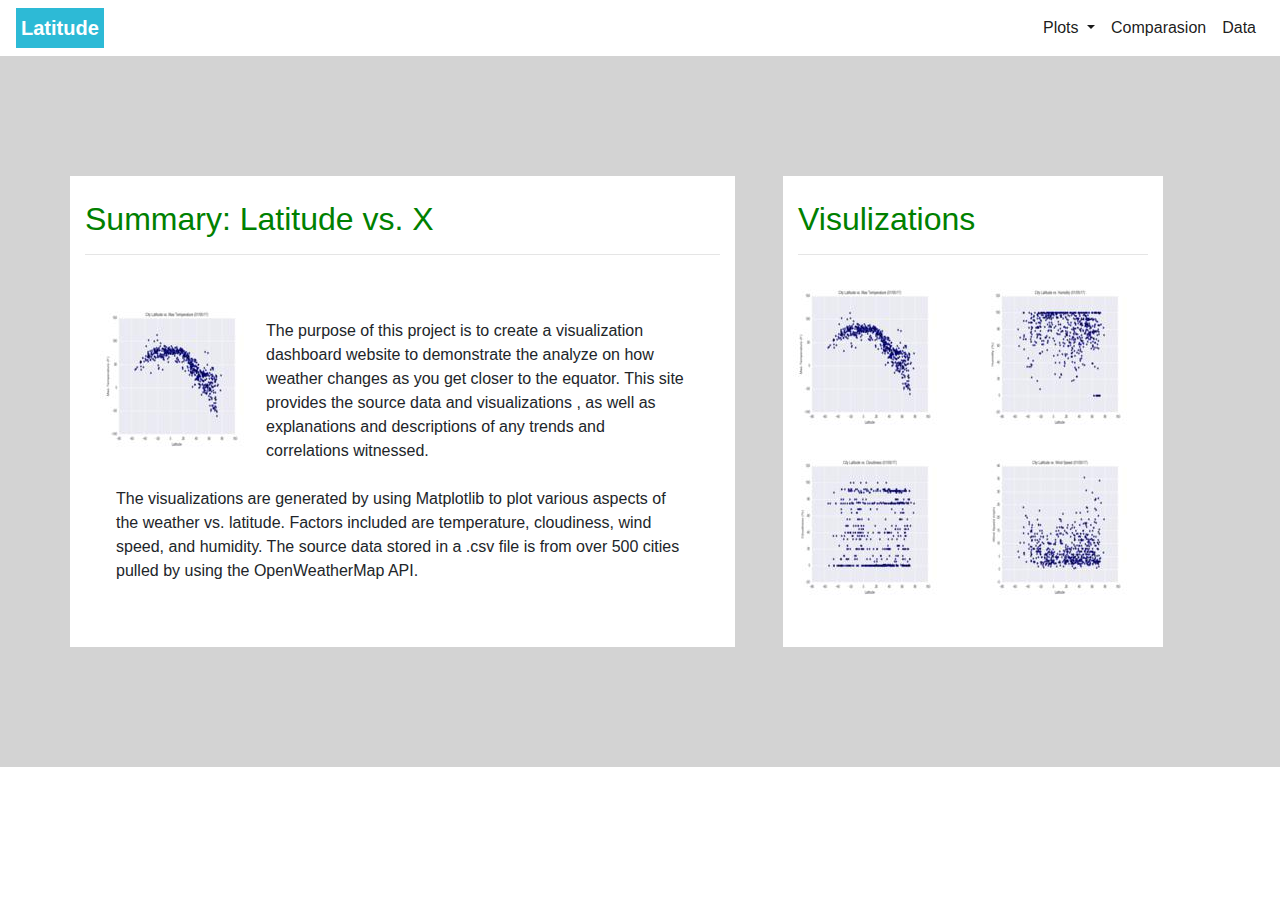
<file: index.html>
<!DOCTYPE html>
<html lang="en">

<head>
  <meta charset="UTF-8">
  <meta name="viewport" content="width=device-width, initial-scale=1.0">
  <meta http-equiv="X-UA-Compatible" content="ie=edge">
  <title>Document</title> 
  <!-- The page title would normally appear in the browser's title bar, but this is a nested browsing context so it prevents that from happening. -->

  <link rel="stylesheet" type="text/css" href="Resources/style.css">
  <link rel="stylesheet" href="https://maxcdn.bootstrapcdn.com/bootstrap/4.0.0/css/bootstrap.min.css"
    integrity="sha384-Gn5384xqQ1aoWXA+058RXPxPg6fy4IWvTNh0E263XmFcJlSAwiGgFAW/dAiS6JXm" crossorigin="anonymous">
  <script src="https://code.jquery.com/jquery-3.2.1.slim.min.js"
    integrity="sha384-KJ3o2DKtIkvYIK3UENzmM7KCkRr/rE9/Qpg6aAZGJwFDMVNA/GpGFF93hXpG5KkN"
    crossorigin="anonymous"></script>
  <script src="https://cdnjs.cloudflare.com/ajax/libs/popper.js/1.12.9/umd/popper.min.js"
    integrity="sha384-ApNbgh9B+Y1QKtv3Rn7W3mgPxhU9K/ScQsAP7hUibX39j7fakFPskvXusvfa0b4Q"
    crossorigin="anonymous"></script>
  <script src="https://maxcdn.bootstrapcdn.com/bootstrap/4.0.0/js/bootstrap.min.js"
    integrity="sha384-JZR6Spejh4U02d8jOt6vLEHfe/JQGiRRSQQxSfFWpi1MquVdAyjUar5+76PVCmYl"
    crossorigin="anonymous"></script>

</head>

<body>
  <!-- part1:navbar {Bootstrap} -->
  <nav class="navbar navbar-expand-lg navbar-light">
    <a class="navbar-brand font-weight-bold" href="index.html">Latitude</a>
    <button class="navbar-toggler" type="button" data-toggle="collapse" data-target="#navbarSupportedContent"
      aria-controls="navbarSupportedContent" aria-expanded="false" aria-label="Toggle navigation">
      <span class="navbar-toggler-icon"></span>
    </button>

    <div class="collapse navbar-collapse " id="navbarSupportedContent">
      <ul class="navbar-nav ml-auto ">
        <li class="nav-item dropdown active">
          <a class="nav-link dropdown-toggle" href="#" id="navbarDropdown" role="button" data-toggle="dropdown"
            aria-haspopup="true" aria-expanded="false">
            Plots
          </a>
          <div class="dropdown-menu" aria-labelledby="navbarDropdown">
            <a class="dropdown-item" href="Visualizaion1.html">Max Temperature</a>
            <a class="dropdown-item" href="Visualizaion2.html">Humidity</a>
            <a class="dropdown-item" href="Visualizaion3.html">Cloudiness</a>
            <a class="dropdown-item" href="Visualizaion4.html">Wind Speed</a>
          </div>
        </li>
        <li class="nav-item">
          <a class="nav-link active" href="Comparision.html">Comparasion</a>
        </li>
        <li class="nav-item">
          <a class="nav-link active" href="Data.html">Data</a>
        </li>
      </ul>
    </div>
  </nav>

  <!-- part2: mainpart -->
  <div id="wrapper" style="background-color:lightgray">
    <br><br><br><br><br>
    <div class="container">
      <div class="row">
        <div class="col-md-7 mr-0 ml-0" style="background-color:white!important; ">
          <div class="row">
            <div class="col-md-12">
              <br>
              <h2 style="color:green"> Summary: Latitude vs. X </h2>
              <hr>
              <!-- wrap text around an image -->
              <div class="container">
                <article class="row single-post mt-5 no-gutters">
                  <div class="col-md-12">
                    <div class="image-wrapper float-left pr-3">
                      <img src="Resources/assets/images/Fig1.jpg" alt="">
                    </div>
                    <div class="single-post-content-wrapper p-3">
                      The purpose of this project is to create a visualization dashboard website to demonstrate the analyze on how weather changes as you get closer to the equator. 
                      This site provides the source data and visualizations , as well as explanations and descriptions of any trends and correlations witnessed.
                      <br><br>
                      The visualizations are generated by using Matplotlib to plot various aspects of the weather vs. latitude. Factors included are temperature, cloudiness, wind speed, and humidity. 
                      The source data stored in a .csv file is from over 500 cities pulled by using the OpenWeatherMap API.
                      
                    </div>
                    <br><br>
                  </div>
                </article>
              </div>
              <!-- wrap text around an image -->
            </div>
          </div>


        </div>
        <div class="col-md-4 ml-5 mr-0" style="background-color:white!important; ">
          <br>
          <h2 style="color:green"> Visulizations </h2>
          <hr>
          <div class="row">
            <div class="col-md-6" style="padding:10px;">
              <a href="Visualizaion1.html"><img src="Resources/assets/images/Fig1.jpg" style="width:150px; height:150px"
                  title="Max. Temperature" alt="Max. Temperature"></a>
            </div>
            <div class="col-md-6" style="padding:10px;">
              <a href="Visualizaion2.html"><img src="Resources/assets/images/Fig2.jpg" style="width:150px; height:150px"
                  title="Humidity" alt="Humidity"></a>
            </div>
          </div>
          <div class="row">
            <div class="col-md-6" style="padding:10px;">
              <a href="Visualizaion3.html"><img src="Resources/assets/images/Fig3.jpg" style="width:150px; height:150px"
                  title="Cloudiness" alt="Cloudiness"></a>
            </div>
            <div class="col-md-6" style="padding:10px;">
              <a href="Visualizaion4.html"><img src="Resources/assets/images/Fig4.jpg" style="width:150px; height:150px"
                  title="Wind Speed" alt="Wind Speed"></a>
            </div>
          </div>
        </div>
      </div>
    </div>
    <br><br><br><br><br>
  </div>
  <!-- part3: footer {Bootstrap} -->
  

</body>

</html>
</file>
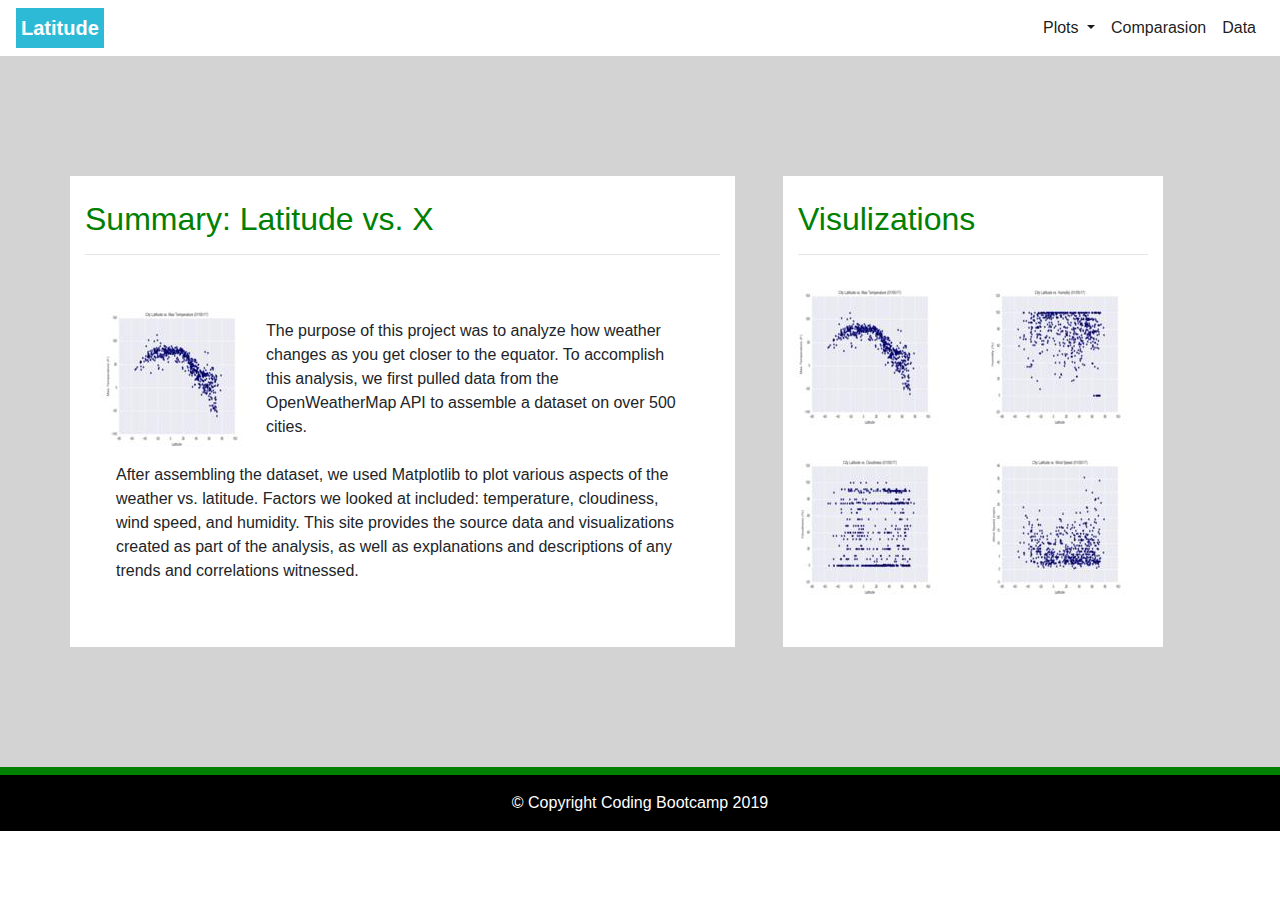
<file: Index.html>
<!DOCTYPE html>
<html lang="en">

<head>
  <meta charset="UTF-8">
  <meta name="viewport" content="width=device-width, initial-scale=1.0">
  <meta http-equiv="X-UA-Compatible" content="ie=edge">
  <title>Document</title>

  <link rel="stylesheet" type="text/css" href="style.css">
  <link rel="stylesheet" href="https://maxcdn.bootstrapcdn.com/bootstrap/4.0.0/css/bootstrap.min.css"
    integrity="sha384-Gn5384xqQ1aoWXA+058RXPxPg6fy4IWvTNh0E263XmFcJlSAwiGgFAW/dAiS6JXm" crossorigin="anonymous">
  <script src="https://code.jquery.com/jquery-3.2.1.slim.min.js"
    integrity="sha384-KJ3o2DKtIkvYIK3UENzmM7KCkRr/rE9/Qpg6aAZGJwFDMVNA/GpGFF93hXpG5KkN"
    crossorigin="anonymous"></script>
  <script src="https://cdnjs.cloudflare.com/ajax/libs/popper.js/1.12.9/umd/popper.min.js"
    integrity="sha384-ApNbgh9B+Y1QKtv3Rn7W3mgPxhU9K/ScQsAP7hUibX39j7fakFPskvXusvfa0b4Q"
    crossorigin="anonymous"></script>
  <script src="https://maxcdn.bootstrapcdn.com/bootstrap/4.0.0/js/bootstrap.min.js"
    integrity="sha384-JZR6Spejh4U02d8jOt6vLEHfe/JQGiRRSQQxSfFWpi1MquVdAyjUar5+76PVCmYl"
    crossorigin="anonymous"></script>

</head>

<body>
  <!-- part1:navbar {Bootstrap} -->
  <nav class="navbar navbar-expand-lg navbar-light">
    <a class="navbar-brand font-weight-bold" href="index.html">Latitude</a>
    <button class="navbar-toggler" type="button" data-toggle="collapse" data-target="#navbarSupportedContent"
      aria-controls="navbarSupportedContent" aria-expanded="false" aria-label="Toggle navigation">
      <span class="navbar-toggler-icon"></span>
    </button>

    <div class="collapse navbar-collapse " id="navbarSupportedContent">
      <ul class="navbar-nav ml-auto ">
        <li class="nav-item dropdown active">
          <a class="nav-link dropdown-toggle" href="#" id="navbarDropdown" role="button" data-toggle="dropdown"
            aria-haspopup="true" aria-expanded="false">
            Plots
          </a>
          <div class="dropdown-menu" aria-labelledby="navbarDropdown">
            <a class="dropdown-item" href="Visualizaion1.html">Max Temperature</a>
            <a class="dropdown-item" href="Visualizaion2.html">Humidity</a>
            <a class="dropdown-item" href="Visualizaion3.html">Cloudiness</a>
            <a class="dropdown-item" href="Visualizaion4.html">Wind Speed</a>
          </div>
        </li>
        <li class="nav-item">
          <a class="nav-link active" href="#">Comparasion</a>
        </li>
        <li class="nav-item">
          <a class="nav-link active" href="#">Data</a>
        </li>
      </ul>
    </div>
  </nav>

  <!-- part2: mainpart -->
  <div id="wrapper" style="background-color:lightgray">
    <br><br><br><br><br>
    <div class="container">
      <div class="row">
        <div class="col-md-7 mr-0 ml-0" style="background-color:white!important; ">
          <div class="row">
            <div class="col-md-12">
              <br>
              <h2 style="color:green"> Summary: Latitude vs. X </h2>
              <hr>
              <!-- wrap text around an image -->
              <div class="container">
                <article class="row single-post mt-5 no-gutters">
                  <div class="col-md-12">
                    <div class="image-wrapper float-left pr-3">
                      <img src="Resources/assets/images/Fig1.jpg" alt="">
                    </div>
                    <div class="single-post-content-wrapper p-3">
                      The purpose of this project was to analyze how weather changes as you get closer to the equator.
                      To accomplish this analysis, we first pulled data from the OpenWeatherMap API to assemble a
                      dataset
                      on over 500 cities.
                      <br><br>
                      After assembling the dataset, we used Matplotlib to plot various aspects of the weather vs.
                      latitude. Factors we looked at included: temperature, cloudiness, wind speed, and humidity. This
                      site
                      provides the source data and visualizations created as part of the analysis, as well as
                      explanations and
                      descriptions of any trends and correlations witnessed.
                    </div>
                    <br><br>
                  </div>
                </article>
              </div>
              <!-- wrap text around an image -->
            </div>
          </div>


        </div>
        <div class="col-md-4 ml-5 mr-0" style="background-color:white!important; ">
          <br>
          <h2 style="color:green"> Visulizations </h2>
          <hr>
          <div class="row">
            <div class="col-md-6" style="padding:10px;">
              <a href="Visualizaion1.html"><img src="Resources/assets/images/Fig1.jpg" style="width:150px; height:150px"
                  title="Max. Temperature" alt="Max. Temperature"></a>
            </div>
            <div class="col-md-6" style="padding:10px;">
              <a href="Visualizaion2.html"><img src="Resources/assets/images/Fig2.jpg" style="width:150px; height:150px"
                  title="Humidity" alt="Humidity"></a>
            </div>
          </div>
          <div class="row">
            <div class="col-md-6" style="padding:10px;">
              <a href="Visualizaion3.html"><img src="Resources/assets/images/Fig3.jpg" style="width:150px; height:150px"
                  title="Cloudiness" alt="Cloudiness"></a>
            </div>
            <div class="col-md-6" style="padding:10px;">
              <a href="Visualizaion4.html"><img src="Resources/assets/images/Fig4.jpg" style="width:150px; height:150px"
                  title="Wind Speed" alt="Wind Speed"></a>
            </div>
          </div>
        </div>
      </div>
    </div>
    <br><br><br><br><br>
  </div>
  <!-- part3: footer {Bootstrap} -->
  <footer class="page-footer font-small teal ">
    <div class="container-fluid text-center text-md-left" style="height:0.5em; background-color:green">
    </div>
    <div class="footer-copyright text-center py-3" style="color:white; background-color:black">© Copyright Coding
      Bootcamp 2019
    </div>
  </footer>


</body>

</html>
</file>
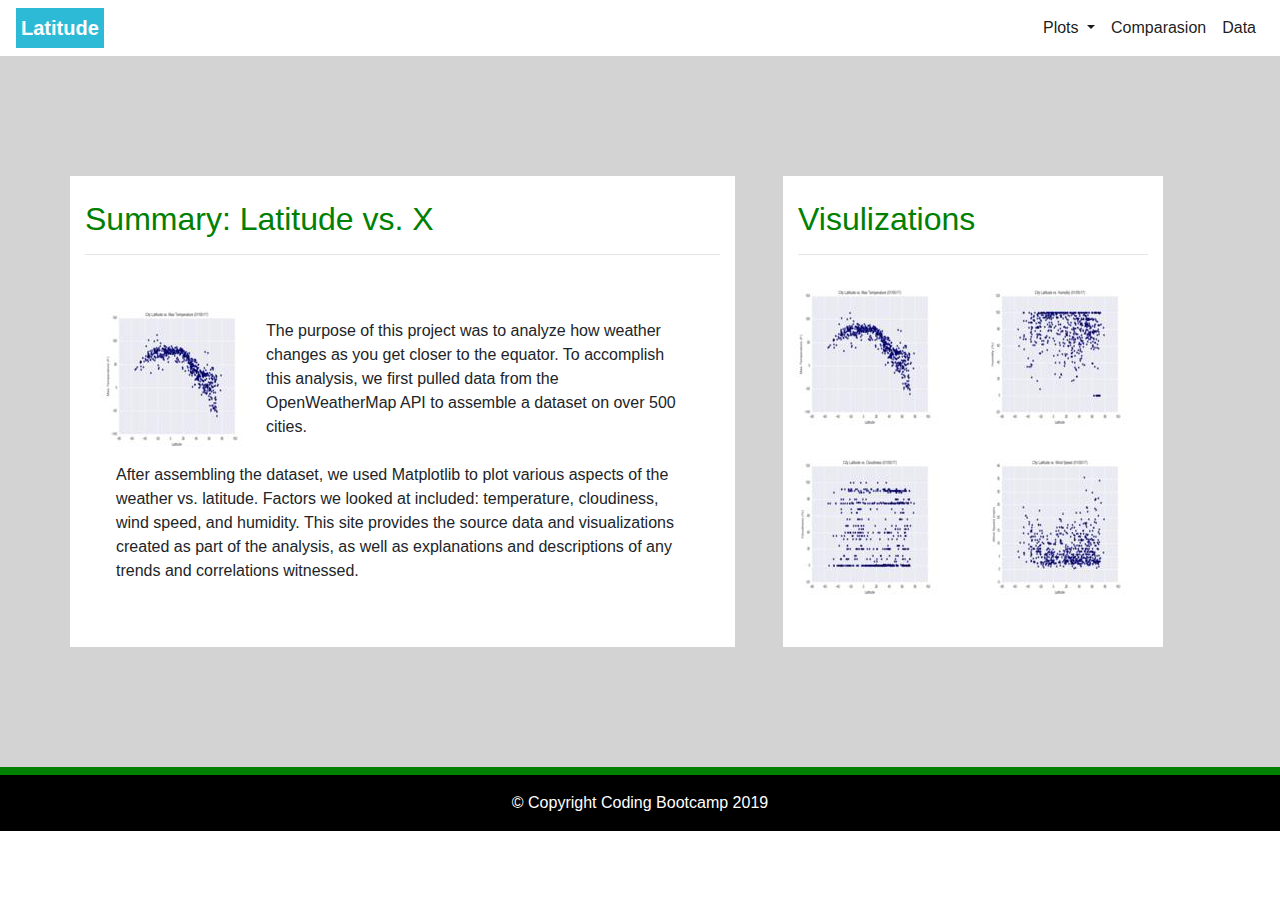
<file: BasePage.html>
<!DOCTYPE html>
<html lang="en">

<head>
  <meta charset="UTF-8">
  <meta name="viewport" content="width=device-width, initial-scale=1.0">
  <meta http-equiv="X-UA-Compatible" content="ie=edge">
  <title>Document</title>

  <link rel="stylesheet" type="text/css" href="style.css">
  <link rel="stylesheet" href="https://maxcdn.bootstrapcdn.com/bootstrap/4.0.0/css/bootstrap.min.css"
    integrity="sha384-Gn5384xqQ1aoWXA+058RXPxPg6fy4IWvTNh0E263XmFcJlSAwiGgFAW/dAiS6JXm" crossorigin="anonymous">
  <script src="https://code.jquery.com/jquery-3.2.1.slim.min.js"
    integrity="sha384-KJ3o2DKtIkvYIK3UENzmM7KCkRr/rE9/Qpg6aAZGJwFDMVNA/GpGFF93hXpG5KkN"
    crossorigin="anonymous"></script>
  <script src="https://cdnjs.cloudflare.com/ajax/libs/popper.js/1.12.9/umd/popper.min.js"
    integrity="sha384-ApNbgh9B+Y1QKtv3Rn7W3mgPxhU9K/ScQsAP7hUibX39j7fakFPskvXusvfa0b4Q"
    crossorigin="anonymous"></script>
  <script src="https://maxcdn.bootstrapcdn.com/bootstrap/4.0.0/js/bootstrap.min.js"
    integrity="sha384-JZR6Spejh4U02d8jOt6vLEHfe/JQGiRRSQQxSfFWpi1MquVdAyjUar5+76PVCmYl"
    crossorigin="anonymous"></script>

</head>

<body>
  <!-- part1:navbar {Bootstrap} -->
  <nav class="navbar navbar-expand-lg navbar-light">
    <a class="navbar-brand font-weight-bold" href="index.html">Latitude</a>
    <button class="navbar-toggler" type="button" data-toggle="collapse" data-target="#navbarSupportedContent"
      aria-controls="navbarSupportedContent" aria-expanded="false" aria-label="Toggle navigation">
      <span class="navbar-toggler-icon"></span>
    </button>

    <div class="collapse navbar-collapse " id="navbarSupportedContent">
      <ul class="navbar-nav ml-auto ">
        <li class="nav-item dropdown active">
          <a class="nav-link dropdown-toggle" href="#" id="navbarDropdown" role="button" data-toggle="dropdown"
            aria-haspopup="true" aria-expanded="false">
            Plots
          </a>
          <div class="dropdown-menu" aria-labelledby="navbarDropdown">
            <a class="dropdown-item" href="#">Max Temperature</a>
            <a class="dropdown-item" href="#">Humidity</a>
            <a class="dropdown-item" href="#">Cloudiness</a>
            <a class="dropdown-item" href="#">Wind Speed</a>
          </div>
        </li>
        <li class="nav-item">
          <a class="nav-link active" href="#">Comparasion</a>
        </li>
        <li class="nav-item">
          <a class="nav-link active" href="#">Data</a>
        </li>
      </ul>
    </div>
  </nav>

  <!-- part2: mainpart -->
  <div id="wrapper" style="background-color:lightgray">
    <br><br><br><br><br>
    <div class="container">
      <div class="row">
        <div class="col-md-7 mr-0 ml-0" style="background-color:white!important; ">
          <div class="row">
            <div class="col-md-12">
              <br>
              <h2 style="color:green"> Summary: Latitude vs. X </h2>
              <hr>
              <!-- wrap text around an image -->
              <div class="container">
                <article class="row single-post mt-5 no-gutters">
                  <div class="col-md-12">
                    <div class="image-wrapper float-left pr-3">
                      <img src="Resources/assets/images/Fig1.jpg" alt="">
                    </div>
                    <div class="single-post-content-wrapper p-3">
                      The purpose of this project was to analyze how weather changes as you get closer to the equator.
                      To accomplish this analysis, we first pulled data from the OpenWeatherMap API to assemble a
                      dataset
                      on over 500 cities.
                      <br><br>
                      After assembling the dataset, we used Matplotlib to plot various aspects of the weather vs.
                      latitude. Factors we looked at included: temperature, cloudiness, wind speed, and humidity. This
                      site
                      provides the source data and visualizations created as part of the analysis, as well as
                      explanations and
                      descriptions of any trends and correlations witnessed.
                    </div>
                    <br><br>
                  </div>
                </article>
              </div>
              <!-- wrap text around an image -->
            </div>
          </div>


        </div>
        <div class="col-md-4 ml-5 mr-0" style="background-color:white!important; ">
          <br>
          <h2 style="color:green"> Visulizations </h2>
          <hr>
          <div class="row">
            <div class="col-md-6" style="padding:10px;">
              <img src="Resources/assets/images/Fig1.jpg" />
            </div>
            <div class="col-md-6" style="padding:10px;">
              <img src="Resources/assets/images/Fig2.jpg" />
            </div>
          </div>
          <div class="row">
            <div class="col-md-6" style="padding:10px;">
              <img src="Resources/assets/images/Fig3.jpg" />
            </div>
            <div class="col-md-6" style="padding:10px;">
              <img src="Resources/assets/images/Fig4.jpg" />
            </div>
          </div>
        </div>
      </div>
    </div>
    <br><br><br><br><br>
  </div>
  <!-- part3: footer {Bootstrap} -->
  <footer class="page-footer font-small teal ">
    <div class="container-fluid text-center text-md-left" style="height:0.5em; background-color:green">
    </div>
    <div class="footer-copyright text-center py-3" style="color:white; background-color:black">© Copyright Coding
      Bootcamp 2019
    </div>
  </footer>


</body>

</html>
</file>
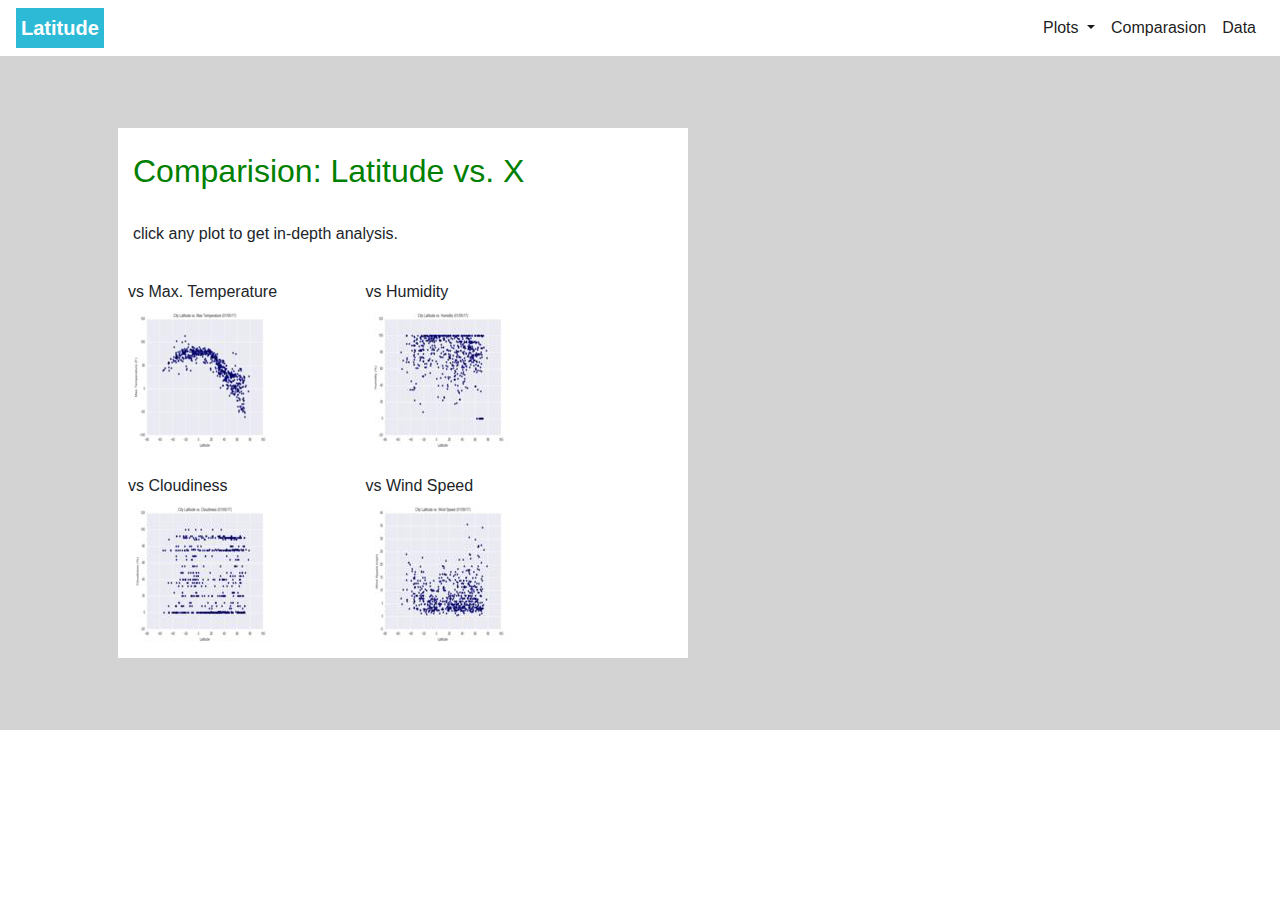
<file: Comparision.html>
<!DOCTYPE html>
<html lang="en">

<head>
  <meta charset="UTF-8">
  <meta name="viewport" content="width=device-width, initial-scale=1.0">
  <meta http-equiv="X-UA-Compatible" content="ie=edge">
  <title>Document</title>

  <link rel="stylesheet" type="text/css" href="Resources/style.css">
  <link rel="stylesheet" href="https://maxcdn.bootstrapcdn.com/bootstrap/4.0.0/css/bootstrap.min.css"
    integrity="sha384-Gn5384xqQ1aoWXA+058RXPxPg6fy4IWvTNh0E263XmFcJlSAwiGgFAW/dAiS6JXm" crossorigin="anonymous">
  <script src="https://code.jquery.com/jquery-3.2.1.slim.min.js"
    integrity="sha384-KJ3o2DKtIkvYIK3UENzmM7KCkRr/rE9/Qpg6aAZGJwFDMVNA/GpGFF93hXpG5KkN"
    crossorigin="anonymous"></script>
  <script src="https://cdnjs.cloudflare.com/ajax/libs/popper.js/1.12.9/umd/popper.min.js"
    integrity="sha384-ApNbgh9B+Y1QKtv3Rn7W3mgPxhU9K/ScQsAP7hUibX39j7fakFPskvXusvfa0b4Q"
    crossorigin="anonymous"></script>
  <script src="https://maxcdn.bootstrapcdn.com/bootstrap/4.0.0/js/bootstrap.min.js"
    integrity="sha384-JZR6Spejh4U02d8jOt6vLEHfe/JQGiRRSQQxSfFWpi1MquVdAyjUar5+76PVCmYl"
    crossorigin="anonymous"></script>

</head>

<body>
  <!-- part1:navbar {Bootstrap} -->
  <nav class="navbar navbar-expand-lg navbar-light">
    <a class="navbar-brand font-weight-bold" href="index.html">Latitude</a>
    <button class="navbar-toggler" type="button" data-toggle="collapse" data-target="#navbarSupportedContent"
      aria-controls="navbarSupportedContent" aria-expanded="false" aria-label="Toggle navigation">
      <span class="navbar-toggler-icon"></span>
    </button>

    <div class="collapse navbar-collapse " id="navbarSupportedContent">
      <ul class="navbar-nav ml-auto ">
        <li class="nav-item dropdown active">
          <a class="nav-link dropdown-toggle" href="#" id="navbarDropdown" role="button" data-toggle="dropdown"
            aria-haspopup="true" aria-expanded="false">
            Plots
          </a>
          <div class="dropdown-menu" aria-labelledby="navbarDropdown">
            <a class="dropdown-item" href="Visualizaion1.html">Max Temperature</a>
            <a class="dropdown-item" href="Visualizaion2.html">Humidity</a>
            <a class="dropdown-item" href="Visualizaion3.html">Cloudiness</a>
            <a class="dropdown-item" href="Visualizaion4.html">Wind Speed</a>
          </div>
        </li>
        <li class="nav-item">
          <a class="nav-link active" href="Comparision.html">Comparasion</a>
        </li>
        <li class="nav-item">
          <a class="nav-link active" href="Data.html">Data</a>
        </li>
      </ul>
    </div>
  </nav>

  <!-- part2: mainpart -->
  <div id="wrapper" style="background-color:lightgray">
    <br><br><br>
    <div class="container">
      <div class="row">
        <div class="col-md-6 ml-5 mr-0" style="background-color:white!important; ">
          <br>
          <h2 style="color:green"> Comparision: Latitude vs. X </h2>
          <br>
          <h9> click any plot to get in-depth analysis.</h9>
          <br><br>
          <div class="row">
            <div class="col-md-5" style="padding:10px;">
              <h8>vs Max. Temperature</h8>
              <a href="Visualizaion1.html"><img src="Resources/assets/images/Fig1.jpg" style="width:150px; height:150px"
                  title="Max. Temperature" alt="Max. Temperature"></a>
            </div>
            <div class="col-md-5" style="padding:10px;">
              <h8>vs Humidity</h8>
              <a href="Visualizaion2.html"><img src="Resources/assets/images/Fig2.jpg" style="width:150px; height:150px"
                  title="Humidity" alt="Humidity"></a>
            </div>
          </div>
          <div class="row">
            <div class="col-md-5" style="padding:10px;">
              <h8>vs Cloudiness</h8>
              <a href="Visualizaion3.html"><img src="Resources/assets/images/Fig3.jpg" style="width:150px; height:150px"
                  title="Cloudiness" alt="Cloudiness"></a>
            </div>
            <div class="col-md-5" style="padding:10px;">
              <h8>vs Wind Speed</h8>
              <a href="Visualizaion4.html"><img src="Resources/assets/images/Fig4.jpg" style="width:150px; height:150px"
                  title="Wind Speed" alt="Wind Speed"></a>
            </div>
          </div>
        </div>
      </div>
    </div>
    <br><br><br>
  </div>
  <!-- part3: footer {Bootstrap} -->



</body>

</html>
</file>
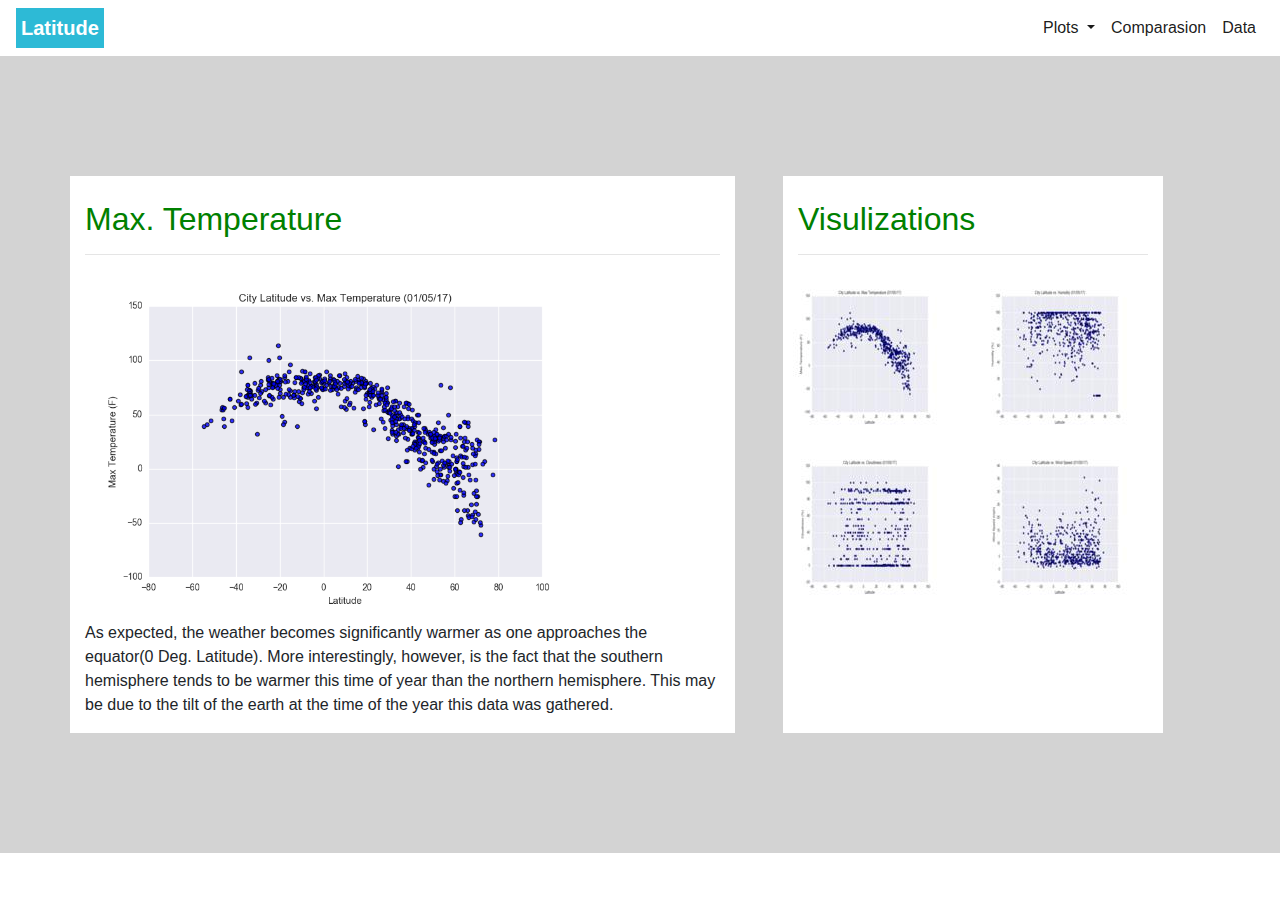
<file: Visualizaion1.html>
<!DOCTYPE html>
<html lang="en">

<head>
  <meta charset="UTF-8">
  <meta name="viewport" content="width=device-width, initial-scale=1.0">
  <meta http-equiv="X-UA-Compatible" content="ie=edge">
  <title>Document</title>

  <link rel="stylesheet" type="text/css" href="Resources/style.css">
  <link rel="stylesheet" href="https://maxcdn.bootstrapcdn.com/bootstrap/4.0.0/css/bootstrap.min.css"
    integrity="sha384-Gn5384xqQ1aoWXA+058RXPxPg6fy4IWvTNh0E263XmFcJlSAwiGgFAW/dAiS6JXm" crossorigin="anonymous">
  <script src="https://code.jquery.com/jquery-3.2.1.slim.min.js"
    integrity="sha384-KJ3o2DKtIkvYIK3UENzmM7KCkRr/rE9/Qpg6aAZGJwFDMVNA/GpGFF93hXpG5KkN"
    crossorigin="anonymous"></script>
  <script src="https://cdnjs.cloudflare.com/ajax/libs/popper.js/1.12.9/umd/popper.min.js"
    integrity="sha384-ApNbgh9B+Y1QKtv3Rn7W3mgPxhU9K/ScQsAP7hUibX39j7fakFPskvXusvfa0b4Q"
    crossorigin="anonymous"></script>
  <script src="https://maxcdn.bootstrapcdn.com/bootstrap/4.0.0/js/bootstrap.min.js"
    integrity="sha384-JZR6Spejh4U02d8jOt6vLEHfe/JQGiRRSQQxSfFWpi1MquVdAyjUar5+76PVCmYl"
    crossorigin="anonymous"></script>

</head>

<body>
  <!-- part1:navbar {Bootstrap} -->
  <nav class="navbar navbar-expand-lg navbar-light">
    <a class="navbar-brand font-weight-bold" href="index.html">Latitude</a>
    <button class="navbar-toggler" type="button" data-toggle="collapse" data-target="#navbarSupportedContent"
      aria-controls="navbarSupportedContent" aria-expanded="false" aria-label="Toggle navigation">
      <span class="navbar-toggler-icon"></span>
    </button>

    <div class="collapse navbar-collapse " id="navbarSupportedContent">
      <ul class="navbar-nav ml-auto ">
        <li class="nav-item dropdown active">
          <a class="nav-link dropdown-toggle" href="#" id="navbarDropdown" role="button" data-toggle="dropdown"
            aria-haspopup="true" aria-expanded="false">
            Plots
          </a>
          <div class="dropdown-menu" aria-labelledby="navbarDropdown">
            <a class="dropdown-item" href="Visualizaion1.html">Max Temperature</a>
            <a class="dropdown-item" href="Visualizaion2.html">Humidity</a>
            <a class="dropdown-item" href="Visualizaion3.html">Cloudiness</a>
            <a class="dropdown-item" href="Visualizaion4.html">Wind Speed</a>
          </div>
        </li>
        <li class="nav-item">
          <a class="nav-link active" href="Comparision.html">Comparasion</a>
        </li>
        <li class="nav-item">
          <a class="nav-link active" href="Data.html">Data</a>
        </li>
      </ul>
    </div>
  </nav>

  <!-- part2: mainpart -->
  <div id="wrapper" style="background-color:lightgray">
    <br><br><br><br><br>
    <div class="container">
      <div class="row">
        <div class="col-md-7 mr-0 ml-0" style="background-color:white!important; ">
          <div class="row">
            <div class="col-md-12">
              <br>
              <h2 style="color:green"> Max. Temperature </h2>
              <hr>
              <img src="Resources/assets/images/Fig1.png" style="width: 80%" alt="">
              <p>
                As expected, the weather becomes significantly warmer as one approaches the equator(0 Deg. Latitude).
                More interestingly, however, is the fact that the southern hemisphere tends to be warmer this time of
                year than the northern hemisphere. This may be due to the tilt of the earth at the time of the year this
                data was gathered. </p>


            </div>
          </div>


        </div>
        <div class="col-md-4 ml-5 mr-0" style="background-color:white!important; ">
          <br>
          <h2 style="color:green"> Visulizations </h2>
          <hr>
          <div class="row">
            <div class="col-md-6" style="padding:10px;">
              <a href="Visualizaion1.html"><img src="Resources/assets/images/Fig1.jpg" style="width:150px; height:150px"
                  title="Max. Temperature" alt="Max. Temperature"></a>
            </div>
            <div class="col-md-6" style="padding:10px;">
              <a href="Visualizaion2.html"><img src="Resources/assets/images/Fig2.jpg" style="width:150px; height:150px"
                  title="Humidity" alt="Humidity"></a>
            </div>
          </div>
          <div class="row">
            <div class="col-md-6" style="padding:10px;">
              <a href="Visualizaion3.html"><img src="Resources/assets/images/Fig3.jpg" style="width:150px; height:150px"
                  title="Cloudiness" alt="Cloudiness"></a>
            </div>
            <div class="col-md-6" style="padding:10px;">
              <a href="Visualizaion4.html"><img src="Resources/assets/images/Fig4.jpg" style="width:150px; height:150px"
                  title="Wind Speed" alt="Wind Speed"></a>
            </div>
          </div>
        </div>
      </div>
    </div>
    <br><br><br><br><br>
  </div>
  <!-- part3: footer {Bootstrap} -->



</body>

</html>
</file>
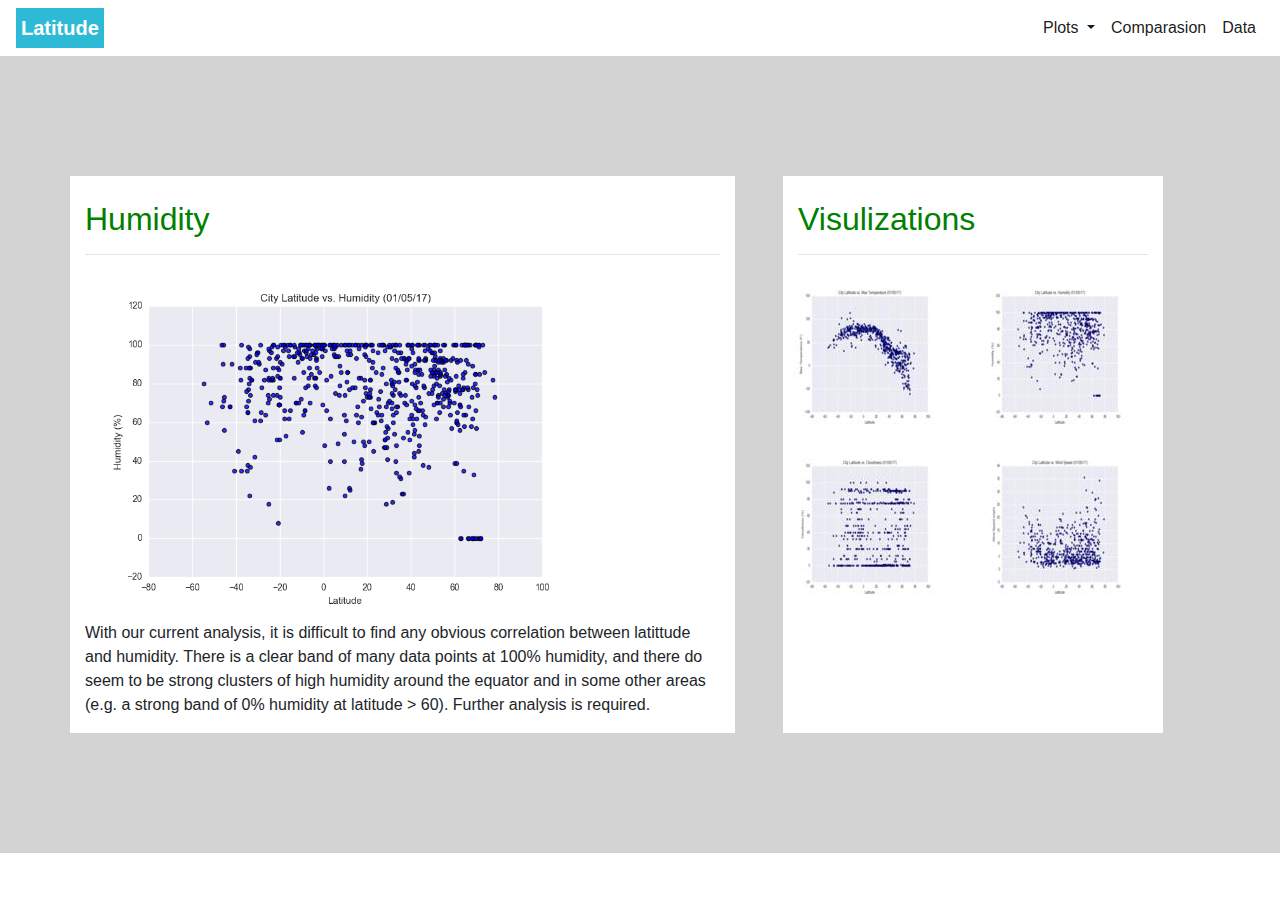
<file: Visualizaion2.html>
<!DOCTYPE html>
<html lang="en">

<head>
  <meta charset="UTF-8">
  <meta name="viewport" content="width=device-width, initial-scale=1.0">
  <meta http-equiv="X-UA-Compatible" content="ie=edge">
  <title>Document</title>

  <link rel="stylesheet" type="text/css" href="Resources/style.css">
  <link rel="stylesheet" href="https://maxcdn.bootstrapcdn.com/bootstrap/4.0.0/css/bootstrap.min.css"
    integrity="sha384-Gn5384xqQ1aoWXA+058RXPxPg6fy4IWvTNh0E263XmFcJlSAwiGgFAW/dAiS6JXm" crossorigin="anonymous">
  <script src="https://code.jquery.com/jquery-3.2.1.slim.min.js"
    integrity="sha384-KJ3o2DKtIkvYIK3UENzmM7KCkRr/rE9/Qpg6aAZGJwFDMVNA/GpGFF93hXpG5KkN"
    crossorigin="anonymous"></script>
  <script src="https://cdnjs.cloudflare.com/ajax/libs/popper.js/1.12.9/umd/popper.min.js"
    integrity="sha384-ApNbgh9B+Y1QKtv3Rn7W3mgPxhU9K/ScQsAP7hUibX39j7fakFPskvXusvfa0b4Q"
    crossorigin="anonymous"></script>
  <script src="https://maxcdn.bootstrapcdn.com/bootstrap/4.0.0/js/bootstrap.min.js"
    integrity="sha384-JZR6Spejh4U02d8jOt6vLEHfe/JQGiRRSQQxSfFWpi1MquVdAyjUar5+76PVCmYl"
    crossorigin="anonymous"></script>

</head>

<body>
  <!-- part1:navbar {Bootstrap} -->
  <nav class="navbar navbar-expand-lg navbar-light">
    <a class="navbar-brand font-weight-bold" href="index.html">Latitude</a>
    <button class="navbar-toggler" type="button" data-toggle="collapse" data-target="#navbarSupportedContent"
      aria-controls="navbarSupportedContent" aria-expanded="false" aria-label="Toggle navigation">
      <span class="navbar-toggler-icon"></span>
    </button>

    <div class="collapse navbar-collapse " id="navbarSupportedContent">
      <ul class="navbar-nav ml-auto ">
        <li class="nav-item dropdown active">
          <a class="nav-link dropdown-toggle" href="#" id="navbarDropdown" role="button" data-toggle="dropdown"
            aria-haspopup="true" aria-expanded="false">
            Plots
          </a>
          <div class="dropdown-menu" aria-labelledby="navbarDropdown">
            <a class="dropdown-item" href="Visualizaion1.html">Max Temperature</a>
            <a class="dropdown-item" href="Visualizaion2.html">Humidity</a>
            <a class="dropdown-item" href="Visualizaion3.html">Cloudiness</a>
            <a class="dropdown-item" href="Visualizaion4.html">Wind Speed</a>
          </div>
        </li>
        <li class="nav-item">
          <a class="nav-link active" href="Comparision.html">Comparasion</a>
        </li>
        <li class="nav-item">
          <a class="nav-link active" href="Data.html">Data</a>
        </li>
      </ul>
    </div>
  </nav>

  <!-- part2: mainpart -->
  <div id="wrapper" style="background-color:lightgray">
    <br><br><br><br><br>
    <div class="container">
      <div class="row">
        <div class="col-md-7 mr-0 ml-0" style="background-color:white!important; ">
          <div class="row">
            <div class="col-md-12">
              <br>
              <h2 style="color:green"> Humidity </h2>
              <hr>
              <img src="Resources/assets/images/Fig2.png" style="width: 80%" alt="">
              <p>With our current analysis, it is difficult to find any obvious correlation between latittude and humidity. There is a clear band of many data points at 100% humidity, and there do seem to be strong clusters of high humidity around the equator and in some other areas (e.g. a strong band of 0% humidity at latitude > 60). Further analysis is required.</p>



            </div>
          </div>


        </div>
        <div class="col-md-4 ml-5 mr-0" style="background-color:white!important; ">
          <br>
          <h2 style="color:green"> Visulizations </h2>
          <hr>
          <div class="row">
            <div class="col-md-6" style="padding:10px;">
              <a href="Visualizaion1.html"><img src="Resources/assets/images/Fig1.jpg" style="width:150px; height:150px"
                  title="Max. Temperature" alt="Max. Temperature"></a>
            </div>
            <div class="col-md-6" style="padding:10px;">
              <a href="Visualizaion2.html"><img src="Resources/assets/images/Fig2.jpg" style="width:150px; height:150px"
                  title="Humidity" alt="Humidity"></a>
            </div>
          </div>
          <div class="row">
            <div class="col-md-6" style="padding:10px;">
              <a href="Visualizaion3.html"><img src="Resources/assets/images/Fig3.jpg" style="width:150px; height:150px"
                  title="Cloudiness" alt="Cloudiness"></a>
            </div>
            <div class="col-md-6" style="padding:10px;">
              <a href="Visualizaion4.html"><img src="Resources/assets/images/Fig4.jpg" style="width:150px; height:150px"
                  title="Wind Speed" alt="Wind Speed"></a>
            </div>
          </div>
        </div>
      </div>
    </div>
    <br><br><br><br><br>
  </div>
  <!-- part3: footer {Bootstrap} -->



</body>

</html>
</file>
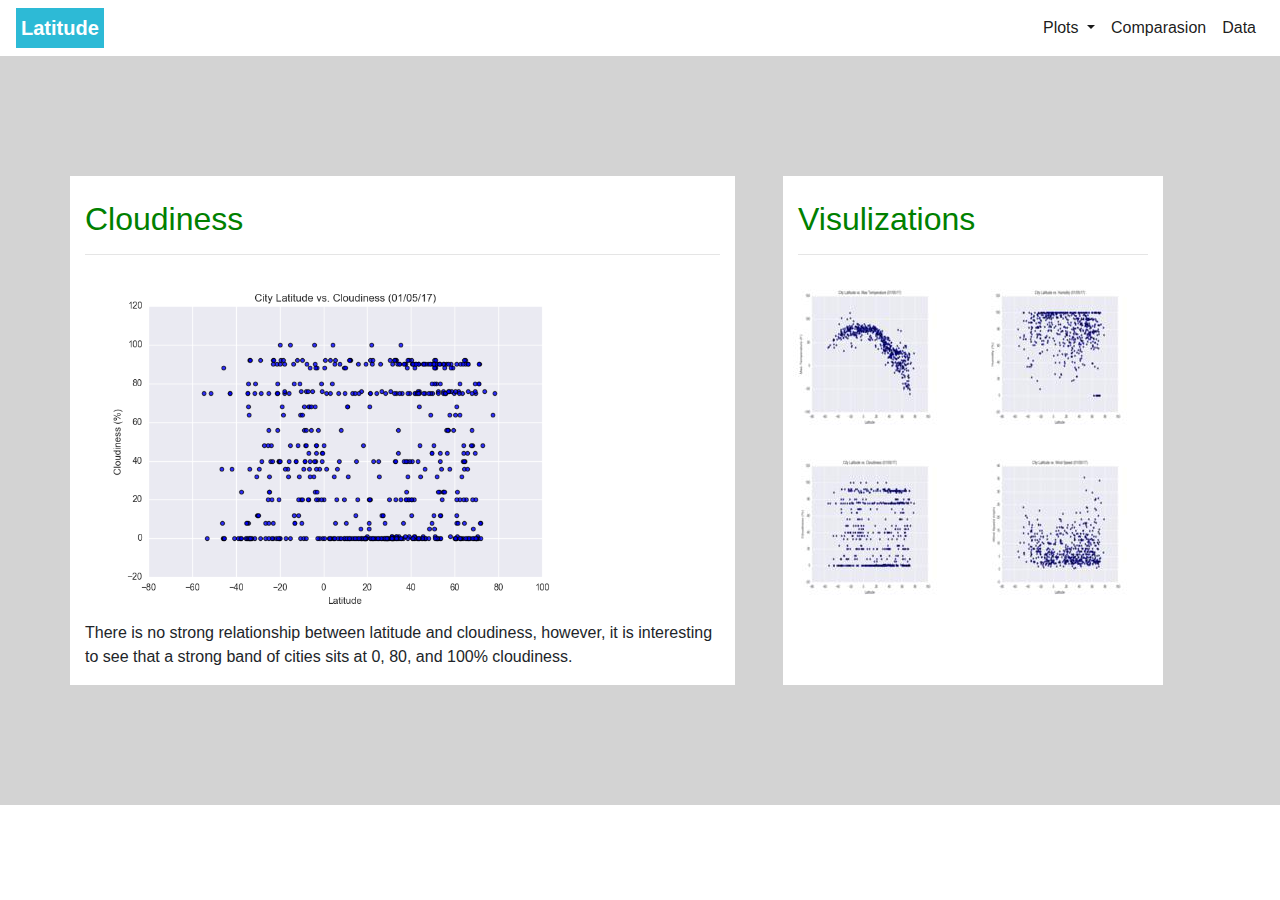
<file: Visualizaion3.html>
<!DOCTYPE html>
<html lang="en">

<head>
  <meta charset="UTF-8">
  <meta name="viewport" content="width=device-width, initial-scale=1.0">
  <meta http-equiv="X-UA-Compatible" content="ie=edge">
  <title>Document</title>

  <link rel="stylesheet" type="text/css" href="Resources/style.css">
  <link rel="stylesheet" href="https://maxcdn.bootstrapcdn.com/bootstrap/4.0.0/css/bootstrap.min.css"
    integrity="sha384-Gn5384xqQ1aoWXA+058RXPxPg6fy4IWvTNh0E263XmFcJlSAwiGgFAW/dAiS6JXm" crossorigin="anonymous">
  <script src="https://code.jquery.com/jquery-3.2.1.slim.min.js"
    integrity="sha384-KJ3o2DKtIkvYIK3UENzmM7KCkRr/rE9/Qpg6aAZGJwFDMVNA/GpGFF93hXpG5KkN"
    crossorigin="anonymous"></script>
  <script src="https://cdnjs.cloudflare.com/ajax/libs/popper.js/1.12.9/umd/popper.min.js"
    integrity="sha384-ApNbgh9B+Y1QKtv3Rn7W3mgPxhU9K/ScQsAP7hUibX39j7fakFPskvXusvfa0b4Q"
    crossorigin="anonymous"></script>
  <script src="https://maxcdn.bootstrapcdn.com/bootstrap/4.0.0/js/bootstrap.min.js"
    integrity="sha384-JZR6Spejh4U02d8jOt6vLEHfe/JQGiRRSQQxSfFWpi1MquVdAyjUar5+76PVCmYl"
    crossorigin="anonymous"></script>

</head>

<body>
  <!-- part1:navbar {Bootstrap} -->
  <nav class="navbar navbar-expand-lg navbar-light">
    <a class="navbar-brand font-weight-bold" href="index.html">Latitude</a>
    <button class="navbar-toggler" type="button" data-toggle="collapse" data-target="#navbarSupportedContent"
      aria-controls="navbarSupportedContent" aria-expanded="false" aria-label="Toggle navigation">
      <span class="navbar-toggler-icon"></span>
    </button>

    <div class="collapse navbar-collapse " id="navbarSupportedContent">
      <ul class="navbar-nav ml-auto ">
        <li class="nav-item dropdown active">
          <a class="nav-link dropdown-toggle" href="#" id="navbarDropdown" role="button" data-toggle="dropdown"
            aria-haspopup="true" aria-expanded="false">
            Plots
          </a>
          <div class="dropdown-menu" aria-labelledby="navbarDropdown">
            <a class="dropdown-item" href="Visualizaion1.html">Max Temperature</a>
            <a class="dropdown-item" href="Visualizaion2.html">Humidity</a>
            <a class="dropdown-item" href="Visualizaion3.html">Cloudiness</a>
            <a class="dropdown-item" href="Visualizaion4.html">Wind Speed</a>
          </div>
        </li>
        <li class="nav-item">
          <a class="nav-link active" href="Comparision.html">Comparasion</a>
        </li>
        <li class="nav-item">
          <a class="nav-link active" href="Data.html">Data</a>
        </li>
      </ul>
    </div>
  </nav>

  <!-- part2: mainpart -->
  <div id="wrapper" style="background-color:lightgray">
    <br><br><br><br><br>
    <div class="container">
      <div class="row">
        <div class="col-md-7 mr-0 ml-0" style="background-color:white!important; ">
          <div class="row">
            <div class="col-md-12">
              <br>
              <h2 style="color:green"> Cloudiness </h2>
              <hr>
              <img src="Resources/assets/images/Fig3.png" style="width: 80%" alt="">
              <p>There is no strong relationship between latitude and cloudiness, however, it is interesting to see that a strong band of cities sits at 0, 80, and 100% cloudiness.</p>


            </div>
          </div>


        </div>
        <div class="col-md-4 ml-5 mr-0" style="background-color:white!important; ">
          <br>
          <h2 style="color:green"> Visulizations </h2>
          <hr>
          <div class="row">
            <div class="col-md-6" style="padding:10px;">
              <a href="Visualizaion1.html"><img src="Resources/assets/images/Fig1.jpg" style="width:150px; height:150px"
                  title="Max. Temperature" alt="Max. Temperature"></a>
            </div>
            <div class="col-md-6" style="padding:10px;">
              <a href="Visualizaion2.html"><img src="Resources/assets/images/Fig2.jpg" style="width:150px; height:150px"
                  title="Humidity" alt="Humidity"></a>
            </div>
          </div>
          <div class="row">
            <div class="col-md-6" style="padding:10px;">
              <a href="Visualizaion3.html"><img src="Resources/assets/images/Fig3.jpg" style="width:150px; height:150px"
                  title="Cloudiness" alt="Cloudiness"></a>
            </div>
            <div class="col-md-6" style="padding:10px;">
              <a href="Visualizaion4.html"><img src="Resources/assets/images/Fig4.jpg" style="width:150px; height:150px"
                  title="Wind Speed" alt="Wind Speed"></a>
            </div>
          </div>
        </div>
      </div>
    </div>
    <br><br><br><br><br>
  </div>
  <!-- part3: footer {Bootstrap} -->



</body>

</html>
</file>
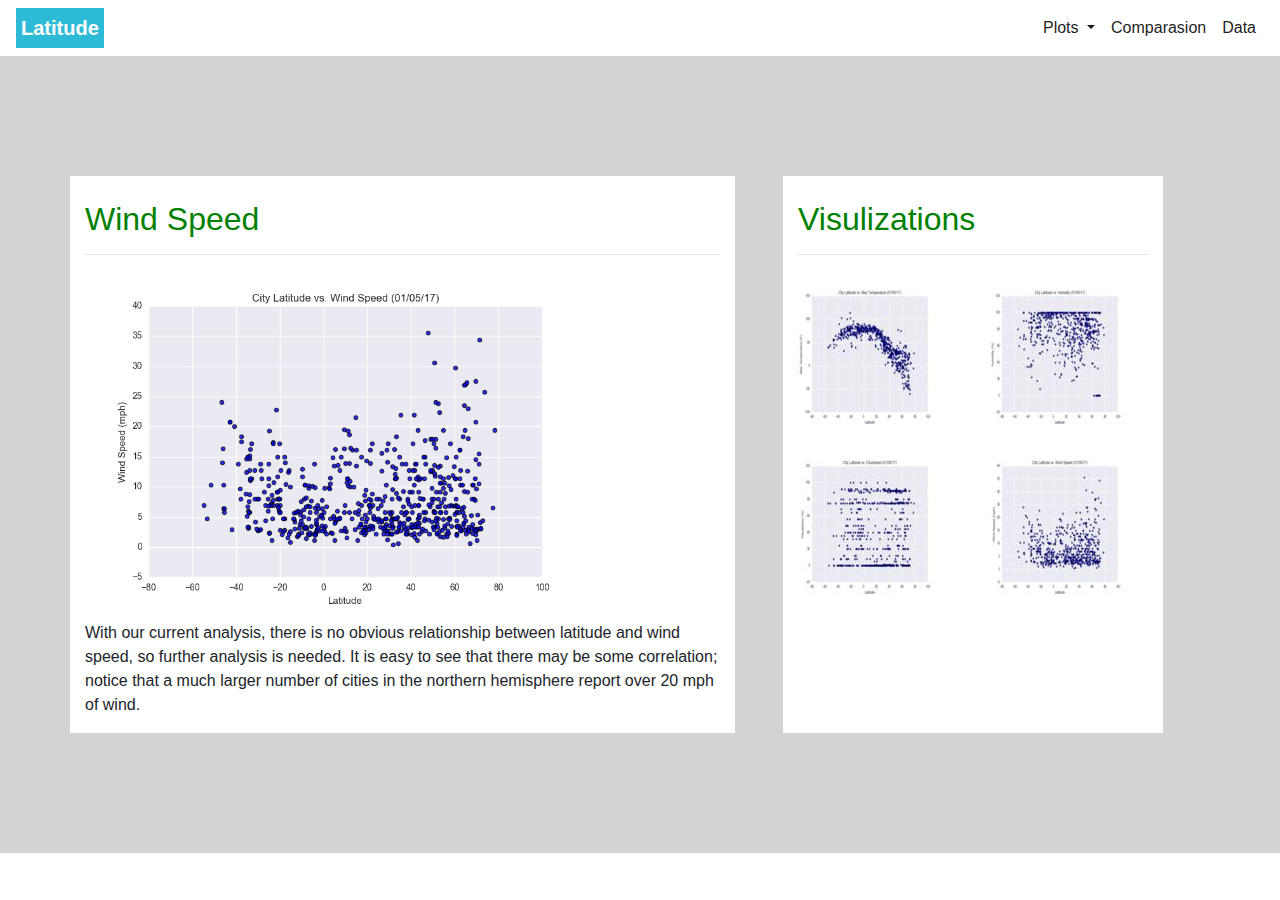
<file: Visualizaion4.html>
<!DOCTYPE html>
<html lang="en">

<head>
  <meta charset="UTF-8">
  <meta name="viewport" content="width=device-width, initial-scale=1.0">
  <meta http-equiv="X-UA-Compatible" content="ie=edge">
  <title>Document</title>

  <link rel="stylesheet" type="text/css" href="Resources/style.css">
  <link rel="stylesheet" href="https://maxcdn.bootstrapcdn.com/bootstrap/4.0.0/css/bootstrap.min.css"
    integrity="sha384-Gn5384xqQ1aoWXA+058RXPxPg6fy4IWvTNh0E263XmFcJlSAwiGgFAW/dAiS6JXm" crossorigin="anonymous">
  <script src="https://code.jquery.com/jquery-3.2.1.slim.min.js"
    integrity="sha384-KJ3o2DKtIkvYIK3UENzmM7KCkRr/rE9/Qpg6aAZGJwFDMVNA/GpGFF93hXpG5KkN"
    crossorigin="anonymous"></script>
  <script src="https://cdnjs.cloudflare.com/ajax/libs/popper.js/1.12.9/umd/popper.min.js"
    integrity="sha384-ApNbgh9B+Y1QKtv3Rn7W3mgPxhU9K/ScQsAP7hUibX39j7fakFPskvXusvfa0b4Q"
    crossorigin="anonymous"></script>
  <script src="https://maxcdn.bootstrapcdn.com/bootstrap/4.0.0/js/bootstrap.min.js"
    integrity="sha384-JZR6Spejh4U02d8jOt6vLEHfe/JQGiRRSQQxSfFWpi1MquVdAyjUar5+76PVCmYl"
    crossorigin="anonymous"></script>

</head>

<body>
  <!-- part1:navbar {Bootstrap} -->
  <nav class="navbar navbar-expand-lg navbar-light">
    <a class="navbar-brand font-weight-bold" href="index.html">Latitude</a>
    <button class="navbar-toggler" type="button" data-toggle="collapse" data-target="#navbarSupportedContent"
      aria-controls="navbarSupportedContent" aria-expanded="false" aria-label="Toggle navigation">
      <span class="navbar-toggler-icon"></span>
    </button>

    <div class="collapse navbar-collapse " id="navbarSupportedContent">
      <ul class="navbar-nav ml-auto ">
        <li class="nav-item dropdown active">
          <a class="nav-link dropdown-toggle" href="#" id="navbarDropdown" role="button" data-toggle="dropdown"
            aria-haspopup="true" aria-expanded="false">
            Plots
          </a>
          <div class="dropdown-menu" aria-labelledby="navbarDropdown">
            <a class="dropdown-item" href="Visualizaion1.html">Max Temperature</a>
            <a class="dropdown-item" href="Visualizaion2.html">Humidity</a>
            <a class="dropdown-item" href="Visualizaion3.html">Cloudiness</a>
            <a class="dropdown-item" href="Visualizaion4.html">Wind Speed</a>
          </div>
        </li>
        <li class="nav-item">
          <a class="nav-link active" href="Comparision.html">Comparasion</a>
        </li>
        <li class="nav-item">
          <a class="nav-link active" href="Data.html">Data</a>
        </li>
      </ul>
    </div>
  </nav>

  <!-- part2: mainpart -->
  <div id="wrapper" style="background-color:lightgray">
    <br><br><br><br><br>
    <div class="container">
      <div class="row">
        <div class="col-md-7 mr-0 ml-0" style="background-color:white!important; ">
          <div class="row">
            <div class="col-md-12">
              <br>
              <h2 style="color:green"> Wind Speed </h2>
              <hr>
              <img src="Resources/assets/images/Fig4.png" style="width: 80%" alt="">
              <p>With our current analysis, there is no obvious relationship between latitude and wind speed, so further analysis is needed. It is easy to see that there may be some correlation; notice that a much larger number of cities in the northern hemisphere report over 20 mph of wind.</p>


            </div>
          </div>


        </div>
        <div class="col-md-4 ml-5 mr-0" style="background-color:white!important; ">
          <br>
          <h2 style="color:green"> Visulizations </h2>
          <hr>
          <div class="row">
            <div class="col-md-6" style="padding:10px;">
              <a href="Visualizaion1.html"><img src="Resources/assets/images/Fig1.jpg" style="width:150px; height:150px"
                  title="Max. Temperature" alt="Max. Temperature"></a>
            </div>
            <div class="col-md-6" style="padding:10px;">
              <a href="Visualizaion2.html"><img src="Resources/assets/images/Fig2.jpg" style="width:150px; height:150px"
                  title="Humidity" alt="Humidity"></a>
            </div>
          </div>
          <div class="row">
            <div class="col-md-6" style="padding:10px;">
              <a href="Visualizaion3.html"><img src="Resources/assets/images/Fig3.jpg" style="width:150px; height:150px"
                  title="Cloudiness" alt="Cloudiness"></a>
            </div>
            <div class="col-md-6" style="padding:10px;">
              <a href="Visualizaion4.html"><img src="Resources/assets/images/Fig4.jpg" style="width:150px; height:150px"
                  title="Wind Speed" alt="Wind Speed"></a>
            </div>
          </div>
        </div>
      </div>
    </div>
    <br><br><br><br><br>
  </div>
  <!-- part3: footer {Bootstrap} -->



</body>

</html>
</file>
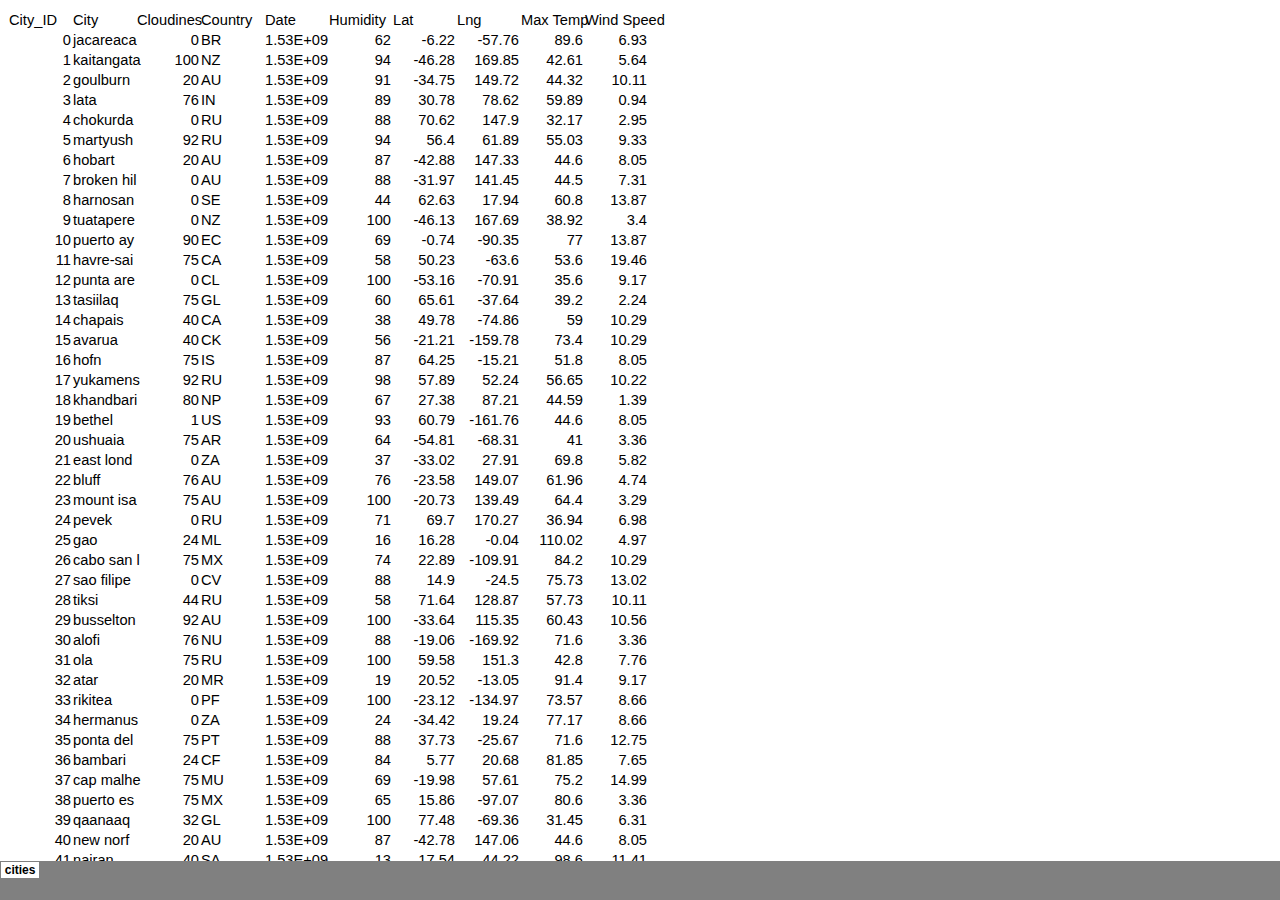
<file: Resources/CSVSaveASHTML/cities.htm>
<html xmlns:v="urn:schemas-microsoft-com:vml"
xmlns:o="urn:schemas-microsoft-com:office:office"
xmlns:x="urn:schemas-microsoft-com:office:excel"
xmlns="http://www.w3.org/TR/REC-html40">

<head>
<meta name="Excel Workbook Frameset">
<meta http-equiv=Content-Type content="text/html; charset=windows-1252">
<meta name=ProgId content=Excel.Sheet>
<meta name=Generator content="Microsoft Excel 15">
<link rel=File-List href="cities_files/filelist.xml">
<![if !supportTabStrip]>
<link id="shLink" href="cities_files/sheet001.htm">

<link id="shLink">

<script language="JavaScript">
<!--
 var c_lTabs=1;

 var c_rgszSh=new Array(c_lTabs);
 c_rgszSh[0] = "cities";



 var c_rgszClr=new Array(8);
 c_rgszClr[0]="window";
 c_rgszClr[1]="buttonface";
 c_rgszClr[2]="windowframe";
 c_rgszClr[3]="windowtext";
 c_rgszClr[4]="threedlightshadow";
 c_rgszClr[5]="threedhighlight";
 c_rgszClr[6]="threeddarkshadow";
 c_rgszClr[7]="threedshadow";

 var g_iShCur;
 var g_rglTabX=new Array(c_lTabs);

function fnGetIEVer()
{
 var ua=window.navigator.userAgent
 var msie=ua.indexOf("MSIE")
 if (msie>0 && window.navigator.platform=="Win32")
  return parseInt(ua.substring(msie+5,ua.indexOf(".", msie)));
 else
  return 0;
}

function fnBuildFrameset()
{
 var szHTML="<frameset rows=\"*,18\" border=0 width=0 frameborder=no framespacing=0>"+
  "<frame src=\""+document.all.item("shLink")[0].href+"\" name=\"frSheet\" noresize>"+
  "<frameset cols=\"54,*\" border=0 width=0 frameborder=no framespacing=0>"+
  "<frame src=\"\" name=\"frScroll\" marginwidth=0 marginheight=0 scrolling=no>"+
  "<frame src=\"\" name=\"frTabs\" marginwidth=0 marginheight=0 scrolling=no>"+
  "</frameset></frameset><plaintext>";

 with (document) {
  open("text/html","replace");
  write(szHTML);
  close();
 }

 fnBuildTabStrip();
}

function fnBuildTabStrip()
{
 var szHTML=
  "<html><head><style>.clScroll {font:8pt Courier New;color:"+c_rgszClr[6]+";cursor:default;line-height:10pt;}"+
  ".clScroll2 {font:10pt Arial;color:"+c_rgszClr[6]+";cursor:default;line-height:11pt;}</style></head>"+
  "<body onclick=\"event.returnValue=false;\" ondragstart=\"event.returnValue=false;\" onselectstart=\"event.returnValue=false;\" bgcolor="+c_rgszClr[4]+" topmargin=0 leftmargin=0><table cellpadding=0 cellspacing=0 width=100%>"+
  "<tr><td colspan=6 height=1 bgcolor="+c_rgszClr[2]+"></td></tr>"+
  "<tr><td style=\"font:1pt\">&nbsp;<td>"+
  "<td valign=top id=tdScroll class=\"clScroll\" onclick=\"parent.fnFastScrollTabs(0);\" onmouseover=\"parent.fnMouseOverScroll(0);\" onmouseout=\"parent.fnMouseOutScroll(0);\"><a>&#171;</a></td>"+
  "<td valign=top id=tdScroll class=\"clScroll2\" onclick=\"parent.fnScrollTabs(0);\" ondblclick=\"parent.fnScrollTabs(0);\" onmouseover=\"parent.fnMouseOverScroll(1);\" onmouseout=\"parent.fnMouseOutScroll(1);\"><a>&lt</a></td>"+
  "<td valign=top id=tdScroll class=\"clScroll2\" onclick=\"parent.fnScrollTabs(1);\" ondblclick=\"parent.fnScrollTabs(1);\" onmouseover=\"parent.fnMouseOverScroll(2);\" onmouseout=\"parent.fnMouseOutScroll(2);\"><a>&gt</a></td>"+
  "<td valign=top id=tdScroll class=\"clScroll\" onclick=\"parent.fnFastScrollTabs(1);\" onmouseover=\"parent.fnMouseOverScroll(3);\" onmouseout=\"parent.fnMouseOutScroll(3);\"><a>&#187;</a></td>"+
  "<td style=\"font:1pt\">&nbsp;<td></tr></table></body></html>";

 with (frames['frScroll'].document) {
  open("text/html","replace");
  write(szHTML);
  close();
 }

 szHTML =
  "<html><head>"+
  "<style>A:link,A:visited,A:active {text-decoration:none;"+"color:"+c_rgszClr[3]+";}"+
  ".clTab {cursor:hand;background:"+c_rgszClr[1]+";font:9pt Arial;padding-left:3px;padding-right:3px;text-align:center;}"+
  ".clBorder {background:"+c_rgszClr[2]+";font:1pt;}"+
  "</style></head><body onload=\"parent.fnInit();\" onselectstart=\"event.returnValue=false;\" ondragstart=\"event.returnValue=false;\" bgcolor="+c_rgszClr[4]+
  " topmargin=0 leftmargin=0><table id=tbTabs cellpadding=0 cellspacing=0>";

 var iCellCount=(c_lTabs+1)*2;

 var i;
 for (i=0;i<iCellCount;i+=2)
  szHTML+="<col width=1><col>";

 var iRow;
 for (iRow=0;iRow<6;iRow++) {

  szHTML+="<tr>";

  if (iRow==5)
   szHTML+="<td colspan="+iCellCount+"></td>";
  else {
   if (iRow==0) {
    for(i=0;i<iCellCount;i++)
     szHTML+="<td height=1 class=\"clBorder\"></td>";
   } else if (iRow==1) {
    for(i=0;i<c_lTabs;i++) {
     szHTML+="<td height=1 nowrap class=\"clBorder\">&nbsp;</td>";
     szHTML+=
      "<td id=tdTab height=1 nowrap class=\"clTab\" onmouseover=\"parent.fnMouseOverTab("+i+");\" onmouseout=\"parent.fnMouseOutTab("+i+");\">"+
      "<a href=\""+document.all.item("shLink")[i].href+"\" target=\"frSheet\" id=aTab>&nbsp;"+c_rgszSh[i]+"&nbsp;</a></td>";
    }
    szHTML+="<td id=tdTab height=1 nowrap class=\"clBorder\"><a id=aTab>&nbsp;</a></td><td width=100%></td>";
   } else if (iRow==2) {
    for (i=0;i<c_lTabs;i++)
     szHTML+="<td height=1></td><td height=1 class=\"clBorder\"></td>";
    szHTML+="<td height=1></td><td height=1></td>";
   } else if (iRow==3) {
    for (i=0;i<iCellCount;i++)
     szHTML+="<td height=1></td>";
   } else if (iRow==4) {
    for (i=0;i<c_lTabs;i++)
     szHTML+="<td height=1 width=1></td><td height=1></td>";
    szHTML+="<td height=1 width=1></td><td></td>";
   }
  }
  szHTML+="</tr>";
 }

 szHTML+="</table></body></html>";
 with (frames['frTabs'].document) {
  open("text/html","replace");
  charset=document.charset;
  write(szHTML);
  close();
 }
}

function fnInit()
{
 g_rglTabX[0]=0;
 var i;
 for (i=1;i<=c_lTabs;i++)
  with (frames['frTabs'].document.all.tbTabs.rows[1].cells[fnTabToCol(i-1)])
   g_rglTabX[i]=offsetLeft+offsetWidth-6;
}

function fnTabToCol(iTab)
{
 return 2*iTab+1;
}

function fnNextTab(fDir)
{
 var iNextTab=-1;
 var i;

 with (frames['frTabs'].document.body) {
  if (fDir==0) {
   if (scrollLeft>0) {
    for (i=0;i<c_lTabs&&g_rglTabX[i]<scrollLeft;i++);
    if (i<c_lTabs)
     iNextTab=i-1;
   }
  } else {
   if (g_rglTabX[c_lTabs]+6>offsetWidth+scrollLeft) {
    for (i=0;i<c_lTabs&&g_rglTabX[i]<=scrollLeft;i++);
    if (i<c_lTabs)
     iNextTab=i;
   }
  }
 }
 return iNextTab;
}

function fnScrollTabs(fDir)
{
 var iNextTab=fnNextTab(fDir);

 if (iNextTab>=0) {
  frames['frTabs'].scroll(g_rglTabX[iNextTab],0);
  return true;
 } else
  return false;
}

function fnFastScrollTabs(fDir)
{
 if (c_lTabs>16)
  frames['frTabs'].scroll(g_rglTabX[fDir?c_lTabs-1:0],0);
 else
  if (fnScrollTabs(fDir)>0) window.setTimeout("fnFastScrollTabs("+fDir+");",5);
}

function fnSetTabProps(iTab,fActive)
{
 var iCol=fnTabToCol(iTab);
 var i;

 if (iTab>=0) {
  with (frames['frTabs'].document.all) {
   with (tbTabs) {
    for (i=0;i<=4;i++) {
     with (rows[i]) {
      if (i==0)
       cells[iCol].style.background=c_rgszClr[fActive?0:2];
      else if (i>0 && i<4) {
       if (fActive) {
        cells[iCol-1].style.background=c_rgszClr[2];
        cells[iCol].style.background=c_rgszClr[0];
        cells[iCol+1].style.background=c_rgszClr[2];
       } else {
        if (i==1) {
         cells[iCol-1].style.background=c_rgszClr[2];
         cells[iCol].style.background=c_rgszClr[1];
         cells[iCol+1].style.background=c_rgszClr[2];
        } else {
         cells[iCol-1].style.background=c_rgszClr[4];
         cells[iCol].style.background=c_rgszClr[(i==2)?2:4];
         cells[iCol+1].style.background=c_rgszClr[4];
        }
       }
      } else
       cells[iCol].style.background=c_rgszClr[fActive?2:4];
     }
    }
   }
   with (aTab[iTab].style) {
    cursor=(fActive?"default":"hand");
    color=c_rgszClr[3];
   }
  }
 }
}

function fnMouseOverScroll(iCtl)
{
 frames['frScroll'].document.all.tdScroll[iCtl].style.color=c_rgszClr[7];
}

function fnMouseOutScroll(iCtl)
{
 frames['frScroll'].document.all.tdScroll[iCtl].style.color=c_rgszClr[6];
}

function fnMouseOverTab(iTab)
{
 if (iTab!=g_iShCur) {
  var iCol=fnTabToCol(iTab);
  with (frames['frTabs'].document.all) {
   tdTab[iTab].style.background=c_rgszClr[5];
  }
 }
}

function fnMouseOutTab(iTab)
{
 if (iTab>=0) {
  var elFrom=frames['frTabs'].event.srcElement;
  var elTo=frames['frTabs'].event.toElement;

  if ((!elTo) ||
   (elFrom.tagName==elTo.tagName) ||
   (elTo.tagName=="A" && elTo.parentElement!=elFrom) ||
   (elFrom.tagName=="A" && elFrom.parentElement!=elTo)) {

   if (iTab!=g_iShCur) {
    with (frames['frTabs'].document.all) {
     tdTab[iTab].style.background=c_rgszClr[1];
    }
   }
  }
 }
}

function fnSetActiveSheet(iSh)
{
 if (iSh!=g_iShCur) {
  fnSetTabProps(g_iShCur,false);
  fnSetTabProps(iSh,true);
  g_iShCur=iSh;
 }
}

 window.g_iIEVer=fnGetIEVer();
 if (window.g_iIEVer>=4)
  fnBuildFrameset();
//-->
</script>
<![endif]><!--[if gte mso 9]><xml>
 <x:ExcelWorkbook>
  <x:ExcelWorksheets>
   <x:ExcelWorksheet>
    <x:Name>cities</x:Name>
    <x:WorksheetSource HRef="cities_files/sheet001.htm"/>
   </x:ExcelWorksheet>
  </x:ExcelWorksheets>
  <x:Stylesheet HRef="cities_files/stylesheet.css"/>
  <x:WindowHeight>12225</x:WindowHeight>
  <x:WindowWidth>28800</x:WindowWidth>
  <x:WindowTopX>32767</x:WindowTopX>
  <x:WindowTopY>32767</x:WindowTopY>
  <x:ProtectStructure>False</x:ProtectStructure>
  <x:ProtectWindows>False</x:ProtectWindows>
 </x:ExcelWorkbook>
</xml><![endif]-->
</head>

<frameset rows="*,39" border=0 width=0 frameborder=no framespacing=0>
 <frame src="cities_files/sheet001.htm" name="frSheet">
 <frame src="cities_files/tabstrip.htm" name="frTabs" marginwidth=0 marginheight=0>
 <noframes>
  <body>
   <p>This page uses frames, but your browser doesn't support them.</p>
  </body>
 </noframes>
</frameset>
</html>
</file>
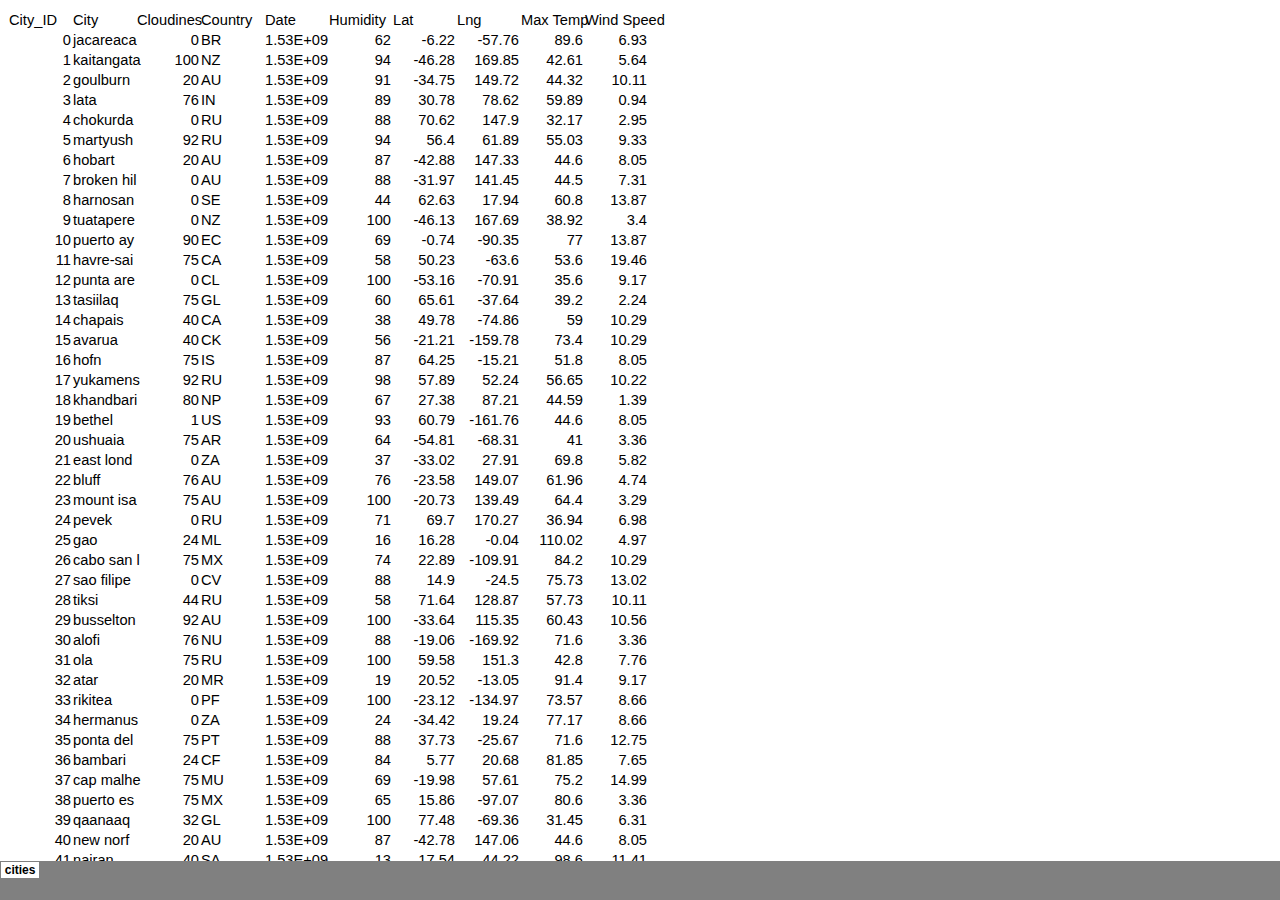
<file: Resources/CSVSaveASHTML/cities_files/sheet001.htm>
<html xmlns:v="urn:schemas-microsoft-com:vml"
xmlns:o="urn:schemas-microsoft-com:office:office"
xmlns:x="urn:schemas-microsoft-com:office:excel"
xmlns="http://www.w3.org/TR/REC-html40">

<head>
<meta http-equiv=Content-Type content="text/html; charset=windows-1252">
<meta name=ProgId content=Excel.Sheet>
<meta name=Generator content="Microsoft Excel 15">
<link id=Main-File rel=Main-File href="../cities.htm">
<link rel=File-List href=filelist.xml>
<link rel=Stylesheet href=stylesheet.css>
<style>
<!--table
	{mso-displayed-decimal-separator:"\.";
	mso-displayed-thousand-separator:"\,";}
@page
	{margin:.75in .7in .75in .7in;
	mso-header-margin:.3in;
	mso-footer-margin:.3in;}
-->
</style>
<![if !supportTabStrip]><script language="JavaScript">
<!--
function fnUpdateTabs()
 {
  if (parent.window.g_iIEVer>=4) {
   if (parent.document.readyState=="complete"
    && parent.frames['frTabs'].document.readyState=="complete")
   parent.fnSetActiveSheet(0);
  else
   window.setTimeout("fnUpdateTabs();",150);
 }
}

if (window.name!="frSheet")
 window.location.replace("../cities.htm");
else
 fnUpdateTabs();
//-->
</script>
<![endif]>
</head>

<body link="#0563C1" vlink="#954F72">

<table border=0 cellpadding=0 cellspacing=0 width=704 style='border-collapse:
 collapse;table-layout:fixed;width:528pt'>
 <col width=64 span=11 style='width:48pt'>
 <tr height=20 style='height:15.0pt'>
  <td height=20 width=64 style='height:15.0pt;width:48pt'>City_ID</td>
  <td width=64 style='width:48pt'>City</td>
  <td width=64 style='width:48pt'>Cloudines<span style='display:none'>s</span></td>
  <td width=64 style='width:48pt'>Country</td>
  <td width=64 style='width:48pt'>Date</td>
  <td width=64 style='width:48pt'>Humidity</td>
  <td width=64 style='width:48pt'>Lat</td>
  <td width=64 style='width:48pt'>Lng</td>
  <td width=64 style='width:48pt'>Max Temp</td>
  <td colspan=2 width=128 style='mso-ignore:colspan;width:96pt'>Wind Speed</td>
 </tr>
 <tr height=20 style='height:15.0pt'>
  <td height=20 align=right style='height:15.0pt'>0</td>
  <td>jacareaca<span style='display:none'>nga</span></td>
  <td align=right>0</td>
  <td>BR</td>
  <td align=right>1.53E+09</td>
  <td align=right>62</td>
  <td align=right>-6.22</td>
  <td align=right>-57.76</td>
  <td align=right>89.6</td>
  <td align=right>6.93</td>
  <td></td>
 </tr>
 <tr height=20 style='height:15.0pt'>
  <td height=20 align=right style='height:15.0pt'>1</td>
  <td>kaitangata</td>
  <td align=right>100</td>
  <td>NZ</td>
  <td align=right>1.53E+09</td>
  <td align=right>94</td>
  <td align=right>-46.28</td>
  <td align=right>169.85</td>
  <td align=right>42.61</td>
  <td align=right>5.64</td>
  <td></td>
 </tr>
 <tr height=20 style='height:15.0pt'>
  <td height=20 align=right style='height:15.0pt'>2</td>
  <td>goulburn</td>
  <td align=right>20</td>
  <td>AU</td>
  <td align=right>1.53E+09</td>
  <td align=right>91</td>
  <td align=right>-34.75</td>
  <td align=right>149.72</td>
  <td align=right>44.32</td>
  <td align=right>10.11</td>
  <td></td>
 </tr>
 <tr height=20 style='height:15.0pt'>
  <td height=20 align=right style='height:15.0pt'>3</td>
  <td>lata</td>
  <td align=right>76</td>
  <td>IN</td>
  <td align=right>1.53E+09</td>
  <td align=right>89</td>
  <td align=right>30.78</td>
  <td align=right>78.62</td>
  <td align=right>59.89</td>
  <td align=right>0.94</td>
  <td></td>
 </tr>
 <tr height=20 style='height:15.0pt'>
  <td height=20 align=right style='height:15.0pt'>4</td>
  <td>chokurda<span style='display:none'>kh</span></td>
  <td align=right>0</td>
  <td>RU</td>
  <td align=right>1.53E+09</td>
  <td align=right>88</td>
  <td align=right>70.62</td>
  <td align=right>147.9</td>
  <td align=right>32.17</td>
  <td align=right>2.95</td>
  <td></td>
 </tr>
 <tr height=20 style='height:15.0pt'>
  <td height=20 align=right style='height:15.0pt'>5</td>
  <td>martyush</td>
  <td align=right>92</td>
  <td>RU</td>
  <td align=right>1.53E+09</td>
  <td align=right>94</td>
  <td align=right>56.4</td>
  <td align=right>61.89</td>
  <td align=right>55.03</td>
  <td align=right>9.33</td>
  <td></td>
 </tr>
 <tr height=20 style='height:15.0pt'>
  <td height=20 align=right style='height:15.0pt'>6</td>
  <td>hobart</td>
  <td align=right>20</td>
  <td>AU</td>
  <td align=right>1.53E+09</td>
  <td align=right>87</td>
  <td align=right>-42.88</td>
  <td align=right>147.33</td>
  <td align=right>44.6</td>
  <td align=right>8.05</td>
  <td></td>
 </tr>
 <tr height=20 style='height:15.0pt'>
  <td height=20 align=right style='height:15.0pt'>7</td>
  <td>broken hil<span style='display:none'>l</span></td>
  <td align=right>0</td>
  <td>AU</td>
  <td align=right>1.53E+09</td>
  <td align=right>88</td>
  <td align=right>-31.97</td>
  <td align=right>141.45</td>
  <td align=right>44.5</td>
  <td align=right>7.31</td>
  <td></td>
 </tr>
 <tr height=20 style='height:15.0pt'>
  <td height=20 align=right style='height:15.0pt'>8</td>
  <td>harnosan<span style='display:none'>d</span></td>
  <td align=right>0</td>
  <td>SE</td>
  <td align=right>1.53E+09</td>
  <td align=right>44</td>
  <td align=right>62.63</td>
  <td align=right>17.94</td>
  <td align=right>60.8</td>
  <td align=right>13.87</td>
  <td></td>
 </tr>
 <tr height=20 style='height:15.0pt'>
  <td height=20 align=right style='height:15.0pt'>9</td>
  <td>tuatapere</td>
  <td align=right>0</td>
  <td>NZ</td>
  <td align=right>1.53E+09</td>
  <td align=right>100</td>
  <td align=right>-46.13</td>
  <td align=right>167.69</td>
  <td align=right>38.92</td>
  <td align=right>3.4</td>
  <td></td>
 </tr>
 <tr height=20 style='height:15.0pt'>
  <td height=20 align=right style='height:15.0pt'>10</td>
  <td>puerto ay<span style='display:none'>ora</span></td>
  <td align=right>90</td>
  <td>EC</td>
  <td align=right>1.53E+09</td>
  <td align=right>69</td>
  <td align=right>-0.74</td>
  <td align=right>-90.35</td>
  <td align=right>77</td>
  <td align=right>13.87</td>
  <td></td>
 </tr>
 <tr height=20 style='height:15.0pt'>
  <td height=20 align=right style='height:15.0pt'>11</td>
  <td>havre-sai<span style='display:none'>nt-pierre</span></td>
  <td align=right>75</td>
  <td>CA</td>
  <td align=right>1.53E+09</td>
  <td align=right>58</td>
  <td align=right>50.23</td>
  <td align=right>-63.6</td>
  <td align=right>53.6</td>
  <td align=right>19.46</td>
  <td></td>
 </tr>
 <tr height=20 style='height:15.0pt'>
  <td height=20 align=right style='height:15.0pt'>12</td>
  <td>punta are<span style='display:none'>nas</span></td>
  <td align=right>0</td>
  <td>CL</td>
  <td align=right>1.53E+09</td>
  <td align=right>100</td>
  <td align=right>-53.16</td>
  <td align=right>-70.91</td>
  <td align=right>35.6</td>
  <td align=right>9.17</td>
  <td></td>
 </tr>
 <tr height=20 style='height:15.0pt'>
  <td height=20 align=right style='height:15.0pt'>13</td>
  <td>tasiilaq</td>
  <td align=right>75</td>
  <td>GL</td>
  <td align=right>1.53E+09</td>
  <td align=right>60</td>
  <td align=right>65.61</td>
  <td align=right>-37.64</td>
  <td align=right>39.2</td>
  <td align=right>2.24</td>
  <td></td>
 </tr>
 <tr height=20 style='height:15.0pt'>
  <td height=20 align=right style='height:15.0pt'>14</td>
  <td>chapais</td>
  <td align=right>40</td>
  <td>CA</td>
  <td align=right>1.53E+09</td>
  <td align=right>38</td>
  <td align=right>49.78</td>
  <td align=right>-74.86</td>
  <td align=right>59</td>
  <td align=right>10.29</td>
  <td></td>
 </tr>
 <tr height=20 style='height:15.0pt'>
  <td height=20 align=right style='height:15.0pt'>15</td>
  <td>avarua</td>
  <td align=right>40</td>
  <td>CK</td>
  <td align=right>1.53E+09</td>
  <td align=right>56</td>
  <td align=right>-21.21</td>
  <td align=right>-159.78</td>
  <td align=right>73.4</td>
  <td align=right>10.29</td>
  <td></td>
 </tr>
 <tr height=20 style='height:15.0pt'>
  <td height=20 align=right style='height:15.0pt'>16</td>
  <td>hofn</td>
  <td align=right>75</td>
  <td>IS</td>
  <td align=right>1.53E+09</td>
  <td align=right>87</td>
  <td align=right>64.25</td>
  <td align=right>-15.21</td>
  <td align=right>51.8</td>
  <td align=right>8.05</td>
  <td></td>
 </tr>
 <tr height=20 style='height:15.0pt'>
  <td height=20 align=right style='height:15.0pt'>17</td>
  <td>yukamens<span style='display:none'>koye</span></td>
  <td align=right>92</td>
  <td>RU</td>
  <td align=right>1.53E+09</td>
  <td align=right>98</td>
  <td align=right>57.89</td>
  <td align=right>52.24</td>
  <td align=right>56.65</td>
  <td align=right>10.22</td>
  <td></td>
 </tr>
 <tr height=20 style='height:15.0pt'>
  <td height=20 align=right style='height:15.0pt'>18</td>
  <td>khandbari</td>
  <td align=right>80</td>
  <td>NP</td>
  <td align=right>1.53E+09</td>
  <td align=right>67</td>
  <td align=right>27.38</td>
  <td align=right>87.21</td>
  <td align=right>44.59</td>
  <td align=right>1.39</td>
  <td></td>
 </tr>
 <tr height=20 style='height:15.0pt'>
  <td height=20 align=right style='height:15.0pt'>19</td>
  <td>bethel</td>
  <td align=right>1</td>
  <td>US</td>
  <td align=right>1.53E+09</td>
  <td align=right>93</td>
  <td align=right>60.79</td>
  <td align=right>-161.76</td>
  <td align=right>44.6</td>
  <td align=right>8.05</td>
  <td></td>
 </tr>
 <tr height=20 style='height:15.0pt'>
  <td height=20 align=right style='height:15.0pt'>20</td>
  <td>ushuaia</td>
  <td align=right>75</td>
  <td>AR</td>
  <td align=right>1.53E+09</td>
  <td align=right>64</td>
  <td align=right>-54.81</td>
  <td align=right>-68.31</td>
  <td align=right>41</td>
  <td align=right>3.36</td>
  <td></td>
 </tr>
 <tr height=20 style='height:15.0pt'>
  <td height=20 align=right style='height:15.0pt'>21</td>
  <td>east lond<span style='display:none'>on</span></td>
  <td align=right>0</td>
  <td>ZA</td>
  <td align=right>1.53E+09</td>
  <td align=right>37</td>
  <td align=right>-33.02</td>
  <td align=right>27.91</td>
  <td align=right>69.8</td>
  <td align=right>5.82</td>
  <td></td>
 </tr>
 <tr height=20 style='height:15.0pt'>
  <td height=20 align=right style='height:15.0pt'>22</td>
  <td>bluff</td>
  <td align=right>76</td>
  <td>AU</td>
  <td align=right>1.53E+09</td>
  <td align=right>76</td>
  <td align=right>-23.58</td>
  <td align=right>149.07</td>
  <td align=right>61.96</td>
  <td align=right>4.74</td>
  <td></td>
 </tr>
 <tr height=20 style='height:15.0pt'>
  <td height=20 align=right style='height:15.0pt'>23</td>
  <td>mount isa</td>
  <td align=right>75</td>
  <td>AU</td>
  <td align=right>1.53E+09</td>
  <td align=right>100</td>
  <td align=right>-20.73</td>
  <td align=right>139.49</td>
  <td align=right>64.4</td>
  <td align=right>3.29</td>
  <td></td>
 </tr>
 <tr height=20 style='height:15.0pt'>
  <td height=20 align=right style='height:15.0pt'>24</td>
  <td>pevek</td>
  <td align=right>0</td>
  <td>RU</td>
  <td align=right>1.53E+09</td>
  <td align=right>71</td>
  <td align=right>69.7</td>
  <td align=right>170.27</td>
  <td align=right>36.94</td>
  <td align=right>6.98</td>
  <td></td>
 </tr>
 <tr height=20 style='height:15.0pt'>
  <td height=20 align=right style='height:15.0pt'>25</td>
  <td>gao</td>
  <td align=right>24</td>
  <td>ML</td>
  <td align=right>1.53E+09</td>
  <td align=right>16</td>
  <td align=right>16.28</td>
  <td align=right>-0.04</td>
  <td align=right>110.02</td>
  <td align=right>4.97</td>
  <td></td>
 </tr>
 <tr height=20 style='height:15.0pt'>
  <td height=20 align=right style='height:15.0pt'>26</td>
  <td>cabo san l<span style='display:none'>ucas</span></td>
  <td align=right>75</td>
  <td>MX</td>
  <td align=right>1.53E+09</td>
  <td align=right>74</td>
  <td align=right>22.89</td>
  <td align=right>-109.91</td>
  <td align=right>84.2</td>
  <td align=right>10.29</td>
  <td></td>
 </tr>
 <tr height=20 style='height:15.0pt'>
  <td height=20 align=right style='height:15.0pt'>27</td>
  <td>sao filipe</td>
  <td align=right>0</td>
  <td>CV</td>
  <td align=right>1.53E+09</td>
  <td align=right>88</td>
  <td align=right>14.9</td>
  <td align=right>-24.5</td>
  <td align=right>75.73</td>
  <td align=right>13.02</td>
  <td></td>
 </tr>
 <tr height=20 style='height:15.0pt'>
  <td height=20 align=right style='height:15.0pt'>28</td>
  <td>tiksi</td>
  <td align=right>44</td>
  <td>RU</td>
  <td align=right>1.53E+09</td>
  <td align=right>58</td>
  <td align=right>71.64</td>
  <td align=right>128.87</td>
  <td align=right>57.73</td>
  <td align=right>10.11</td>
  <td></td>
 </tr>
 <tr height=20 style='height:15.0pt'>
  <td height=20 align=right style='height:15.0pt'>29</td>
  <td>busselton</td>
  <td align=right>92</td>
  <td>AU</td>
  <td align=right>1.53E+09</td>
  <td align=right>100</td>
  <td align=right>-33.64</td>
  <td align=right>115.35</td>
  <td align=right>60.43</td>
  <td align=right>10.56</td>
  <td></td>
 </tr>
 <tr height=20 style='height:15.0pt'>
  <td height=20 align=right style='height:15.0pt'>30</td>
  <td>alofi</td>
  <td align=right>76</td>
  <td>NU</td>
  <td align=right>1.53E+09</td>
  <td align=right>88</td>
  <td align=right>-19.06</td>
  <td align=right>-169.92</td>
  <td align=right>71.6</td>
  <td align=right>3.36</td>
  <td></td>
 </tr>
 <tr height=20 style='height:15.0pt'>
  <td height=20 align=right style='height:15.0pt'>31</td>
  <td>ola</td>
  <td align=right>75</td>
  <td>RU</td>
  <td align=right>1.53E+09</td>
  <td align=right>100</td>
  <td align=right>59.58</td>
  <td align=right>151.3</td>
  <td align=right>42.8</td>
  <td align=right>7.76</td>
  <td></td>
 </tr>
 <tr height=20 style='height:15.0pt'>
  <td height=20 align=right style='height:15.0pt'>32</td>
  <td>atar</td>
  <td align=right>20</td>
  <td>MR</td>
  <td align=right>1.53E+09</td>
  <td align=right>19</td>
  <td align=right>20.52</td>
  <td align=right>-13.05</td>
  <td align=right>91.4</td>
  <td align=right>9.17</td>
  <td></td>
 </tr>
 <tr height=20 style='height:15.0pt'>
  <td height=20 align=right style='height:15.0pt'>33</td>
  <td>rikitea</td>
  <td align=right>0</td>
  <td>PF</td>
  <td align=right>1.53E+09</td>
  <td align=right>100</td>
  <td align=right>-23.12</td>
  <td align=right>-134.97</td>
  <td align=right>73.57</td>
  <td align=right>8.66</td>
  <td></td>
 </tr>
 <tr height=20 style='height:15.0pt'>
  <td height=20 align=right style='height:15.0pt'>34</td>
  <td>hermanus</td>
  <td align=right>0</td>
  <td>ZA</td>
  <td align=right>1.53E+09</td>
  <td align=right>24</td>
  <td align=right>-34.42</td>
  <td align=right>19.24</td>
  <td align=right>77.17</td>
  <td align=right>8.66</td>
  <td></td>
 </tr>
 <tr height=20 style='height:15.0pt'>
  <td height=20 align=right style='height:15.0pt'>35</td>
  <td>ponta del<span style='display:none'>gada</span></td>
  <td align=right>75</td>
  <td>PT</td>
  <td align=right>1.53E+09</td>
  <td align=right>88</td>
  <td align=right>37.73</td>
  <td align=right>-25.67</td>
  <td align=right>71.6</td>
  <td align=right>12.75</td>
  <td></td>
 </tr>
 <tr height=20 style='height:15.0pt'>
  <td height=20 align=right style='height:15.0pt'>36</td>
  <td>bambari</td>
  <td align=right>24</td>
  <td>CF</td>
  <td align=right>1.53E+09</td>
  <td align=right>84</td>
  <td align=right>5.77</td>
  <td align=right>20.68</td>
  <td align=right>81.85</td>
  <td align=right>7.65</td>
  <td></td>
 </tr>
 <tr height=20 style='height:15.0pt'>
  <td height=20 align=right style='height:15.0pt'>37</td>
  <td>cap malhe<span style='display:none'>ureux</span></td>
  <td align=right>75</td>
  <td>MU</td>
  <td align=right>1.53E+09</td>
  <td align=right>69</td>
  <td align=right>-19.98</td>
  <td align=right>57.61</td>
  <td align=right>75.2</td>
  <td align=right>14.99</td>
  <td></td>
 </tr>
 <tr height=20 style='height:15.0pt'>
  <td height=20 align=right style='height:15.0pt'>38</td>
  <td>puerto es<span style='display:none'>condido</span></td>
  <td align=right>75</td>
  <td>MX</td>
  <td align=right>1.53E+09</td>
  <td align=right>65</td>
  <td align=right>15.86</td>
  <td align=right>-97.07</td>
  <td align=right>80.6</td>
  <td align=right>3.36</td>
  <td></td>
 </tr>
 <tr height=20 style='height:15.0pt'>
  <td height=20 align=right style='height:15.0pt'>39</td>
  <td>qaanaaq</td>
  <td align=right>32</td>
  <td>GL</td>
  <td align=right>1.53E+09</td>
  <td align=right>100</td>
  <td align=right>77.48</td>
  <td align=right>-69.36</td>
  <td align=right>31.45</td>
  <td align=right>6.31</td>
  <td></td>
 </tr>
 <tr height=20 style='height:15.0pt'>
  <td height=20 align=right style='height:15.0pt'>40</td>
  <td>new norf<span style='display:none'>olk</span></td>
  <td align=right>20</td>
  <td>AU</td>
  <td align=right>1.53E+09</td>
  <td align=right>87</td>
  <td align=right>-42.78</td>
  <td align=right>147.06</td>
  <td align=right>44.6</td>
  <td align=right>8.05</td>
  <td></td>
 </tr>
 <tr height=20 style='height:15.0pt'>
  <td height=20 align=right style='height:15.0pt'>41</td>
  <td>najran</td>
  <td align=right>40</td>
  <td>SA</td>
  <td align=right>1.53E+09</td>
  <td align=right>13</td>
  <td align=right>17.54</td>
  <td align=right>44.22</td>
  <td align=right>98.6</td>
  <td align=right>11.41</td>
  <td></td>
 </tr>
 <tr height=20 style='height:15.0pt'>
  <td height=20 align=right style='height:15.0pt'>42</td>
  <td>isla mujer<span style='display:none'>es</span></td>
  <td align=right>90</td>
  <td>MX</td>
  <td align=right>1.53E+09</td>
  <td align=right>100</td>
  <td align=right>21.23</td>
  <td align=right>-86.73</td>
  <td align=right>75.2</td>
  <td align=right>16.11</td>
  <td></td>
 </tr>
 <tr height=20 style='height:15.0pt'>
  <td height=20 align=right style='height:15.0pt'>43</td>
  <td>mar del pl<span style='display:none'>ata</span></td>
  <td align=right>0</td>
  <td>AR</td>
  <td align=right>1.53E+09</td>
  <td align=right>100</td>
  <td align=right>-46.43</td>
  <td align=right>-67.52</td>
  <td align=right>32.53</td>
  <td align=right>7.31</td>
  <td></td>
 </tr>
 <tr height=20 style='height:15.0pt'>
  <td height=20 align=right style='height:15.0pt'>44</td>
  <td>provideni<span style='display:none'>ya</span></td>
  <td align=right>0</td>
  <td>RU</td>
  <td align=right>1.53E+09</td>
  <td align=right>91</td>
  <td align=right>64.42</td>
  <td align=right>-173.23</td>
  <td align=right>40.63</td>
  <td align=right>10.78</td>
  <td></td>
 </tr>
 <tr height=20 style='height:15.0pt'>
  <td height=20 align=right style='height:15.0pt'>45</td>
  <td>jamestow<span style='display:none'>n</span></td>
  <td align=right>12</td>
  <td>AU</td>
  <td align=right>1.53E+09</td>
  <td align=right>88</td>
  <td align=right>-33.21</td>
  <td align=right>138.6</td>
  <td align=right>43.15</td>
  <td align=right>10.89</td>
  <td></td>
 </tr>
 <tr height=20 style='height:15.0pt'>
  <td height=20 align=right style='height:15.0pt'>46</td>
  <td>medicine <span style='display:none'>hat</span></td>
  <td align=right>20</td>
  <td>CA</td>
  <td align=right>1.53E+09</td>
  <td align=right>34</td>
  <td align=right>50.04</td>
  <td align=right>-110.68</td>
  <td align=right>66.2</td>
  <td align=right>14.99</td>
  <td></td>
 </tr>
 <tr height=20 style='height:15.0pt'>
  <td height=20 align=right style='height:15.0pt'>47</td>
  <td>katsuura</td>
  <td align=right>8</td>
  <td>JP</td>
  <td align=right>1.53E+09</td>
  <td align=right>88</td>
  <td align=right>33.93</td>
  <td align=right>134.5</td>
  <td align=right>62.05</td>
  <td align=right>7.54</td>
  <td></td>
 </tr>
 <tr height=20 style='height:15.0pt'>
  <td height=20 align=right style='height:15.0pt'>48</td>
  <td>aklavik</td>
  <td align=right>20</td>
  <td>CA</td>
  <td align=right>1.53E+09</td>
  <td align=right>53</td>
  <td align=right>68.22</td>
  <td align=right>-135.01</td>
  <td align=right>51.8</td>
  <td align=right>11.41</td>
  <td></td>
 </tr>
 <tr height=20 style='height:15.0pt'>
  <td height=20 align=right style='height:15.0pt'>49</td>
  <td>tuktoyakt<span style='display:none'>uk</span></td>
  <td align=right>20</td>
  <td>CA</td>
  <td align=right>1.53E+09</td>
  <td align=right>61</td>
  <td align=right>69.44</td>
  <td align=right>-133.03</td>
  <td align=right>46.4</td>
  <td align=right>6.93</td>
  <td></td>
 </tr>
 <tr height=20 style='height:15.0pt'>
  <td height=20 align=right style='height:15.0pt'>50</td>
  <td>kapaa</td>
  <td align=right>90</td>
  <td>US</td>
  <td align=right>1.53E+09</td>
  <td align=right>88</td>
  <td align=right>22.08</td>
  <td align=right>-159.32</td>
  <td align=right>75.2</td>
  <td align=right>14.99</td>
  <td></td>
 </tr>
 <tr height=20 style='height:15.0pt'>
  <td height=20 align=right style='height:15.0pt'>51</td>
  <td>mildura</td>
  <td align=right>0</td>
  <td>AU</td>
  <td align=right>1.53E+09</td>
  <td align=right>92</td>
  <td align=right>-34.18</td>
  <td align=right>142.16</td>
  <td align=right>45.67</td>
  <td align=right>9.66</td>
  <td></td>
 </tr>
 <tr height=20 style='height:15.0pt'>
  <td height=20 align=right style='height:15.0pt'>52</td>
  <td>souillac</td>
  <td align=right>75</td>
  <td>FR</td>
  <td align=right>1.53E+09</td>
  <td align=right>49</td>
  <td align=right>45.6</td>
  <td align=right>-0.6</td>
  <td align=right>73.4</td>
  <td align=right>10.29</td>
  <td></td>
 </tr>
 <tr height=20 style='height:15.0pt'>
  <td height=20 align=right style='height:15.0pt'>53</td>
  <td>lorengau</td>
  <td align=right>100</td>
  <td>PG</td>
  <td align=right>1.53E+09</td>
  <td align=right>100</td>
  <td align=right>-2.02</td>
  <td align=right>147.27</td>
  <td align=right>80.59</td>
  <td align=right>3.85</td>
  <td></td>
 </tr>
 <tr height=20 style='height:15.0pt'>
  <td height=20 align=right style='height:15.0pt'>54</td>
  <td>praia</td>
  <td align=right>20</td>
  <td>BR</td>
  <td align=right>1.53E+09</td>
  <td align=right>47</td>
  <td align=right>-20.25</td>
  <td align=right>-43.81</td>
  <td align=right>82.4</td>
  <td align=right>3.36</td>
  <td></td>
 </tr>
 <tr height=20 style='height:15.0pt'>
  <td height=20 align=right style='height:15.0pt'>55</td>
  <td>port alfre<span style='display:none'>d</span></td>
  <td align=right>0</td>
  <td>ZA</td>
  <td align=right>1.53E+09</td>
  <td align=right>50</td>
  <td align=right>-33.59</td>
  <td align=right>26.89</td>
  <td align=right>76.54</td>
  <td align=right>7.2</td>
  <td></td>
 </tr>
 <tr height=20 style='height:15.0pt'>
  <td height=20 align=right style='height:15.0pt'>56</td>
  <td>barranca</td>
  <td align=right>0</td>
  <td>PE</td>
  <td align=right>1.53E+09</td>
  <td align=right>98</td>
  <td align=right>-10.75</td>
  <td align=right>-77.76</td>
  <td align=right>61.87</td>
  <td align=right>9.89</td>
  <td></td>
 </tr>
 <tr height=20 style='height:15.0pt'>
  <td height=20 align=right style='height:15.0pt'>57</td>
  <td>nome</td>
  <td align=right>40</td>
  <td>US</td>
  <td align=right>1.53E+09</td>
  <td align=right>70</td>
  <td align=right>30.04</td>
  <td align=right>-94.42</td>
  <td align=right>87.8</td>
  <td align=right>3.36</td>
  <td></td>
 </tr>
 <tr height=20 style='height:15.0pt'>
  <td height=20 align=right style='height:15.0pt'>58</td>
  <td>matay</td>
  <td align=right>0</td>
  <td>EG</td>
  <td align=right>1.53E+09</td>
  <td align=right>23</td>
  <td align=right>28.42</td>
  <td align=right>30.79</td>
  <td align=right>97.69</td>
  <td align=right>6.98</td>
  <td></td>
 </tr>
 <tr height=20 style='height:15.0pt'>
  <td height=20 align=right style='height:15.0pt'>59</td>
  <td>saskylakh</td>
  <td align=right>48</td>
  <td>RU</td>
  <td align=right>1.53E+09</td>
  <td align=right>55</td>
  <td align=right>71.97</td>
  <td align=right>114.09</td>
  <td align=right>59.53</td>
  <td align=right>5.86</td>
  <td></td>
 </tr>
 <tr height=20 style='height:15.0pt'>
  <td height=20 align=right style='height:15.0pt'>60</td>
  <td>itarema</td>
  <td align=right>0</td>
  <td>BR</td>
  <td align=right>1.53E+09</td>
  <td align=right>61</td>
  <td align=right>-2.92</td>
  <td align=right>-39.92</td>
  <td align=right>88.33</td>
  <td align=right>12.57</td>
  <td></td>
 </tr>
 <tr height=20 style='height:15.0pt'>
  <td height=20 align=right style='height:15.0pt'>61</td>
  <td>butaritari</td>
  <td align=right>56</td>
  <td>KI</td>
  <td align=right>1.53E+09</td>
  <td align=right>100</td>
  <td align=right>3.07</td>
  <td align=right>172.79</td>
  <td align=right>81.13</td>
  <td align=right>7.31</td>
  <td></td>
 </tr>
 <tr height=20 style='height:15.0pt'>
  <td height=20 align=right style='height:15.0pt'>62</td>
  <td>peniche</td>
  <td align=right>20</td>
  <td>PT</td>
  <td align=right>1.53E+09</td>
  <td align=right>64</td>
  <td align=right>39.36</td>
  <td align=right>-9.38</td>
  <td align=right>75.2</td>
  <td align=right>12.75</td>
  <td></td>
 </tr>
 <tr height=20 style='height:15.0pt'>
  <td height=20 align=right style='height:15.0pt'>63</td>
  <td>beloha</td>
  <td align=right>0</td>
  <td>MG</td>
  <td align=right>1.53E+09</td>
  <td align=right>57</td>
  <td align=right>-25.17</td>
  <td align=right>45.06</td>
  <td align=right>71.95</td>
  <td align=right>16.37</td>
  <td></td>
 </tr>
 <tr height=20 style='height:15.0pt'>
  <td height=20 align=right style='height:15.0pt'>64</td>
  <td>anadyr</td>
  <td align=right>0</td>
  <td>RU</td>
  <td align=right>1.53E+09</td>
  <td align=right>57</td>
  <td align=right>64.73</td>
  <td align=right>177.51</td>
  <td align=right>48.2</td>
  <td align=right>4.47</td>
  <td></td>
 </tr>
 <tr height=20 style='height:15.0pt'>
  <td height=20 align=right style='height:15.0pt'>65</td>
  <td>luderitz</td>
  <td align=right>12</td>
  <td>NA</td>
  <td align=right>1.53E+09</td>
  <td align=right>64</td>
  <td align=right>-26.65</td>
  <td align=right>15.16</td>
  <td align=right>64.03</td>
  <td align=right>17.38</td>
  <td></td>
 </tr>
 <tr height=20 style='height:15.0pt'>
  <td height=20 align=right style='height:15.0pt'>66</td>
  <td>rochester</td>
  <td align=right>1</td>
  <td>US</td>
  <td align=right>1.53E+09</td>
  <td align=right>37</td>
  <td align=right>44.02</td>
  <td align=right>-92.46</td>
  <td align=right>73.4</td>
  <td align=right>6.93</td>
  <td></td>
 </tr>
 <tr height=20 style='height:15.0pt'>
  <td height=20 align=right style='height:15.0pt'>67</td>
  <td>bosaso</td>
  <td align=right>0</td>
  <td>SO</td>
  <td align=right>1.53E+09</td>
  <td align=right>86</td>
  <td align=right>11.28</td>
  <td align=right>49.18</td>
  <td align=right>89.77</td>
  <td align=right>3.96</td>
  <td></td>
 </tr>
 <tr height=20 style='height:15.0pt'>
  <td height=20 align=right style='height:15.0pt'>68</td>
  <td>faanui</td>
  <td align=right>0</td>
  <td>PF</td>
  <td align=right>1.53E+09</td>
  <td align=right>100</td>
  <td align=right>-16.48</td>
  <td align=right>-151.75</td>
  <td align=right>79.96</td>
  <td align=right>11.79</td>
  <td></td>
 </tr>
 <tr height=20 style='height:15.0pt'>
  <td height=20 align=right style='height:15.0pt'>69</td>
  <td>grindavik</td>
  <td align=right>75</td>
  <td>IS</td>
  <td align=right>1.53E+09</td>
  <td align=right>70</td>
  <td align=right>63.84</td>
  <td align=right>-22.43</td>
  <td align=right>48.2</td>
  <td align=right>5.82</td>
  <td></td>
 </tr>
 <tr height=20 style='height:15.0pt'>
  <td height=20 align=right style='height:15.0pt'>70</td>
  <td>margate</td>
  <td align=right>20</td>
  <td>AU</td>
  <td align=right>1.53E+09</td>
  <td align=right>87</td>
  <td align=right>-43.03</td>
  <td align=right>147.26</td>
  <td align=right>44.6</td>
  <td align=right>8.05</td>
  <td></td>
 </tr>
 <tr height=20 style='height:15.0pt'>
  <td height=20 align=right style='height:15.0pt'>71</td>
  <td>marsh har<span style='display:none'>bour</span></td>
  <td align=right>88</td>
  <td>BS</td>
  <td align=right>1.53E+09</td>
  <td align=right>95</td>
  <td align=right>26.54</td>
  <td align=right>-77.06</td>
  <td align=right>82.39</td>
  <td align=right>10</td>
  <td></td>
 </tr>
 <tr height=20 style='height:15.0pt'>
  <td height=20 align=right style='height:15.0pt'>72</td>
  <td>comodoro<span style='display:none'> rivadavia</span></td>
  <td align=right>40</td>
  <td>AR</td>
  <td align=right>1.53E+09</td>
  <td align=right>60</td>
  <td align=right>-45.87</td>
  <td align=right>-67.48</td>
  <td align=right>42.8</td>
  <td align=right>9.17</td>
  <td></td>
 </tr>
 <tr height=20 style='height:15.0pt'>
  <td height=20 align=right style='height:15.0pt'>73</td>
  <td>upernavik</td>
  <td align=right>92</td>
  <td>GL</td>
  <td align=right>1.53E+09</td>
  <td align=right>100</td>
  <td align=right>72.79</td>
  <td align=right>-56.15</td>
  <td align=right>29.29</td>
  <td align=right>3.74</td>
  <td></td>
 </tr>
 <tr height=20 style='height:15.0pt'>
  <td height=20 align=right style='height:15.0pt'>74</td>
  <td>uige</td>
  <td align=right>0</td>
  <td>AO</td>
  <td align=right>1.53E+09</td>
  <td align=right>29</td>
  <td align=right>-7.61</td>
  <td align=right>15.06</td>
  <td align=right>86.8</td>
  <td align=right>3.18</td>
  <td></td>
 </tr>
 <tr height=20 style='height:15.0pt'>
  <td height=20 align=right style='height:15.0pt'>75</td>
  <td>bredasdor<span style='display:none'>p</span></td>
  <td align=right>0</td>
  <td>ZA</td>
  <td align=right>1.53E+09</td>
  <td align=right>23</td>
  <td align=right>-34.53</td>
  <td align=right>20.04</td>
  <td align=right>82.4</td>
  <td align=right>5.82</td>
  <td></td>
 </tr>
 <tr height=20 style='height:15.0pt'>
  <td height=20 align=right style='height:15.0pt'>76</td>
  <td>bodden t<span style='display:none'>own</span></td>
  <td align=right>40</td>
  <td>KY</td>
  <td align=right>1.53E+09</td>
  <td align=right>78</td>
  <td align=right>19.28</td>
  <td align=right>-81.25</td>
  <td align=right>80.6</td>
  <td align=right>16.11</td>
  <td></td>
 </tr>
 <tr height=20 style='height:15.0pt'>
  <td height=20 align=right style='height:15.0pt'>77</td>
  <td>guerrero <span style='display:none'>negro</span></td>
  <td align=right>44</td>
  <td>MX</td>
  <td align=right>1.53E+09</td>
  <td align=right>88</td>
  <td align=right>27.97</td>
  <td align=right>-114.04</td>
  <td align=right>63.85</td>
  <td align=right>3.74</td>
  <td></td>
 </tr>
 <tr height=20 style='height:15.0pt'>
  <td height=20 align=right style='height:15.0pt'>78</td>
  <td>bilma</td>
  <td align=right>0</td>
  <td>NE</td>
  <td align=right>1.53E+09</td>
  <td align=right>12</td>
  <td align=right>18.69</td>
  <td align=right>12.92</td>
  <td align=right>110.47</td>
  <td align=right>4.63</td>
  <td></td>
 </tr>
 <tr height=20 style='height:15.0pt'>
  <td height=20 align=right style='height:15.0pt'>79</td>
  <td>carnarvon</td>
  <td align=right>0</td>
  <td>ZA</td>
  <td align=right>1.53E+09</td>
  <td align=right>30</td>
  <td align=right>-30.97</td>
  <td align=right>22.13</td>
  <td align=right>60.43</td>
  <td align=right>14.25</td>
  <td></td>
 </tr>
 <tr height=20 style='height:15.0pt'>
  <td height=20 align=right style='height:15.0pt'>80</td>
  <td>ponta do <span style='display:none'>sol</span></td>
  <td align=right>12</td>
  <td>BR</td>
  <td align=right>1.53E+09</td>
  <td align=right>72</td>
  <td align=right>-20.63</td>
  <td align=right>-46</td>
  <td align=right>78.25</td>
  <td align=right>3.96</td>
  <td></td>
 </tr>
 <tr height=20 style='height:15.0pt'>
  <td height=20 align=right style='height:15.0pt'>81</td>
  <td>vila franca<span style='display:none'> do campo</span></td>
  <td align=right>75</td>
  <td>PT</td>
  <td align=right>1.53E+09</td>
  <td align=right>88</td>
  <td align=right>37.72</td>
  <td align=right>-25.43</td>
  <td align=right>71.6</td>
  <td align=right>12.75</td>
  <td></td>
 </tr>
 <tr height=20 style='height:15.0pt'>
  <td height=20 align=right style='height:15.0pt'>82</td>
  <td>puerto de<span style='display:none'>l rosario</span></td>
  <td align=right>20</td>
  <td>ES</td>
  <td align=right>1.53E+09</td>
  <td align=right>60</td>
  <td align=right>28.5</td>
  <td align=right>-13.86</td>
  <td align=right>73.4</td>
  <td align=right>17.22</td>
  <td></td>
 </tr>
 <tr height=20 style='height:15.0pt'>
  <td height=20 align=right style='height:15.0pt'>83</td>
  <td>sitka</td>
  <td align=right>20</td>
  <td>US</td>
  <td align=right>1.53E+09</td>
  <td align=right>92</td>
  <td align=right>37.17</td>
  <td align=right>-99.65</td>
  <td align=right>74.02</td>
  <td align=right>5.97</td>
  <td></td>
 </tr>
 <tr height=20 style='height:15.0pt'>
  <td height=20 align=right style='height:15.0pt'>84</td>
  <td>camacha</td>
  <td align=right>75</td>
  <td>PT</td>
  <td align=right>1.53E+09</td>
  <td align=right>72</td>
  <td align=right>33.08</td>
  <td align=right>-16.33</td>
  <td align=right>68</td>
  <td align=right>16.11</td>
  <td></td>
 </tr>
 <tr height=20 style='height:15.0pt'>
  <td height=20 align=right style='height:15.0pt'>85</td>
  <td>saint-phili<span style='display:none'>ppe</span></td>
  <td align=right>1</td>
  <td>CA</td>
  <td align=right>1.53E+09</td>
  <td align=right>54</td>
  <td align=right>45.36</td>
  <td align=right>-73.48</td>
  <td align=right>78.8</td>
  <td align=right>11.41</td>
  <td></td>
 </tr>
 <tr height=20 style='height:15.0pt'>
  <td height=20 align=right style='height:15.0pt'>86</td>
  <td>port blair</td>
  <td align=right>92</td>
  <td>IN</td>
  <td align=right>1.53E+09</td>
  <td align=right>97</td>
  <td align=right>11.67</td>
  <td align=right>92.75</td>
  <td align=right>84.37</td>
  <td align=right>25.1</td>
  <td></td>
 </tr>
 <tr height=20 style='height:15.0pt'>
  <td height=20 align=right style='height:15.0pt'>87</td>
  <td>albany</td>
  <td align=right>90</td>
  <td>US</td>
  <td align=right>1.53E+09</td>
  <td align=right>68</td>
  <td align=right>42.65</td>
  <td align=right>-73.75</td>
  <td align=right>69.8</td>
  <td align=right>3.36</td>
  <td></td>
 </tr>
 <tr height=20 style='height:15.0pt'>
  <td height=20 align=right style='height:15.0pt'>88</td>
  <td>barrow</td>
  <td align=right>88</td>
  <td>AR</td>
  <td align=right>1.53E+09</td>
  <td align=right>72</td>
  <td align=right>-38.31</td>
  <td align=right>-60.23</td>
  <td align=right>50.26</td>
  <td align=right>8.21</td>
  <td></td>
 </tr>
 <tr height=20 style='height:15.0pt'>
  <td height=20 align=right style='height:15.0pt'>89</td>
  <td>qorveh</td>
  <td align=right>92</td>
  <td>IR</td>
  <td align=right>1.53E+09</td>
  <td align=right>22</td>
  <td align=right>35.17</td>
  <td align=right>47.8</td>
  <td align=right>76.72</td>
  <td align=right>3.18</td>
  <td></td>
 </tr>
 <tr height=20 style='height:15.0pt'>
  <td height=20 align=right style='height:15.0pt'>90</td>
  <td>san jeroni<span style='display:none'>mo</span></td>
  <td align=right>90</td>
  <td>PE</td>
  <td align=right>1.53E+09</td>
  <td align=right>81</td>
  <td align=right>-13.65</td>
  <td align=right>-73.37</td>
  <td align=right>46.4</td>
  <td align=right>2.39</td>
  <td></td>
 </tr>
 <tr height=20 style='height:15.0pt'>
  <td height=20 align=right style='height:15.0pt'>91</td>
  <td>mataura</td>
  <td align=right>24</td>
  <td>NZ</td>
  <td align=right>1.53E+09</td>
  <td align=right>79</td>
  <td align=right>-46.19</td>
  <td align=right>168.86</td>
  <td align=right>25.69</td>
  <td align=right>3.18</td>
  <td></td>
 </tr>
 <tr height=20 style='height:15.0pt'>
  <td height=20 align=right style='height:15.0pt'>92</td>
  <td>buala</td>
  <td align=right>64</td>
  <td>SB</td>
  <td align=right>1.53E+09</td>
  <td align=right>100</td>
  <td align=right>-8.15</td>
  <td align=right>159.59</td>
  <td align=right>78.7</td>
  <td align=right>4.18</td>
  <td></td>
 </tr>
 <tr height=20 style='height:15.0pt'>
  <td height=20 align=right style='height:15.0pt'>93</td>
  <td>eyl</td>
  <td align=right>20</td>
  <td>SO</td>
  <td align=right>1.53E+09</td>
  <td align=right>57</td>
  <td align=right>7.98</td>
  <td align=right>49.82</td>
  <td align=right>86.62</td>
  <td align=right>22.41</td>
  <td></td>
 </tr>
 <tr height=20 style='height:15.0pt'>
  <td height=20 align=right style='height:15.0pt'>94</td>
  <td>abu dhabi</td>
  <td align=right>0</td>
  <td>AE</td>
  <td align=right>1.53E+09</td>
  <td align=right>29</td>
  <td align=right>24.47</td>
  <td align=right>54.37</td>
  <td align=right>98.6</td>
  <td align=right>16.11</td>
  <td></td>
 </tr>
 <tr height=20 style='height:15.0pt'>
  <td height=20 align=right style='height:15.0pt'>95</td>
  <td>tahe</td>
  <td align=right>92</td>
  <td>CN</td>
  <td align=right>1.53E+09</td>
  <td align=right>98</td>
  <td align=right>52.34</td>
  <td align=right>124.71</td>
  <td align=right>51.43</td>
  <td align=right>2.17</td>
  <td></td>
 </tr>
 <tr height=20 style='height:15.0pt'>
  <td height=20 align=right style='height:15.0pt'>96</td>
  <td>chuy</td>
  <td align=right>80</td>
  <td>UY</td>
  <td align=right>1.53E+09</td>
  <td align=right>93</td>
  <td align=right>-33.69</td>
  <td align=right>-53.46</td>
  <td align=right>52.87</td>
  <td align=right>28.9</td>
  <td></td>
 </tr>
 <tr height=20 style='height:15.0pt'>
  <td height=20 align=right style='height:15.0pt'>97</td>
  <td>dzerzhins<span style='display:none'>koye</span></td>
  <td align=right>8</td>
  <td>RU</td>
  <td align=right>1.53E+09</td>
  <td align=right>69</td>
  <td align=right>56.84</td>
  <td align=right>95.22</td>
  <td align=right>65.11</td>
  <td align=right>3.85</td>
  <td></td>
 </tr>
 <tr height=20 style='height:15.0pt'>
  <td height=20 align=right style='height:15.0pt'>98</td>
  <td>vanavara</td>
  <td align=right>0</td>
  <td>RU</td>
  <td align=right>1.53E+09</td>
  <td align=right>50</td>
  <td align=right>60.35</td>
  <td align=right>102.28</td>
  <td align=right>64.21</td>
  <td align=right>5.64</td>
  <td></td>
 </tr>
 <tr height=20 style='height:15.0pt'>
  <td height=20 align=right style='height:15.0pt'>99</td>
  <td>muros</td>
  <td align=right>40</td>
  <td>ES</td>
  <td align=right>1.53E+09</td>
  <td align=right>72</td>
  <td align=right>42.77</td>
  <td align=right>-9.06</td>
  <td align=right>66.2</td>
  <td align=right>10.29</td>
  <td></td>
 </tr>
 <tr height=20 style='height:15.0pt'>
  <td height=20 align=right style='height:15.0pt'>100</td>
  <td>auchel</td>
  <td align=right>0</td>
  <td>FR</td>
  <td align=right>1.53E+09</td>
  <td align=right>49</td>
  <td align=right>50.51</td>
  <td align=right>2.47</td>
  <td align=right>68</td>
  <td align=right>3.36</td>
  <td></td>
 </tr>
 <tr height=20 style='height:15.0pt'>
  <td height=20 align=right style='height:15.0pt'>101</td>
  <td>bubaque</td>
  <td align=right>40</td>
  <td>GW</td>
  <td align=right>1.53E+09</td>
  <td align=right>55</td>
  <td align=right>11.28</td>
  <td align=right>-15.83</td>
  <td align=right>91.4</td>
  <td align=right>11.41</td>
  <td></td>
 </tr>
 <tr height=20 style='height:15.0pt'>
  <td height=20 align=right style='height:15.0pt'>102</td>
  <td>khatanga</td>
  <td align=right>8</td>
  <td>RU</td>
  <td align=right>1.53E+09</td>
  <td align=right>65</td>
  <td align=right>71.98</td>
  <td align=right>102.47</td>
  <td align=right>60.97</td>
  <td align=right>4.63</td>
  <td></td>
 </tr>
 <tr height=20 style='height:15.0pt'>
  <td height=20 align=right style='height:15.0pt'>103</td>
  <td>los banos</td>
  <td align=right>1</td>
  <td>US</td>
  <td align=right>1.53E+09</td>
  <td align=right>67</td>
  <td align=right>37.06</td>
  <td align=right>-120.85</td>
  <td align=right>75.2</td>
  <td align=right>4.74</td>
  <td></td>
 </tr>
 <tr height=20 style='height:15.0pt'>
  <td height=20 align=right style='height:15.0pt'>104</td>
  <td>labuhan</td>
  <td align=right>12</td>
  <td>ID</td>
  <td align=right>1.53E+09</td>
  <td align=right>95</td>
  <td align=right>-2.54</td>
  <td align=right>115.51</td>
  <td align=right>72.94</td>
  <td align=right>1.83</td>
  <td></td>
 </tr>
 <tr height=20 style='height:15.0pt'>
  <td height=20 align=right style='height:15.0pt'>105</td>
  <td>saint-paul</td>
  <td align=right>75</td>
  <td>FR</td>
  <td align=right>1.53E+09</td>
  <td align=right>56</td>
  <td align=right>45.22</td>
  <td align=right>1.9</td>
  <td align=right>68</td>
  <td align=right>14.99</td>
  <td></td>
 </tr>
 <tr height=20 style='height:15.0pt'>
  <td height=20 align=right style='height:15.0pt'>106</td>
  <td>petatlan</td>
  <td align=right>90</td>
  <td>MX</td>
  <td align=right>1.53E+09</td>
  <td align=right>74</td>
  <td align=right>17.52</td>
  <td align=right>-101.27</td>
  <td align=right>84.2</td>
  <td align=right>1.83</td>
  <td></td>
 </tr>
 <tr height=20 style='height:15.0pt'>
  <td height=20 align=right style='height:15.0pt'>107</td>
  <td>baykit</td>
  <td align=right>36</td>
  <td>RU</td>
  <td align=right>1.53E+09</td>
  <td align=right>68</td>
  <td align=right>61.68</td>
  <td align=right>96.39</td>
  <td align=right>63.94</td>
  <td align=right>4.29</td>
  <td></td>
 </tr>
 <tr height=20 style='height:15.0pt'>
  <td height=20 align=right style='height:15.0pt'>108</td>
  <td>dalby</td>
  <td align=right>75</td>
  <td>AU</td>
  <td align=right>1.53E+09</td>
  <td align=right>93</td>
  <td align=right>-27.18</td>
  <td align=right>151.26</td>
  <td align=right>53.6</td>
  <td align=right>2.24</td>
  <td></td>
 </tr>
 <tr height=20 style='height:15.0pt'>
  <td height=20 align=right style='height:15.0pt'>109</td>
  <td>yellowkni<span style='display:none'>fe</span></td>
  <td align=right>90</td>
  <td>CA</td>
  <td align=right>1.53E+09</td>
  <td align=right>93</td>
  <td align=right>62.45</td>
  <td align=right>-114.38</td>
  <td align=right>46.4</td>
  <td align=right>8.05</td>
  <td></td>
 </tr>
 <tr height=20 style='height:15.0pt'>
  <td height=20 align=right style='height:15.0pt'>110</td>
  <td>hilo</td>
  <td align=right>75</td>
  <td>US</td>
  <td align=right>1.53E+09</td>
  <td align=right>88</td>
  <td align=right>19.71</td>
  <td align=right>-155.08</td>
  <td align=right>66.2</td>
  <td align=right>5.82</td>
  <td></td>
 </tr>
 <tr height=20 style='height:15.0pt'>
  <td height=20 align=right style='height:15.0pt'>111</td>
  <td>turukhans<span style='display:none'>k</span></td>
  <td align=right>36</td>
  <td>RU</td>
  <td align=right>1.53E+09</td>
  <td align=right>76</td>
  <td align=right>65.8</td>
  <td align=right>87.96</td>
  <td align=right>66.37</td>
  <td align=right>6.42</td>
  <td></td>
 </tr>
 <tr height=20 style='height:15.0pt'>
  <td height=20 align=right style='height:15.0pt'>112</td>
  <td>dingle</td>
  <td align=right>68</td>
  <td>PH</td>
  <td align=right>1.53E+09</td>
  <td align=right>82</td>
  <td align=right>11</td>
  <td align=right>122.67</td>
  <td align=right>79.96</td>
  <td align=right>8.21</td>
  <td></td>
 </tr>
 <tr height=20 style='height:15.0pt'>
  <td height=20 align=right style='height:15.0pt'>113</td>
  <td>dillon</td>
  <td align=right>1</td>
  <td>US</td>
  <td align=right>1.53E+09</td>
  <td align=right>44</td>
  <td align=right>45.22</td>
  <td align=right>-112.64</td>
  <td align=right>57.2</td>
  <td align=right>5.82</td>
  <td></td>
 </tr>
 <tr height=20 style='height:15.0pt'>
  <td height=20 align=right style='height:15.0pt'>114</td>
  <td>labytnang<span style='display:none'>i</span></td>
  <td align=right>64</td>
  <td>RU</td>
  <td align=right>1.53E+09</td>
  <td align=right>75</td>
  <td align=right>66.66</td>
  <td align=right>66.39</td>
  <td align=right>47.11</td>
  <td align=right>17.49</td>
  <td></td>
 </tr>
 <tr height=20 style='height:15.0pt'>
  <td height=20 align=right style='height:15.0pt'>115</td>
  <td>gigmoto</td>
  <td align=right>36</td>
  <td>PH</td>
  <td align=right>1.53E+09</td>
  <td align=right>98</td>
  <td align=right>13.78</td>
  <td align=right>124.39</td>
  <td align=right>83.56</td>
  <td align=right>17.6</td>
  <td></td>
 </tr>
 <tr height=20 style='height:15.0pt'>
  <td height=20 align=right style='height:15.0pt'>116</td>
  <td>nouakcho<span style='display:none'>tt</span></td>
  <td align=right>68</td>
  <td>MR</td>
  <td align=right>1.53E+09</td>
  <td align=right>76</td>
  <td align=right>18.08</td>
  <td align=right>-15.98</td>
  <td align=right>76.72</td>
  <td align=right>1.39</td>
  <td></td>
 </tr>
 <tr height=20 style='height:15.0pt'>
  <td height=20 align=right style='height:15.0pt'>117</td>
  <td>rumoi</td>
  <td align=right>92</td>
  <td>JP</td>
  <td align=right>1.53E+09</td>
  <td align=right>100</td>
  <td align=right>43.93</td>
  <td align=right>141.67</td>
  <td align=right>44.41</td>
  <td align=right>8.1</td>
  <td></td>
 </tr>
 <tr height=20 style='height:15.0pt'>
  <td height=20 align=right style='height:15.0pt'>118</td>
  <td>dikson</td>
  <td align=right>32</td>
  <td>RU</td>
  <td align=right>1.53E+09</td>
  <td align=right>100</td>
  <td align=right>73.51</td>
  <td align=right>80.55</td>
  <td align=right>31.09</td>
  <td align=right>13.13</td>
  <td></td>
 </tr>
 <tr height=20 style='height:15.0pt'>
  <td height=20 align=right style='height:15.0pt'>119</td>
  <td>chinsali</td>
  <td align=right>0</td>
  <td>ZM</td>
  <td align=right>1.53E+09</td>
  <td align=right>36</td>
  <td align=right>-10.55</td>
  <td align=right>32.07</td>
  <td align=right>73.39</td>
  <td align=right>9.22</td>
  <td></td>
 </tr>
 <tr height=20 style='height:15.0pt'>
  <td height=20 align=right style='height:15.0pt'>120</td>
  <td>georgeto<span style='display:none'>wn</span></td>
  <td align=right>75</td>
  <td>GY</td>
  <td align=right>1.53E+09</td>
  <td align=right>78</td>
  <td align=right>6.8</td>
  <td align=right>-58.16</td>
  <td align=right>82.4</td>
  <td align=right>9.17</td>
  <td></td>
 </tr>
 <tr height=20 style='height:15.0pt'>
  <td height=20 align=right style='height:15.0pt'>121</td>
  <td>tooele</td>
  <td align=right>1</td>
  <td>US</td>
  <td align=right>1.53E+09</td>
  <td align=right>35</td>
  <td align=right>40.53</td>
  <td align=right>-112.3</td>
  <td align=right>73.4</td>
  <td align=right>9.17</td>
  <td></td>
 </tr>
 <tr height=20 style='height:15.0pt'>
  <td height=20 align=right style='height:15.0pt'>122</td>
  <td>nikolskoy<span style='display:none'>e</span></td>
  <td align=right>40</td>
  <td>RU</td>
  <td align=right>1.53E+09</td>
  <td align=right>41</td>
  <td align=right>59.7</td>
  <td align=right>30.79</td>
  <td align=right>60.8</td>
  <td align=right>4.47</td>
  <td></td>
 </tr>
 <tr height=20 style='height:15.0pt'>
  <td height=20 align=right style='height:15.0pt'>123</td>
  <td>bodo</td>
  <td align=right>80</td>
  <td>CI</td>
  <td align=right>1.53E+09</td>
  <td align=right>66</td>
  <td align=right>5.91</td>
  <td align=right>-4.68</td>
  <td align=right>87.7</td>
  <td align=right>8.21</td>
  <td></td>
 </tr>
 <tr height=20 style='height:15.0pt'>
  <td height=20 align=right style='height:15.0pt'>124</td>
  <td>minador d<span style='display:none'>o negrao</span></td>
  <td align=right>32</td>
  <td>BR</td>
  <td align=right>1.53E+09</td>
  <td align=right>80</td>
  <td align=right>-9.31</td>
  <td align=right>-36.86</td>
  <td align=right>76.81</td>
  <td align=right>13.24</td>
  <td></td>
 </tr>
 <tr height=20 style='height:15.0pt'>
  <td height=20 align=right style='height:15.0pt'>125</td>
  <td>sambava</td>
  <td align=right>88</td>
  <td>MG</td>
  <td align=right>1.53E+09</td>
  <td align=right>100</td>
  <td align=right>-14.27</td>
  <td align=right>50.17</td>
  <td align=right>77.35</td>
  <td align=right>19.73</td>
  <td></td>
 </tr>
 <tr height=20 style='height:15.0pt'>
  <td height=20 align=right style='height:15.0pt'>126</td>
  <td>yerbogac<span style='display:none'>hen</span></td>
  <td align=right>0</td>
  <td>RU</td>
  <td align=right>1.53E+09</td>
  <td align=right>44</td>
  <td align=right>61.28</td>
  <td align=right>108.01</td>
  <td align=right>64.93</td>
  <td align=right>7.43</td>
  <td></td>
 </tr>
 <tr height=20 style='height:15.0pt'>
  <td height=20 align=right style='height:15.0pt'>127</td>
  <td>kahului</td>
  <td align=right>1</td>
  <td>US</td>
  <td align=right>1.53E+09</td>
  <td align=right>93</td>
  <td align=right>20.89</td>
  <td align=right>-156.47</td>
  <td align=right>66.2</td>
  <td align=right>3.36</td>
  <td></td>
 </tr>
 <tr height=20 style='height:15.0pt'>
  <td height=20 align=right style='height:15.0pt'>128</td>
  <td>clyde rive<span style='display:none'>r</span></td>
  <td align=right>75</td>
  <td>CA</td>
  <td align=right>1.53E+09</td>
  <td align=right>100</td>
  <td align=right>70.47</td>
  <td align=right>-68.59</td>
  <td align=right>35.6</td>
  <td align=right>21.92</td>
  <td></td>
 </tr>
 <tr height=20 style='height:15.0pt'>
  <td height=20 align=right style='height:15.0pt'>129</td>
  <td>ancud</td>
  <td align=right>20</td>
  <td>CL</td>
  <td align=right>1.53E+09</td>
  <td align=right>90</td>
  <td align=right>-41.87</td>
  <td align=right>-73.83</td>
  <td align=right>39.1</td>
  <td align=right>2.73</td>
  <td></td>
 </tr>
 <tr height=20 style='height:15.0pt'>
  <td height=20 align=right style='height:15.0pt'>130</td>
  <td>beringovs<span style='display:none'>kiy</span></td>
  <td align=right>0</td>
  <td>RU</td>
  <td align=right>1.53E+09</td>
  <td align=right>88</td>
  <td align=right>63.05</td>
  <td align=right>179.32</td>
  <td align=right>39.37</td>
  <td align=right>3.4</td>
  <td></td>
 </tr>
 <tr height=20 style='height:15.0pt'>
  <td height=20 align=right style='height:15.0pt'>131</td>
  <td>majene</td>
  <td align=right>32</td>
  <td>ID</td>
  <td align=right>1.53E+09</td>
  <td align=right>100</td>
  <td align=right>-3.54</td>
  <td align=right>118.97</td>
  <td align=right>81.85</td>
  <td align=right>11.01</td>
  <td></td>
 </tr>
 <tr height=20 style='height:15.0pt'>
  <td height=20 align=right style='height:15.0pt'>132</td>
  <td>ahar</td>
  <td align=right>36</td>
  <td>IR</td>
  <td align=right>1.53E+09</td>
  <td align=right>62</td>
  <td align=right>38.48</td>
  <td align=right>47.07</td>
  <td align=right>62.77</td>
  <td align=right>3.74</td>
  <td></td>
 </tr>
 <tr height=20 style='height:15.0pt'>
  <td height=20 align=right style='height:15.0pt'>133</td>
  <td>ilhabela</td>
  <td align=right>80</td>
  <td>BR</td>
  <td align=right>1.53E+09</td>
  <td align=right>98</td>
  <td align=right>-23.78</td>
  <td align=right>-45.36</td>
  <td align=right>72.85</td>
  <td align=right>2.28</td>
  <td></td>
 </tr>
 <tr height=20 style='height:15.0pt'>
  <td height=20 align=right style='height:15.0pt'>134</td>
  <td>listvyagi</td>
  <td align=right>0</td>
  <td>RU</td>
  <td align=right>1.53E+09</td>
  <td align=right>78</td>
  <td align=right>53.68</td>
  <td align=right>86.95</td>
  <td align=right>65.11</td>
  <td align=right>2.06</td>
  <td></td>
 </tr>
 <tr height=20 style='height:15.0pt'>
  <td height=20 align=right style='height:15.0pt'>135</td>
  <td>skjervoy</td>
  <td align=right>40</td>
  <td>NO</td>
  <td align=right>1.53E+09</td>
  <td align=right>65</td>
  <td align=right>70.03</td>
  <td align=right>20.97</td>
  <td align=right>44.6</td>
  <td align=right>10.29</td>
  <td></td>
 </tr>
 <tr height=20 style='height:15.0pt'>
  <td height=20 align=right style='height:15.0pt'>136</td>
  <td>cape town</td>
  <td align=right>0</td>
  <td>ZA</td>
  <td align=right>1.53E+09</td>
  <td align=right>35</td>
  <td align=right>-33.93</td>
  <td align=right>18.42</td>
  <td align=right>73.4</td>
  <td align=right>9.17</td>
  <td></td>
 </tr>
 <tr height=20 style='height:15.0pt'>
  <td height=20 align=right style='height:15.0pt'>137</td>
  <td>iqaluit</td>
  <td align=right>90</td>
  <td>CA</td>
  <td align=right>1.53E+09</td>
  <td align=right>96</td>
  <td align=right>63.75</td>
  <td align=right>-68.52</td>
  <td align=right>35.6</td>
  <td align=right>20.8</td>
  <td></td>
 </tr>
 <tr height=20 style='height:15.0pt'>
  <td height=20 align=right style='height:15.0pt'>138</td>
  <td>fort-shevc<span style='display:none'>henko</span></td>
  <td align=right>0</td>
  <td>KZ</td>
  <td align=right>1.53E+09</td>
  <td align=right>59</td>
  <td align=right>44.51</td>
  <td align=right>50.26</td>
  <td align=right>74.2</td>
  <td align=right>3.62</td>
  <td></td>
 </tr>
 <tr height=20 style='height:15.0pt'>
  <td height=20 align=right style='height:15.0pt'>139</td>
  <td>severo-ku<span style='display:none'>rilsk</span></td>
  <td align=right>92</td>
  <td>RU</td>
  <td align=right>1.53E+09</td>
  <td align=right>100</td>
  <td align=right>50.68</td>
  <td align=right>156.12</td>
  <td align=right>38.02</td>
  <td align=right>16.26</td>
  <td></td>
 </tr>
 <tr height=20 style='height:15.0pt'>
  <td height=20 align=right style='height:15.0pt'>140</td>
  <td>arraial do <span style='display:none'>cabo</span></td>
  <td align=right>0</td>
  <td>BR</td>
  <td align=right>1.53E+09</td>
  <td align=right>65</td>
  <td align=right>-22.97</td>
  <td align=right>-42.02</td>
  <td align=right>80.6</td>
  <td align=right>4.7</td>
  <td></td>
 </tr>
 <tr height=20 style='height:15.0pt'>
  <td height=20 align=right style='height:15.0pt'>141</td>
  <td>torbay</td>
  <td align=right>90</td>
  <td>CA</td>
  <td align=right>1.53E+09</td>
  <td align=right>93</td>
  <td align=right>47.66</td>
  <td align=right>-52.73</td>
  <td align=right>50</td>
  <td align=right>19.46</td>
  <td></td>
 </tr>
 <tr height=20 style='height:15.0pt'>
  <td height=20 align=right style='height:15.0pt'>142</td>
  <td>ahipara</td>
  <td align=right>88</td>
  <td>NZ</td>
  <td align=right>1.53E+09</td>
  <td align=right>91</td>
  <td align=right>-35.17</td>
  <td align=right>173.16</td>
  <td align=right>56.65</td>
  <td align=right>9.66</td>
  <td></td>
 </tr>
 <tr height=20 style='height:15.0pt'>
  <td height=20 align=right style='height:15.0pt'>143</td>
  <td>bandarbe<span style='display:none'>yla</span></td>
  <td align=right>0</td>
  <td>SO</td>
  <td align=right>1.53E+09</td>
  <td align=right>79</td>
  <td align=right>9.49</td>
  <td align=right>50.81</td>
  <td align=right>79.15</td>
  <td align=right>32.93</td>
  <td></td>
 </tr>
 <tr height=20 style='height:15.0pt'>
  <td height=20 align=right style='height:15.0pt'>144</td>
  <td>vuktyl</td>
  <td align=right>92</td>
  <td>RU</td>
  <td align=right>1.53E+09</td>
  <td align=right>96</td>
  <td align=right>63.86</td>
  <td align=right>57.31</td>
  <td align=right>52.6</td>
  <td align=right>7.43</td>
  <td></td>
 </tr>
 <tr height=20 style='height:15.0pt'>
  <td height=20 align=right style='height:15.0pt'>145</td>
  <td>caravelas</td>
  <td align=right>0</td>
  <td>BR</td>
  <td align=right>1.53E+09</td>
  <td align=right>98</td>
  <td align=right>-17.73</td>
  <td align=right>-39.27</td>
  <td align=right>77.62</td>
  <td align=right>10.45</td>
  <td></td>
 </tr>
 <tr height=20 style='height:15.0pt'>
  <td height=20 align=right style='height:15.0pt'>146</td>
  <td>waipawa</td>
  <td align=right>92</td>
  <td>NZ</td>
  <td align=right>1.53E+09</td>
  <td align=right>94</td>
  <td align=right>-39.94</td>
  <td align=right>176.59</td>
  <td align=right>50.89</td>
  <td align=right>9.44</td>
  <td></td>
 </tr>
 <tr height=20 style='height:15.0pt'>
  <td height=20 align=right style='height:15.0pt'>147</td>
  <td>khomutov<span style='display:none'>o</span></td>
  <td align=right>0</td>
  <td>RU</td>
  <td align=right>1.53E+09</td>
  <td align=right>65</td>
  <td align=right>52.85</td>
  <td align=right>37.45</td>
  <td align=right>72.31</td>
  <td align=right>5.97</td>
  <td></td>
 </tr>
 <tr height=20 style='height:15.0pt'>
  <td height=20 align=right style='height:15.0pt'>148</td>
  <td>acajutla</td>
  <td align=right>40</td>
  <td>SV</td>
  <td align=right>1.53E+09</td>
  <td align=right>79</td>
  <td align=right>13.59</td>
  <td align=right>-89.83</td>
  <td align=right>84.2</td>
  <td align=right>1.12</td>
  <td></td>
 </tr>
 <tr height=20 style='height:15.0pt'>
  <td height=20 align=right style='height:15.0pt'>149</td>
  <td>buritis</td>
  <td align=right>0</td>
  <td>BR</td>
  <td align=right>1.53E+09</td>
  <td align=right>53</td>
  <td align=right>-15.62</td>
  <td align=right>-46.42</td>
  <td align=right>83.74</td>
  <td align=right>6.87</td>
  <td></td>
 </tr>
 <tr height=20 style='height:15.0pt'>
  <td height=20 align=right style='height:15.0pt'>150</td>
  <td>meulaboh</td>
  <td align=right>48</td>
  <td>ID</td>
  <td align=right>1.53E+09</td>
  <td align=right>100</td>
  <td align=right>4.14</td>
  <td align=right>96.13</td>
  <td align=right>82.03</td>
  <td align=right>3.4</td>
  <td></td>
 </tr>
 <tr height=20 style='height:15.0pt'>
  <td height=20 align=right style='height:15.0pt'>151</td>
  <td>vaini</td>
  <td align=right>100</td>
  <td>IN</td>
  <td align=right>1.53E+09</td>
  <td align=right>98</td>
  <td align=right>15.34</td>
  <td align=right>74.49</td>
  <td align=right>70.42</td>
  <td align=right>4.29</td>
  <td></td>
 </tr>
 <tr height=20 style='height:15.0pt'>
  <td height=20 align=right style='height:15.0pt'>152</td>
  <td>teya</td>
  <td align=right>75</td>
  <td>MX</td>
  <td align=right>1.53E+09</td>
  <td align=right>66</td>
  <td align=right>21.05</td>
  <td align=right>-89.07</td>
  <td align=right>86</td>
  <td align=right>13.87</td>
  <td></td>
 </tr>
 <tr height=20 style='height:15.0pt'>
  <td height=20 align=right style='height:15.0pt'>153</td>
  <td>bambous <span style='display:none'>virieux</span></td>
  <td align=right>75</td>
  <td>MU</td>
  <td align=right>1.53E+09</td>
  <td align=right>69</td>
  <td align=right>-20.34</td>
  <td align=right>57.76</td>
  <td align=right>75.2</td>
  <td align=right>14.99</td>
  <td></td>
 </tr>
 <tr height=20 style='height:15.0pt'>
  <td height=20 align=right style='height:15.0pt'>154</td>
  <td>zaragoza</td>
  <td align=right>20</td>
  <td>ES</td>
  <td align=right>1.53E+09</td>
  <td align=right>49</td>
  <td align=right>41.65</td>
  <td align=right>-0.88</td>
  <td align=right>77</td>
  <td align=right>28.86</td>
  <td></td>
 </tr>
 <tr height=20 style='height:15.0pt'>
  <td height=20 align=right style='height:15.0pt'>155</td>
  <td>thompson</td>
  <td align=right>75</td>
  <td>CA</td>
  <td align=right>1.53E+09</td>
  <td align=right>76</td>
  <td align=right>55.74</td>
  <td align=right>-97.86</td>
  <td align=right>57.2</td>
  <td align=right>3.36</td>
  <td></td>
 </tr>
 <tr height=20 style='height:15.0pt'>
  <td height=20 align=right style='height:15.0pt'>156</td>
  <td>kodiak</td>
  <td align=right>1</td>
  <td>US</td>
  <td align=right>1.53E+09</td>
  <td align=right>50</td>
  <td align=right>39.95</td>
  <td align=right>-94.76</td>
  <td align=right>75.2</td>
  <td align=right>13.87</td>
  <td></td>
 </tr>
 <tr height=20 style='height:15.0pt'>
  <td height=20 align=right style='height:15.0pt'>157</td>
  <td>nsanje</td>
  <td align=right>92</td>
  <td>MZ</td>
  <td align=right>1.53E+09</td>
  <td align=right>84</td>
  <td align=right>-16.92</td>
  <td align=right>35.26</td>
  <td align=right>70.33</td>
  <td align=right>4.18</td>
  <td></td>
 </tr>
 <tr height=20 style='height:15.0pt'>
  <td height=20 align=right style='height:15.0pt'>158</td>
  <td>the pas</td>
  <td align=right>1</td>
  <td>CA</td>
  <td align=right>1.53E+09</td>
  <td align=right>63</td>
  <td align=right>53.82</td>
  <td align=right>-101.24</td>
  <td align=right>60.8</td>
  <td align=right>10.29</td>
  <td></td>
 </tr>
 <tr height=20 style='height:15.0pt'>
  <td height=20 align=right style='height:15.0pt'>159</td>
  <td>masalli</td>
  <td align=right>12</td>
  <td>KR</td>
  <td align=right>1.53E+09</td>
  <td align=right>77</td>
  <td align=right>34.8</td>
  <td align=right>126.66</td>
  <td align=right>68</td>
  <td align=right>9.17</td>
  <td></td>
 </tr>
 <tr height=20 style='height:15.0pt'>
  <td height=20 align=right style='height:15.0pt'>160</td>
  <td>talnakh</td>
  <td align=right>20</td>
  <td>RU</td>
  <td align=right>1.53E+09</td>
  <td align=right>100</td>
  <td align=right>69.49</td>
  <td align=right>88.39</td>
  <td align=right>42.79</td>
  <td align=right>3.18</td>
  <td></td>
 </tr>
 <tr height=20 style='height:15.0pt'>
  <td height=20 align=right style='height:15.0pt'>161</td>
  <td>ilulissat</td>
  <td align=right>90</td>
  <td>GL</td>
  <td align=right>1.53E+09</td>
  <td align=right>97</td>
  <td align=right>69.22</td>
  <td align=right>-51.1</td>
  <td align=right>32</td>
  <td align=right>4.7</td>
  <td></td>
 </tr>
 <tr height=20 style='height:15.0pt'>
  <td height=20 align=right style='height:15.0pt'>162</td>
  <td>vallenar</td>
  <td align=right>0</td>
  <td>CL</td>
  <td align=right>1.53E+09</td>
  <td align=right>56</td>
  <td align=right>-28.58</td>
  <td align=right>-70.76</td>
  <td align=right>54.4</td>
  <td align=right>1.28</td>
  <td></td>
 </tr>
 <tr height=20 style='height:15.0pt'>
  <td height=20 align=right style='height:15.0pt'>163</td>
  <td>cap-aux-<span style='display:none'>meules</span></td>
  <td align=right>40</td>
  <td>CA</td>
  <td align=right>1.53E+09</td>
  <td align=right>62</td>
  <td align=right>47.38</td>
  <td align=right>-61.86</td>
  <td align=right>51.8</td>
  <td align=right>20.8</td>
  <td></td>
 </tr>
 <tr height=20 style='height:15.0pt'>
  <td height=20 align=right style='height:15.0pt'>164</td>
  <td>san quinti<span style='display:none'>n</span></td>
  <td align=right>90</td>
  <td>PH</td>
  <td align=right>1.53E+09</td>
  <td align=right>100</td>
  <td align=right>17.54</td>
  <td align=right>120.52</td>
  <td align=right>77</td>
  <td align=right>13.87</td>
  <td></td>
 </tr>
 <tr height=20 style='height:15.0pt'>
  <td height=20 align=right style='height:15.0pt'>165</td>
  <td>victoria</td>
  <td align=right>75</td>
  <td>BN</td>
  <td align=right>1.53E+09</td>
  <td align=right>94</td>
  <td align=right>5.28</td>
  <td align=right>115.24</td>
  <td align=right>80.6</td>
  <td align=right>1.12</td>
  <td></td>
 </tr>
 <tr height=20 style='height:15.0pt'>
  <td height=20 align=right style='height:15.0pt'>166</td>
  <td>okhotsk</td>
  <td align=right>12</td>
  <td>RU</td>
  <td align=right>1.53E+09</td>
  <td align=right>100</td>
  <td align=right>59.36</td>
  <td align=right>143.24</td>
  <td align=right>38.02</td>
  <td align=right>2.17</td>
  <td></td>
 </tr>
 <tr height=20 style='height:15.0pt'>
  <td height=20 align=right style='height:15.0pt'>167</td>
  <td>bonavista</td>
  <td align=right>92</td>
  <td>CA</td>
  <td align=right>1.53E+09</td>
  <td align=right>82</td>
  <td align=right>48.65</td>
  <td align=right>-53.11</td>
  <td align=right>46.57</td>
  <td align=right>22.97</td>
  <td></td>
 </tr>
 <tr height=20 style='height:15.0pt'>
  <td height=20 align=right style='height:15.0pt'>168</td>
  <td>manokwa<span style='display:none'>ri</span></td>
  <td align=right>80</td>
  <td>ID</td>
  <td align=right>1.53E+09</td>
  <td align=right>100</td>
  <td align=right>-0.87</td>
  <td align=right>134.08</td>
  <td align=right>78.07</td>
  <td align=right>8.1</td>
  <td></td>
 </tr>
 <tr height=20 style='height:15.0pt'>
  <td height=20 align=right style='height:15.0pt'>169</td>
  <td>lebu</td>
  <td align=right>92</td>
  <td>ET</td>
  <td align=right>1.53E+09</td>
  <td align=right>100</td>
  <td align=right>8.96</td>
  <td align=right>38.73</td>
  <td align=right>55.3</td>
  <td align=right>0.72</td>
  <td></td>
 </tr>
 <tr height=20 style='height:15.0pt'>
  <td height=20 align=right style='height:15.0pt'>170</td>
  <td>qostanay</td>
  <td align=right>75</td>
  <td>KZ</td>
  <td align=right>1.53E+09</td>
  <td align=right>54</td>
  <td align=right>53.17</td>
  <td align=right>63.58</td>
  <td align=right>59</td>
  <td align=right>6.71</td>
  <td></td>
 </tr>
 <tr height=20 style='height:15.0pt'>
  <td height=20 align=right style='height:15.0pt'>171</td>
  <td>victor har<span style='display:none'>bor</span></td>
  <td align=right>75</td>
  <td>AU</td>
  <td align=right>1.53E+09</td>
  <td align=right>82</td>
  <td align=right>-35.55</td>
  <td align=right>138.62</td>
  <td align=right>55.4</td>
  <td align=right>17.22</td>
  <td></td>
 </tr>
 <tr height=20 style='height:15.0pt'>
  <td height=20 align=right style='height:15.0pt'>172</td>
  <td>kamenka</td>
  <td align=right>12</td>
  <td>RU</td>
  <td align=right>1.53E+09</td>
  <td align=right>98</td>
  <td align=right>53.19</td>
  <td align=right>44.05</td>
  <td align=right>61.6</td>
  <td align=right>9.44</td>
  <td></td>
 </tr>
 <tr height=20 style='height:15.0pt'>
  <td height=20 align=right style='height:15.0pt'>173</td>
  <td>cherskiy</td>
  <td align=right>8</td>
  <td>RU</td>
  <td align=right>1.53E+09</td>
  <td align=right>48</td>
  <td align=right>68.75</td>
  <td align=right>161.3</td>
  <td align=right>55.21</td>
  <td align=right>3.18</td>
  <td></td>
 </tr>
 <tr height=20 style='height:15.0pt'>
  <td height=20 align=right style='height:15.0pt'>174</td>
  <td>kimbe</td>
  <td align=right>92</td>
  <td>PG</td>
  <td align=right>1.53E+09</td>
  <td align=right>100</td>
  <td align=right>-5.56</td>
  <td align=right>150.15</td>
  <td align=right>78.43</td>
  <td align=right>6.64</td>
  <td></td>
 </tr>
 <tr height=20 style='height:15.0pt'>
  <td height=20 align=right style='height:15.0pt'>175</td>
  <td>guba</td>
  <td align=right>75</td>
  <td>PH</td>
  <td align=right>1.53E+09</td>
  <td align=right>74</td>
  <td align=right>10.43</td>
  <td align=right>123.89</td>
  <td align=right>84.2</td>
  <td align=right>8.05</td>
  <td></td>
 </tr>
 <tr height=20 style='height:15.0pt'>
  <td height=20 align=right style='height:15.0pt'>176</td>
  <td>inuvik</td>
  <td align=right>40</td>
  <td>CA</td>
  <td align=right>1.53E+09</td>
  <td align=right>53</td>
  <td align=right>68.36</td>
  <td align=right>-133.71</td>
  <td align=right>51.8</td>
  <td align=right>3.36</td>
  <td></td>
 </tr>
 <tr height=20 style='height:15.0pt'>
  <td height=20 align=right style='height:15.0pt'>177</td>
  <td>jiazi</td>
  <td align=right>20</td>
  <td>CN</td>
  <td align=right>1.53E+09</td>
  <td align=right>78</td>
  <td align=right>19.61</td>
  <td align=right>110.49</td>
  <td align=right>82.4</td>
  <td align=right>4.47</td>
  <td></td>
 </tr>
 <tr height=20 style='height:15.0pt'>
  <td height=20 align=right style='height:15.0pt'>178</td>
  <td>namatana<span style='display:none'>i</span></td>
  <td align=right>76</td>
  <td>PG</td>
  <td align=right>1.53E+09</td>
  <td align=right>100</td>
  <td align=right>-3.66</td>
  <td align=right>152.44</td>
  <td align=right>78.07</td>
  <td align=right>11.68</td>
  <td></td>
 </tr>
 <tr height=20 style='height:15.0pt'>
  <td height=20 align=right style='height:15.0pt'>179</td>
  <td>port eliza<span style='display:none'>beth</span></td>
  <td align=right>90</td>
  <td>US</td>
  <td align=right>1.53E+09</td>
  <td align=right>83</td>
  <td align=right>39.31</td>
  <td align=right>-74.98</td>
  <td align=right>75.2</td>
  <td align=right>9.17</td>
  <td></td>
 </tr>
 <tr height=20 style='height:15.0pt'>
  <td height=20 align=right style='height:15.0pt'>180</td>
  <td>chilca</td>
  <td align=right>75</td>
  <td>PE</td>
  <td align=right>1.53E+09</td>
  <td align=right>47</td>
  <td align=right>-13.22</td>
  <td align=right>-72.34</td>
  <td align=right>55.4</td>
  <td align=right>3.36</td>
  <td></td>
 </tr>
 <tr height=20 style='height:15.0pt'>
  <td height=20 align=right style='height:15.0pt'>181</td>
  <td>tual</td>
  <td align=right>68</td>
  <td>ID</td>
  <td align=right>1.53E+09</td>
  <td align=right>100</td>
  <td align=right>-5.67</td>
  <td align=right>132.75</td>
  <td align=right>79.78</td>
  <td align=right>12.12</td>
  <td></td>
 </tr>
 <tr height=20 style='height:15.0pt'>
  <td height=20 align=right style='height:15.0pt'>182</td>
  <td>puerto col<span style='display:none'>ombia</span></td>
  <td align=right>40</td>
  <td>CO</td>
  <td align=right>1.53E+09</td>
  <td align=right>74</td>
  <td align=right>10.99</td>
  <td align=right>-74.96</td>
  <td align=right>87.8</td>
  <td align=right>6.93</td>
  <td></td>
 </tr>
 <tr height=20 style='height:15.0pt'>
  <td height=20 align=right style='height:15.0pt'>183</td>
  <td>muzhi</td>
  <td align=right>0</td>
  <td>RU</td>
  <td align=right>1.53E+09</td>
  <td align=right>63</td>
  <td align=right>65.4</td>
  <td align=right>64.7</td>
  <td align=right>55.57</td>
  <td align=right>10.67</td>
  <td></td>
 </tr>
 <tr height=20 style='height:15.0pt'>
  <td height=20 align=right style='height:15.0pt'>184</td>
  <td>tabuk</td>
  <td align=right>92</td>
  <td>PH</td>
  <td align=right>1.53E+09</td>
  <td align=right>86</td>
  <td align=right>17.41</td>
  <td align=right>121.44</td>
  <td align=right>72.4</td>
  <td align=right>1.83</td>
  <td></td>
 </tr>
 <tr height=20 style='height:15.0pt'>
  <td height=20 align=right style='height:15.0pt'>185</td>
  <td>palauig</td>
  <td align=right>92</td>
  <td>PH</td>
  <td align=right>1.53E+09</td>
  <td align=right>100</td>
  <td align=right>15.44</td>
  <td align=right>119.9</td>
  <td align=right>74.11</td>
  <td align=right>10.67</td>
  <td></td>
 </tr>
 <tr height=20 style='height:15.0pt'>
  <td height=20 align=right style='height:15.0pt'>186</td>
  <td>komsomo<span style='display:none'>lskiy</span></td>
  <td align=right>0</td>
  <td>RU</td>
  <td align=right>1.53E+09</td>
  <td align=right>84</td>
  <td align=right>67.55</td>
  <td align=right>63.78</td>
  <td align=right>37.39</td>
  <td align=right>9.22</td>
  <td></td>
 </tr>
 <tr height=20 style='height:15.0pt'>
  <td height=20 align=right style='height:15.0pt'>187</td>
  <td>atuona</td>
  <td align=right>44</td>
  <td>PF</td>
  <td align=right>1.53E+09</td>
  <td align=right>100</td>
  <td align=right>-9.8</td>
  <td align=right>-139.03</td>
  <td align=right>79.6</td>
  <td align=right>12.91</td>
  <td></td>
 </tr>
 <tr height=20 style='height:15.0pt'>
  <td height=20 align=right style='height:15.0pt'>188</td>
  <td>sinnamary</td>
  <td align=right>92</td>
  <td>GF</td>
  <td align=right>1.53E+09</td>
  <td align=right>100</td>
  <td align=right>5.38</td>
  <td align=right>-52.96</td>
  <td align=right>75.19</td>
  <td align=right>3.4</td>
  <td></td>
 </tr>
 <tr height=20 style='height:15.0pt'>
  <td height=20 align=right style='height:15.0pt'>189</td>
  <td>kavieng</td>
  <td align=right>92</td>
  <td>PG</td>
  <td align=right>1.53E+09</td>
  <td align=right>100</td>
  <td align=right>-2.57</td>
  <td align=right>150.8</td>
  <td align=right>78.97</td>
  <td align=right>5.41</td>
  <td></td>
 </tr>
 <tr height=20 style='height:15.0pt'>
  <td height=20 align=right style='height:15.0pt'>190</td>
  <td>moron</td>
  <td align=right>0</td>
  <td>VE</td>
  <td align=right>1.53E+09</td>
  <td align=right>70</td>
  <td align=right>10.49</td>
  <td align=right>-68.2</td>
  <td align=right>81.67</td>
  <td align=right>3.06</td>
  <td></td>
 </tr>
 <tr height=20 style='height:15.0pt'>
  <td height=20 align=right style='height:15.0pt'>191</td>
  <td>fortuna</td>
  <td align=right>20</td>
  <td>ES</td>
  <td align=right>1.53E+09</td>
  <td align=right>64</td>
  <td align=right>38.18</td>
  <td align=right>-1.13</td>
  <td align=right>86</td>
  <td align=right>12.75</td>
  <td></td>
 </tr>
 <tr height=20 style='height:15.0pt'>
  <td height=20 align=right style='height:15.0pt'>192</td>
  <td>pangnirtu<span style='display:none'>ng</span></td>
  <td align=right>90</td>
  <td>CA</td>
  <td align=right>1.53E+09</td>
  <td align=right>93</td>
  <td align=right>66.15</td>
  <td align=right>-65.72</td>
  <td align=right>35.6</td>
  <td align=right>4.7</td>
  <td></td>
 </tr>
 <tr height=20 style='height:15.0pt'>
  <td height=20 align=right style='height:15.0pt'>193</td>
  <td>paamiut</td>
  <td align=right>68</td>
  <td>GL</td>
  <td align=right>1.53E+09</td>
  <td align=right>100</td>
  <td align=right>61.99</td>
  <td align=right>-49.67</td>
  <td align=right>35.32</td>
  <td align=right>12.46</td>
  <td></td>
 </tr>
 <tr height=20 style='height:15.0pt'>
  <td height=20 align=right style='height:15.0pt'>194</td>
  <td>juegang</td>
  <td align=right>36</td>
  <td>CN</td>
  <td align=right>1.53E+09</td>
  <td align=right>76</td>
  <td align=right>32.31</td>
  <td align=right>121.18</td>
  <td align=right>75.28</td>
  <td align=right>16.6</td>
  <td></td>
 </tr>
 <tr height=20 style='height:15.0pt'>
  <td height=20 align=right style='height:15.0pt'>195</td>
  <td>kiama</td>
  <td align=right>0</td>
  <td>AU</td>
  <td align=right>1.53E+09</td>
  <td align=right>86</td>
  <td align=right>-34.67</td>
  <td align=right>150.86</td>
  <td align=right>50.44</td>
  <td align=right>6.87</td>
  <td></td>
 </tr>
 <tr height=20 style='height:15.0pt'>
  <td height=20 align=right style='height:15.0pt'>196</td>
  <td>yamada</td>
  <td align=right>20</td>
  <td>JP</td>
  <td align=right>1.53E+09</td>
  <td align=right>72</td>
  <td align=right>36.58</td>
  <td align=right>137.08</td>
  <td align=right>60.8</td>
  <td align=right>14.99</td>
  <td></td>
 </tr>
 <tr height=20 style='height:15.0pt'>
  <td height=20 align=right style='height:15.0pt'>197</td>
  <td>russell</td>
  <td align=right>0</td>
  <td>AR</td>
  <td align=right>1.53E+09</td>
  <td align=right>48</td>
  <td align=right>-33.01</td>
  <td align=right>-68.8</td>
  <td align=right>42.8</td>
  <td align=right>3.36</td>
  <td></td>
 </tr>
 <tr height=20 style='height:15.0pt'>
  <td height=20 align=right style='height:15.0pt'>198</td>
  <td>port hawk<span style='display:none'>esbury</span></td>
  <td align=right>1</td>
  <td>CA</td>
  <td align=right>1.53E+09</td>
  <td align=right>63</td>
  <td align=right>45.62</td>
  <td align=right>-61.36</td>
  <td align=right>64.4</td>
  <td align=right>16.11</td>
  <td></td>
 </tr>
 <tr height=20 style='height:15.0pt'>
  <td height=20 align=right style='height:15.0pt'>199</td>
  <td>naze</td>
  <td align=right>75</td>
  <td>NG</td>
  <td align=right>1.53E+09</td>
  <td align=right>62</td>
  <td align=right>5.43</td>
  <td align=right>7.07</td>
  <td align=right>89.6</td>
  <td align=right>9.17</td>
  <td></td>
 </tr>
 <tr height=20 style='height:15.0pt'>
  <td height=20 align=right style='height:15.0pt'>200</td>
  <td>namibe</td>
  <td align=right>0</td>
  <td>AO</td>
  <td align=right>1.53E+09</td>
  <td align=right>89</td>
  <td align=right>-15.19</td>
  <td align=right>12.15</td>
  <td align=right>74.02</td>
  <td align=right>17.49</td>
  <td></td>
 </tr>
 <tr height=20 style='height:15.0pt'>
  <td height=20 align=right style='height:15.0pt'>201</td>
  <td>lodja</td>
  <td align=right>0</td>
  <td>CD</td>
  <td align=right>1.53E+09</td>
  <td align=right>20</td>
  <td align=right>-3.52</td>
  <td align=right>23.6</td>
  <td align=right>94.36</td>
  <td align=right>4.97</td>
  <td></td>
 </tr>
 <tr height=20 style='height:15.0pt'>
  <td height=20 align=right style='height:15.0pt'>202</td>
  <td>basco</td>
  <td align=right>1</td>
  <td>US</td>
  <td align=right>1.53E+09</td>
  <td align=right>44</td>
  <td align=right>40.33</td>
  <td align=right>-91.2</td>
  <td align=right>77</td>
  <td align=right>13.87</td>
  <td></td>
 </tr>
 <tr height=20 style='height:15.0pt'>
  <td height=20 align=right style='height:15.0pt'>203</td>
  <td>suleja</td>
  <td align=right>20</td>
  <td>NG</td>
  <td align=right>1.53E+09</td>
  <td align=right>74</td>
  <td align=right>9.18</td>
  <td align=right>7.18</td>
  <td align=right>87.34</td>
  <td align=right>2.95</td>
  <td></td>
 </tr>
 <tr height=20 style='height:15.0pt'>
  <td height=20 align=right style='height:15.0pt'>204</td>
  <td>tazovskiy</td>
  <td align=right>12</td>
  <td>RU</td>
  <td align=right>1.53E+09</td>
  <td align=right>60</td>
  <td align=right>67.47</td>
  <td align=right>78.7</td>
  <td align=right>67.72</td>
  <td align=right>14.81</td>
  <td></td>
 </tr>
 <tr height=20 style='height:15.0pt'>
  <td height=20 align=right style='height:15.0pt'>205</td>
  <td>waterloo</td>
  <td align=right>75</td>
  <td>CA</td>
  <td align=right>1.53E+09</td>
  <td align=right>78</td>
  <td align=right>43.47</td>
  <td align=right>-80.52</td>
  <td align=right>75.2</td>
  <td align=right>12.75</td>
  <td></td>
 </tr>
 <tr height=20 style='height:15.0pt'>
  <td height=20 align=right style='height:15.0pt'>206</td>
  <td>kruisfont<span style='display:none'>ein</span></td>
  <td align=right>0</td>
  <td>ZA</td>
  <td align=right>1.53E+09</td>
  <td align=right>47</td>
  <td align=right>-34</td>
  <td align=right>24.73</td>
  <td align=right>75.82</td>
  <td align=right>8.43</td>
  <td></td>
 </tr>
 <tr height=20 style='height:15.0pt'>
  <td height=20 align=right style='height:15.0pt'>207</td>
  <td>hithadhoo</td>
  <td align=right>12</td>
  <td>MV</td>
  <td align=right>1.53E+09</td>
  <td align=right>100</td>
  <td align=right>-0.6</td>
  <td align=right>73.08</td>
  <td align=right>83.65</td>
  <td align=right>6.42</td>
  <td></td>
 </tr>
 <tr height=20 style='height:15.0pt'>
  <td height=20 align=right style='height:15.0pt'>208</td>
  <td>aqtobe</td>
  <td align=right>0</td>
  <td>KZ</td>
  <td align=right>1.53E+09</td>
  <td align=right>24</td>
  <td align=right>50.28</td>
  <td align=right>57.21</td>
  <td align=right>71.6</td>
  <td align=right>6.71</td>
  <td></td>
 </tr>
 <tr height=20 style='height:15.0pt'>
  <td height=20 align=right style='height:15.0pt'>209</td>
  <td>trinidad</td>
  <td align=right>75</td>
  <td>UY</td>
  <td align=right>1.53E+09</td>
  <td align=right>76</td>
  <td align=right>-33.52</td>
  <td align=right>-56.9</td>
  <td align=right>50</td>
  <td align=right>17.22</td>
  <td></td>
 </tr>
 <tr height=20 style='height:15.0pt'>
  <td height=20 align=right style='height:15.0pt'>210</td>
  <td>jasper</td>
  <td align=right>12</td>
  <td>US</td>
  <td align=right>1.53E+09</td>
  <td align=right>83</td>
  <td align=right>33.83</td>
  <td align=right>-87.28</td>
  <td align=right>78.8</td>
  <td align=right>5.19</td>
  <td></td>
 </tr>
 <tr height=20 style='height:15.0pt'>
  <td height=20 align=right style='height:15.0pt'>211</td>
  <td>tempio pa<span style='display:none'>usania</span></td>
  <td align=right>40</td>
  <td>IT</td>
  <td align=right>1.53E+09</td>
  <td align=right>77</td>
  <td align=right>40.9</td>
  <td align=right>9.1</td>
  <td align=right>69.8</td>
  <td align=right>11.41</td>
  <td></td>
 </tr>
 <tr height=20 style='height:15.0pt'>
  <td height=20 align=right style='height:15.0pt'>212</td>
  <td>kununurra</td>
  <td align=right>75</td>
  <td>AU</td>
  <td align=right>1.53E+09</td>
  <td align=right>73</td>
  <td align=right>-15.77</td>
  <td align=right>128.74</td>
  <td align=right>73.4</td>
  <td align=right>5.82</td>
  <td></td>
 </tr>
 <tr height=20 style='height:15.0pt'>
  <td height=20 align=right style='height:15.0pt'>213</td>
  <td>zhob</td>
  <td align=right>0</td>
  <td>PK</td>
  <td align=right>1.53E+09</td>
  <td align=right>10</td>
  <td align=right>31.34</td>
  <td align=right>69.45</td>
  <td align=right>80.95</td>
  <td align=right>5.64</td>
  <td></td>
 </tr>
 <tr height=20 style='height:15.0pt'>
  <td height=20 align=right style='height:15.0pt'>214</td>
  <td>los llanos <span style='display:none'>de aridane</span></td>
  <td align=right>20</td>
  <td>ES</td>
  <td align=right>1.53E+09</td>
  <td align=right>60</td>
  <td align=right>28.66</td>
  <td align=right>-17.92</td>
  <td align=right>73.4</td>
  <td align=right>12.75</td>
  <td></td>
 </tr>
 <tr height=20 style='height:15.0pt'>
  <td height=20 align=right style='height:15.0pt'>215</td>
  <td>nohar</td>
  <td align=right>0</td>
  <td>IN</td>
  <td align=right>1.53E+09</td>
  <td align=right>22</td>
  <td align=right>29.18</td>
  <td align=right>74.77</td>
  <td align=right>98.5</td>
  <td align=right>9.55</td>
  <td></td>
 </tr>
 <tr height=20 style='height:15.0pt'>
  <td height=20 align=right style='height:15.0pt'>216</td>
  <td>sainte-suz<span style='display:none'>anne</span></td>
  <td align=right>76</td>
  <td>CH</td>
  <td align=right>1.53E+09</td>
  <td align=right>48</td>
  <td align=right>47.51</td>
  <td align=right>6.77</td>
  <td align=right>66.2</td>
  <td align=right>10.29</td>
  <td></td>
 </tr>
 <tr height=20 style='height:15.0pt'>
  <td height=20 align=right style='height:15.0pt'>217</td>
  <td>crotone</td>
  <td align=right>0</td>
  <td>IT</td>
  <td align=right>1.53E+09</td>
  <td align=right>42</td>
  <td align=right>39.09</td>
  <td align=right>17.12</td>
  <td align=right>82.4</td>
  <td align=right>23.04</td>
  <td></td>
 </tr>
 <tr height=20 style='height:15.0pt'>
  <td height=20 align=right style='height:15.0pt'>218</td>
  <td>gambela</td>
  <td align=right>92</td>
  <td>ET</td>
  <td align=right>1.53E+09</td>
  <td align=right>94</td>
  <td align=right>8.25</td>
  <td align=right>34.59</td>
  <td align=right>68.62</td>
  <td align=right>2.95</td>
  <td></td>
 </tr>
 <tr height=20 style='height:15.0pt'>
  <td height=20 align=right style='height:15.0pt'>219</td>
  <td>kavaratti</td>
  <td align=right>80</td>
  <td>IN</td>
  <td align=right>1.53E+09</td>
  <td align=right>100</td>
  <td align=right>10.57</td>
  <td align=right>72.64</td>
  <td align=right>81.67</td>
  <td align=right>22.64</td>
  <td></td>
 </tr>
 <tr height=20 style='height:15.0pt'>
  <td height=20 align=right style='height:15.0pt'>220</td>
  <td>ust-ilimsk</td>
  <td align=right>12</td>
  <td>RU</td>
  <td align=right>1.53E+09</td>
  <td align=right>87</td>
  <td align=right>57.96</td>
  <td align=right>102.73</td>
  <td align=right>60.61</td>
  <td align=right>1.95</td>
  <td></td>
 </tr>
 <tr height=20 style='height:15.0pt'>
  <td height=20 align=right style='height:15.0pt'>221</td>
  <td>leo</td>
  <td align=right>0</td>
  <td>BF</td>
  <td align=right>1.53E+09</td>
  <td align=right>66</td>
  <td align=right>11.1</td>
  <td align=right>-2.1</td>
  <td align=right>94.72</td>
  <td align=right>4.63</td>
  <td></td>
 </tr>
 <tr height=20 style='height:15.0pt'>
  <td height=20 align=right style='height:15.0pt'>222</td>
  <td>totolapan</td>
  <td align=right>75</td>
  <td>MX</td>
  <td align=right>1.53E+09</td>
  <td align=right>77</td>
  <td align=right>18.99</td>
  <td align=right>-98.92</td>
  <td align=right>59</td>
  <td align=right>5.82</td>
  <td></td>
 </tr>
 <tr height=20 style='height:15.0pt'>
  <td height=20 align=right style='height:15.0pt'>223</td>
  <td>funtua</td>
  <td align=right>44</td>
  <td>NG</td>
  <td align=right>1.53E+09</td>
  <td align=right>50</td>
  <td align=right>11.52</td>
  <td align=right>7.31</td>
  <td align=right>90.67</td>
  <td align=right>2.17</td>
  <td></td>
 </tr>
 <tr height=20 style='height:15.0pt'>
  <td height=20 align=right style='height:15.0pt'>224</td>
  <td>salalah</td>
  <td align=right>75</td>
  <td>OM</td>
  <td align=right>1.53E+09</td>
  <td align=right>89</td>
  <td align=right>17.01</td>
  <td align=right>54.1</td>
  <td align=right>84.2</td>
  <td align=right>10.29</td>
  <td></td>
 </tr>
 <tr height=20 style='height:15.0pt'>
  <td height=20 align=right style='height:15.0pt'>225</td>
  <td>burnie</td>
  <td align=right>92</td>
  <td>AU</td>
  <td align=right>1.53E+09</td>
  <td align=right>100</td>
  <td align=right>-41.05</td>
  <td align=right>145.91</td>
  <td align=right>51.88</td>
  <td align=right>21.07</td>
  <td></td>
 </tr>
 <tr height=20 style='height:15.0pt'>
  <td height=20 align=right style='height:15.0pt'>226</td>
  <td>boulder ci<span style='display:none'>ty</span></td>
  <td align=right>1</td>
  <td>US</td>
  <td align=right>1.53E+09</td>
  <td align=right>11</td>
  <td align=right>35.98</td>
  <td align=right>-114.83</td>
  <td align=right>89.6</td>
  <td align=right>3.51</td>
  <td></td>
 </tr>
 <tr height=20 style='height:15.0pt'>
  <td height=20 align=right style='height:15.0pt'>227</td>
  <td>massakor<span style='display:none'>y</span></td>
  <td align=right>0</td>
  <td>TD</td>
  <td align=right>1.53E+09</td>
  <td align=right>46</td>
  <td align=right>13</td>
  <td align=right>15.73</td>
  <td align=right>100.21</td>
  <td align=right>6.98</td>
  <td></td>
 </tr>
 <tr height=20 style='height:15.0pt'>
  <td height=20 align=right style='height:15.0pt'>228</td>
  <td>arlit</td>
  <td align=right>0</td>
  <td>NE</td>
  <td align=right>1.53E+09</td>
  <td align=right>14</td>
  <td align=right>18.74</td>
  <td align=right>7.39</td>
  <td align=right>110.92</td>
  <td align=right>4.74</td>
  <td></td>
 </tr>
 <tr height=20 style='height:15.0pt'>
  <td height=20 align=right style='height:15.0pt'>229</td>
  <td>zhigansk</td>
  <td align=right>0</td>
  <td>RU</td>
  <td align=right>1.53E+09</td>
  <td align=right>56</td>
  <td align=right>66.77</td>
  <td align=right>123.37</td>
  <td align=right>56.83</td>
  <td align=right>4.97</td>
  <td></td>
 </tr>
 <tr height=20 style='height:15.0pt'>
  <td height=20 align=right style='height:15.0pt'>230</td>
  <td>florianop<span style='display:none'>olis</span></td>
  <td align=right>40</td>
  <td>BR</td>
  <td align=right>1.53E+09</td>
  <td align=right>64</td>
  <td align=right>-27.6</td>
  <td align=right>-48.55</td>
  <td align=right>69.8</td>
  <td align=right>3.36</td>
  <td></td>
 </tr>
 <tr height=20 style='height:15.0pt'>
  <td height=20 align=right style='height:15.0pt'>231</td>
  <td>lavrentiya</td>
  <td align=right>0</td>
  <td>RU</td>
  <td align=right>1.53E+09</td>
  <td align=right>76</td>
  <td align=right>65.58</td>
  <td align=right>-170.99</td>
  <td align=right>35.95</td>
  <td align=right>8.43</td>
  <td></td>
 </tr>
 <tr height=20 style='height:15.0pt'>
  <td height=20 align=right style='height:15.0pt'>232</td>
  <td>bluefield</td>
  <td align=right>90</td>
  <td>US</td>
  <td align=right>1.53E+09</td>
  <td align=right>78</td>
  <td align=right>37.27</td>
  <td align=right>-81.22</td>
  <td align=right>78.8</td>
  <td align=right>11.41</td>
  <td></td>
 </tr>
 <tr height=20 style='height:15.0pt'>
  <td height=20 align=right style='height:15.0pt'>233</td>
  <td>te anau</td>
  <td align=right>8</td>
  <td>NZ</td>
  <td align=right>1.53E+09</td>
  <td align=right>80</td>
  <td align=right>-45.41</td>
  <td align=right>167.72</td>
  <td align=right>27.22</td>
  <td align=right>2.84</td>
  <td></td>
 </tr>
 <tr height=20 style='height:15.0pt'>
  <td height=20 align=right style='height:15.0pt'>234</td>
  <td>marawi</td>
  <td align=right>44</td>
  <td>PH</td>
  <td align=right>1.53E+09</td>
  <td align=right>99</td>
  <td align=right>8</td>
  <td align=right>124.29</td>
  <td align=right>66.73</td>
  <td align=right>2.28</td>
  <td></td>
 </tr>
 <tr height=20 style='height:15.0pt'>
  <td height=20 align=right style='height:15.0pt'>235</td>
  <td>amapa</td>
  <td align=right>75</td>
  <td>HN</td>
  <td align=right>1.53E+09</td>
  <td align=right>83</td>
  <td align=right>15.09</td>
  <td align=right>-87.97</td>
  <td align=right>84.2</td>
  <td align=right>4.7</td>
  <td></td>
 </tr>
 <tr height=20 style='height:15.0pt'>
  <td height=20 align=right style='height:15.0pt'>236</td>
  <td>palmer</td>
  <td align=right>75</td>
  <td>AU</td>
  <td align=right>1.53E+09</td>
  <td align=right>82</td>
  <td align=right>-34.85</td>
  <td align=right>139.16</td>
  <td align=right>55.4</td>
  <td align=right>17.22</td>
  <td></td>
 </tr>
 <tr height=20 style='height:15.0pt'>
  <td height=20 align=right style='height:15.0pt'>237</td>
  <td>cidreira</td>
  <td align=right>0</td>
  <td>BR</td>
  <td align=right>1.53E+09</td>
  <td align=right>81</td>
  <td align=right>-30.17</td>
  <td align=right>-50.22</td>
  <td align=right>51.97</td>
  <td align=right>26.33</td>
  <td></td>
 </tr>
 <tr height=20 style='height:15.0pt'>
  <td height=20 align=right style='height:15.0pt'>238</td>
  <td>saint-pier<span style='display:none'>re</span></td>
  <td align=right>90</td>
  <td>FR</td>
  <td align=right>1.53E+09</td>
  <td align=right>67</td>
  <td align=right>48.95</td>
  <td align=right>4.24</td>
  <td align=right>66.2</td>
  <td align=right>12.75</td>
  <td></td>
 </tr>
 <tr height=20 style='height:15.0pt'>
  <td height=20 align=right style='height:15.0pt'>239</td>
  <td>aykhal</td>
  <td align=right>32</td>
  <td>RU</td>
  <td align=right>1.53E+09</td>
  <td align=right>57</td>
  <td align=right>65.95</td>
  <td align=right>111.51</td>
  <td align=right>62.23</td>
  <td align=right>4.74</td>
  <td></td>
 </tr>
 <tr height=20 style='height:15.0pt'>
  <td height=20 align=right style='height:15.0pt'>240</td>
  <td>ondangwa</td>
  <td align=right>0</td>
  <td>NA</td>
  <td align=right>1.53E+09</td>
  <td align=right>13</td>
  <td align=right>-17.91</td>
  <td align=right>15.98</td>
  <td align=right>84.2</td>
  <td align=right>2.24</td>
  <td></td>
 </tr>
 <tr height=20 style='height:15.0pt'>
  <td height=20 align=right style='height:15.0pt'>241</td>
  <td>pitimbu</td>
  <td align=right>40</td>
  <td>BR</td>
  <td align=right>1.53E+09</td>
  <td align=right>54</td>
  <td align=right>-7.47</td>
  <td align=right>-34.81</td>
  <td align=right>84.2</td>
  <td align=right>17.22</td>
  <td></td>
 </tr>
 <tr height=20 style='height:15.0pt'>
  <td height=20 align=right style='height:15.0pt'>242</td>
  <td>grandvie<span style='display:none'>w</span></td>
  <td align=right>1</td>
  <td>US</td>
  <td align=right>1.53E+09</td>
  <td align=right>65</td>
  <td align=right>38.89</td>
  <td align=right>-94.53</td>
  <td align=right>80.6</td>
  <td align=right>10.29</td>
  <td></td>
 </tr>
 <tr height=20 style='height:15.0pt'>
  <td height=20 align=right style='height:15.0pt'>243</td>
  <td>williston</td>
  <td align=right>1</td>
  <td>US</td>
  <td align=right>1.53E+09</td>
  <td align=right>36</td>
  <td align=right>48.15</td>
  <td align=right>-103.62</td>
  <td align=right>71.6</td>
  <td align=right>8.05</td>
  <td></td>
 </tr>
 <tr height=20 style='height:15.0pt'>
  <td height=20 align=right style='height:15.0pt'>244</td>
  <td>maniitsoq</td>
  <td align=right>68</td>
  <td>GL</td>
  <td align=right>1.53E+09</td>
  <td align=right>97</td>
  <td align=right>65.42</td>
  <td align=right>-52.9</td>
  <td align=right>36.31</td>
  <td align=right>5.53</td>
  <td></td>
 </tr>
 <tr height=20 style='height:15.0pt'>
  <td height=20 align=right style='height:15.0pt'>245</td>
  <td>krasnyy y<span style='display:none'>ar</span></td>
  <td align=right>92</td>
  <td>RU</td>
  <td align=right>1.53E+09</td>
  <td align=right>86</td>
  <td align=right>50.7</td>
  <td align=right>44.73</td>
  <td align=right>64.03</td>
  <td align=right>8.21</td>
  <td></td>
 </tr>
 <tr height=20 style='height:15.0pt'>
  <td height=20 align=right style='height:15.0pt'>246</td>
  <td>nouadhib<span style='display:none'>ou</span></td>
  <td align=right>20</td>
  <td>MR</td>
  <td align=right>1.53E+09</td>
  <td align=right>47</td>
  <td align=right>20.93</td>
  <td align=right>-17.03</td>
  <td align=right>80.6</td>
  <td align=right>14.99</td>
  <td></td>
 </tr>
 <tr height=20 style='height:15.0pt'>
  <td height=20 align=right style='height:15.0pt'>247</td>
  <td>buritama</td>
  <td align=right>68</td>
  <td>BR</td>
  <td align=right>1.53E+09</td>
  <td align=right>95</td>
  <td align=right>-21.07</td>
  <td align=right>-50.14</td>
  <td align=right>75.1</td>
  <td align=right>6.31</td>
  <td></td>
 </tr>
 <tr height=20 style='height:15.0pt'>
  <td height=20 align=right style='height:15.0pt'>248</td>
  <td>longyearb<span style='display:none'>yen</span></td>
  <td align=right>90</td>
  <td>NO</td>
  <td align=right>1.53E+09</td>
  <td align=right>86</td>
  <td align=right>78.22</td>
  <td align=right>15.63</td>
  <td align=right>33.8</td>
  <td align=right>18.34</td>
  <td></td>
 </tr>
 <tr height=20 style='height:15.0pt'>
  <td height=20 align=right style='height:15.0pt'>249</td>
  <td>lasa</td>
  <td align=right>20</td>
  <td>CY</td>
  <td align=right>1.53E+09</td>
  <td align=right>74</td>
  <td align=right>34.92</td>
  <td align=right>32.53</td>
  <td align=right>80.6</td>
  <td align=right>6.93</td>
  <td></td>
 </tr>
 <tr height=20 style='height:15.0pt'>
  <td height=20 align=right style='height:15.0pt'>250</td>
  <td>college</td>
  <td align=right>1</td>
  <td>US</td>
  <td align=right>1.53E+09</td>
  <td align=right>75</td>
  <td align=right>64.86</td>
  <td align=right>-147.8</td>
  <td align=right>42.8</td>
  <td align=right>3.36</td>
  <td></td>
 </tr>
 <tr height=20 style='height:15.0pt'>
  <td height=20 align=right style='height:15.0pt'>251</td>
  <td>ust-tsilma</td>
  <td align=right>12</td>
  <td>RU</td>
  <td align=right>1.53E+09</td>
  <td align=right>84</td>
  <td align=right>65.44</td>
  <td align=right>52.15</td>
  <td align=right>54.4</td>
  <td align=right>3.62</td>
  <td></td>
 </tr>
 <tr height=20 style='height:15.0pt'>
  <td height=20 align=right style='height:15.0pt'>252</td>
  <td>saint-aug<span style='display:none'>ustin</span></td>
  <td align=right>64</td>
  <td>FR</td>
  <td align=right>1.53E+09</td>
  <td align=right>82</td>
  <td align=right>44.83</td>
  <td align=right>-0.61</td>
  <td align=right>69.8</td>
  <td align=right>12.75</td>
  <td></td>
 </tr>
 <tr height=20 style='height:15.0pt'>
  <td height=20 align=right style='height:15.0pt'>253</td>
  <td>berlevag</td>
  <td align=right>75</td>
  <td>NO</td>
  <td align=right>1.53E+09</td>
  <td align=right>70</td>
  <td align=right>70.86</td>
  <td align=right>29.09</td>
  <td align=right>42.8</td>
  <td align=right>13.87</td>
  <td></td>
 </tr>
 <tr height=20 style='height:15.0pt'>
  <td height=20 align=right style='height:15.0pt'>254</td>
  <td>havoysun<span style='display:none'>d</span></td>
  <td align=right>75</td>
  <td>NO</td>
  <td align=right>1.53E+09</td>
  <td align=right>87</td>
  <td align=right>71</td>
  <td align=right>24.66</td>
  <td align=right>42.8</td>
  <td align=right>13.87</td>
  <td></td>
 </tr>
 <tr height=20 style='height:15.0pt'>
  <td height=20 align=right style='height:15.0pt'>255</td>
  <td>kamina</td>
  <td align=right>0</td>
  <td>CD</td>
  <td align=right>1.53E+09</td>
  <td align=right>23</td>
  <td align=right>-8.74</td>
  <td align=right>25</td>
  <td align=right>85</td>
  <td align=right>7.99</td>
  <td></td>
 </tr>
 <tr height=20 style='height:15.0pt'>
  <td height=20 align=right style='height:15.0pt'>256</td>
  <td>yaan</td>
  <td align=right>48</td>
  <td>NG</td>
  <td align=right>1.53E+09</td>
  <td align=right>100</td>
  <td align=right>7.38</td>
  <td align=right>8.57</td>
  <td align=right>85.9</td>
  <td align=right>7.09</td>
  <td></td>
 </tr>
 <tr height=20 style='height:15.0pt'>
  <td height=20 align=right style='height:15.0pt'>257</td>
  <td>makakilo <span style='display:none'>city</span></td>
  <td align=right>1</td>
  <td>US</td>
  <td align=right>1.53E+09</td>
  <td align=right>83</td>
  <td align=right>21.35</td>
  <td align=right>-158.09</td>
  <td align=right>77</td>
  <td align=right>4.7</td>
  <td></td>
 </tr>
 <tr height=20 style='height:15.0pt'>
  <td height=20 align=right style='height:15.0pt'>258</td>
  <td>along</td>
  <td align=right>100</td>
  <td>IN</td>
  <td align=right>1.53E+09</td>
  <td align=right>98</td>
  <td align=right>28.17</td>
  <td align=right>94.8</td>
  <td align=right>68.89</td>
  <td align=right>1.5</td>
  <td></td>
 </tr>
 <tr height=20 style='height:15.0pt'>
  <td height=20 align=right style='height:15.0pt'>259</td>
  <td>vanimo</td>
  <td align=right>88</td>
  <td>PG</td>
  <td align=right>1.53E+09</td>
  <td align=right>100</td>
  <td align=right>-2.67</td>
  <td align=right>141.3</td>
  <td align=right>83.65</td>
  <td align=right>4.29</td>
  <td></td>
 </tr>
 <tr height=20 style='height:15.0pt'>
  <td height=20 align=right style='height:15.0pt'>260</td>
  <td>hovd</td>
  <td align=right>75</td>
  <td>NO</td>
  <td align=right>1.53E+09</td>
  <td align=right>48</td>
  <td align=right>63.83</td>
  <td align=right>10.7</td>
  <td align=right>62.6</td>
  <td align=right>4.7</td>
  <td></td>
 </tr>
 <tr height=20 style='height:15.0pt'>
  <td height=20 align=right style='height:15.0pt'>261</td>
  <td>la maddal<span style='display:none'>ena</span></td>
  <td align=right>40</td>
  <td>IT</td>
  <td align=right>1.53E+09</td>
  <td align=right>57</td>
  <td align=right>39.15</td>
  <td align=right>9.02</td>
  <td align=right>75.2</td>
  <td align=right>17.22</td>
  <td></td>
 </tr>
 <tr height=20 style='height:15.0pt'>
  <td height=20 align=right style='height:15.0pt'>262</td>
  <td>grand gau<span style='display:none'>be</span></td>
  <td align=right>75</td>
  <td>MU</td>
  <td align=right>1.53E+09</td>
  <td align=right>69</td>
  <td align=right>-20.01</td>
  <td align=right>57.66</td>
  <td align=right>75.2</td>
  <td align=right>14.99</td>
  <td></td>
 </tr>
 <tr height=20 style='height:15.0pt'>
  <td height=20 align=right style='height:15.0pt'>263</td>
  <td>novoagan<span style='display:none'>sk</span></td>
  <td align=right>20</td>
  <td>RU</td>
  <td align=right>1.53E+09</td>
  <td align=right>37</td>
  <td align=right>61.94</td>
  <td align=right>76.66</td>
  <td align=right>67.81</td>
  <td align=right>8.43</td>
  <td></td>
 </tr>
 <tr height=20 style='height:15.0pt'>
  <td height=20 align=right style='height:15.0pt'>264</td>
  <td>kearney</td>
  <td align=right>90</td>
  <td>US</td>
  <td align=right>1.53E+09</td>
  <td align=right>64</td>
  <td align=right>40.7</td>
  <td align=right>-99.08</td>
  <td align=right>71.6</td>
  <td align=right>14.99</td>
  <td></td>
 </tr>
 <tr height=20 style='height:15.0pt'>
  <td height=20 align=right style='height:15.0pt'>265</td>
  <td>geraldton</td>
  <td align=right>75</td>
  <td>CA</td>
  <td align=right>1.53E+09</td>
  <td align=right>63</td>
  <td align=right>49.72</td>
  <td align=right>-86.95</td>
  <td align=right>62.6</td>
  <td align=right>8.05</td>
  <td></td>
 </tr>
 <tr height=20 style='height:15.0pt'>
  <td height=20 align=right style='height:15.0pt'>266</td>
  <td>castro</td>
  <td align=right>0</td>
  <td>CL</td>
  <td align=right>1.53E+09</td>
  <td align=right>99</td>
  <td align=right>-42.48</td>
  <td align=right>-73.76</td>
  <td align=right>39.73</td>
  <td align=right>2.73</td>
  <td></td>
 </tr>
 <tr height=20 style='height:15.0pt'>
  <td height=20 align=right style='height:15.0pt'>267</td>
  <td>luganville</td>
  <td align=right>92</td>
  <td>VU</td>
  <td align=right>1.53E+09</td>
  <td align=right>100</td>
  <td align=right>-15.51</td>
  <td align=right>167.18</td>
  <td align=right>75.19</td>
  <td align=right>4.85</td>
  <td></td>
 </tr>
 <tr height=20 style='height:15.0pt'>
  <td height=20 align=right style='height:15.0pt'>268</td>
  <td>mahebou<span style='display:none'>rg</span></td>
  <td align=right>75</td>
  <td>MU</td>
  <td align=right>1.53E+09</td>
  <td align=right>69</td>
  <td align=right>-20.41</td>
  <td align=right>57.7</td>
  <td align=right>75.2</td>
  <td align=right>14.99</td>
  <td></td>
 </tr>
 <tr height=20 style='height:15.0pt'>
  <td height=20 align=right style='height:15.0pt'>269</td>
  <td>vostok</td>
  <td align=right>44</td>
  <td>RU</td>
  <td align=right>1.53E+09</td>
  <td align=right>83</td>
  <td align=right>46.45</td>
  <td align=right>135.83</td>
  <td align=right>45.04</td>
  <td align=right>1.95</td>
  <td></td>
 </tr>
 <tr height=20 style='height:15.0pt'>
  <td height=20 align=right style='height:15.0pt'>270</td>
  <td>esperance</td>
  <td align=right>75</td>
  <td>TT</td>
  <td align=right>1.53E+09</td>
  <td align=right>88</td>
  <td align=right>10.24</td>
  <td align=right>-61.45</td>
  <td align=right>80.6</td>
  <td align=right>12.75</td>
  <td></td>
 </tr>
 <tr height=20 style='height:15.0pt'>
  <td height=20 align=right style='height:15.0pt'>271</td>
  <td>fare</td>
  <td align=right>0</td>
  <td>PF</td>
  <td align=right>1.53E+09</td>
  <td align=right>100</td>
  <td align=right>-16.7</td>
  <td align=right>-151.02</td>
  <td align=right>79.42</td>
  <td align=right>13.91</td>
  <td></td>
 </tr>
 <tr height=20 style='height:15.0pt'>
  <td height=20 align=right style='height:15.0pt'>272</td>
  <td>toora-khe<span style='display:none'>m</span></td>
  <td align=right>92</td>
  <td>RU</td>
  <td align=right>1.53E+09</td>
  <td align=right>83</td>
  <td align=right>52.47</td>
  <td align=right>96.11</td>
  <td align=right>57.82</td>
  <td align=right>2.84</td>
  <td></td>
 </tr>
 <tr height=20 style='height:15.0pt'>
  <td height=20 align=right style='height:15.0pt'>273</td>
  <td>santa rita</td>
  <td align=right>36</td>
  <td>VE</td>
  <td align=right>1.53E+09</td>
  <td align=right>64</td>
  <td align=right>10.21</td>
  <td align=right>-67.56</td>
  <td align=right>83.65</td>
  <td align=right>2.73</td>
  <td></td>
 </tr>
 <tr height=20 style='height:15.0pt'>
  <td height=20 align=right style='height:15.0pt'>274</td>
  <td>west bay</td>
  <td align=right>40</td>
  <td>GB</td>
  <td align=right>1.53E+09</td>
  <td align=right>77</td>
  <td align=right>50.71</td>
  <td align=right>-2.76</td>
  <td align=right>68</td>
  <td align=right>12.75</td>
  <td></td>
 </tr>
 <tr height=20 style='height:15.0pt'>
  <td height=20 align=right style='height:15.0pt'>275</td>
  <td>gamba</td>
  <td align=right>92</td>
  <td>CN</td>
  <td align=right>1.53E+09</td>
  <td align=right>91</td>
  <td align=right>28.28</td>
  <td align=right>88.52</td>
  <td align=right>32.35</td>
  <td align=right>2.28</td>
  <td></td>
 </tr>
 <tr height=20 style='height:15.0pt'>
  <td height=20 align=right style='height:15.0pt'>276</td>
  <td>rudnya</td>
  <td align=right>92</td>
  <td>RU</td>
  <td align=right>1.53E+09</td>
  <td align=right>88</td>
  <td align=right>50.8</td>
  <td align=right>44.56</td>
  <td align=right>63.31</td>
  <td align=right>7.65</td>
  <td></td>
 </tr>
 <tr height=20 style='height:15.0pt'>
  <td height=20 align=right style='height:15.0pt'>277</td>
  <td>norman w<span style='display:none'>ells</span></td>
  <td align=right>90</td>
  <td>CA</td>
  <td align=right>1.53E+09</td>
  <td align=right>65</td>
  <td align=right>65.28</td>
  <td align=right>-126.83</td>
  <td align=right>44.6</td>
  <td align=right>5.82</td>
  <td></td>
 </tr>
 <tr height=20 style='height:15.0pt'>
  <td height=20 align=right style='height:15.0pt'>278</td>
  <td>salinas</td>
  <td align=right>1</td>
  <td>US</td>
  <td align=right>1.53E+09</td>
  <td align=right>67</td>
  <td align=right>36.67</td>
  <td align=right>-121.66</td>
  <td align=right>60.8</td>
  <td align=right>3.62</td>
  <td></td>
 </tr>
 <tr height=20 style='height:15.0pt'>
  <td height=20 align=right style='height:15.0pt'>279</td>
  <td>ugoofaaru</td>
  <td align=right>80</td>
  <td>MV</td>
  <td align=right>1.53E+09</td>
  <td align=right>100</td>
  <td align=right>5.67</td>
  <td align=right>73</td>
  <td align=right>82.93</td>
  <td align=right>8.77</td>
  <td></td>
 </tr>
 <tr height=20 style='height:15.0pt'>
  <td height=20 align=right style='height:15.0pt'>280</td>
  <td>kiunga</td>
  <td align=right>88</td>
  <td>PG</td>
  <td align=right>1.53E+09</td>
  <td align=right>94</td>
  <td align=right>-6.12</td>
  <td align=right>141.3</td>
  <td align=right>74.29</td>
  <td align=right>2.06</td>
  <td></td>
 </tr>
 <tr height=20 style='height:15.0pt'>
  <td height=20 align=right style='height:15.0pt'>281</td>
  <td>koumac</td>
  <td align=right>76</td>
  <td>NC</td>
  <td align=right>1.53E+09</td>
  <td align=right>96</td>
  <td align=right>-20.56</td>
  <td align=right>164.28</td>
  <td align=right>67.9</td>
  <td align=right>4.07</td>
  <td></td>
 </tr>
 <tr height=20 style='height:15.0pt'>
  <td height=20 align=right style='height:15.0pt'>282</td>
  <td>adre</td>
  <td align=right>20</td>
  <td>TD</td>
  <td align=right>1.53E+09</td>
  <td align=right>16</td>
  <td align=right>13.47</td>
  <td align=right>22.2</td>
  <td align=right>103.27</td>
  <td align=right>8.66</td>
  <td></td>
 </tr>
 <tr height=20 style='height:15.0pt'>
  <td height=20 align=right style='height:15.0pt'>283</td>
  <td>ahtopol</td>
  <td align=right>0</td>
  <td>BG</td>
  <td align=right>1.53E+09</td>
  <td align=right>57</td>
  <td align=right>42.1</td>
  <td align=right>27.94</td>
  <td align=right>77</td>
  <td align=right>13.87</td>
  <td></td>
 </tr>
 <tr height=20 style='height:15.0pt'>
  <td height=20 align=right style='height:15.0pt'>284</td>
  <td>slantsy</td>
  <td align=right>0</td>
  <td>RU</td>
  <td align=right>1.53E+09</td>
  <td align=right>55</td>
  <td align=right>59.12</td>
  <td align=right>28.09</td>
  <td align=right>62.5</td>
  <td align=right>4.18</td>
  <td></td>
 </tr>
 <tr height=20 style='height:15.0pt'>
  <td height=20 align=right style='height:15.0pt'>285</td>
  <td>mallaig</td>
  <td align=right>92</td>
  <td>GB</td>
  <td align=right>1.53E+09</td>
  <td align=right>99</td>
  <td align=right>57.01</td>
  <td align=right>-5.83</td>
  <td align=right>53.95</td>
  <td align=right>24.09</td>
  <td></td>
 </tr>
 <tr height=20 style='height:15.0pt'>
  <td height=20 align=right style='height:15.0pt'>286</td>
  <td>auch</td>
  <td align=right>40</td>
  <td>FR</td>
  <td align=right>1.53E+09</td>
  <td align=right>56</td>
  <td align=right>43.65</td>
  <td align=right>0.59</td>
  <td align=right>73.4</td>
  <td align=right>10.29</td>
  <td></td>
 </tr>
 <tr height=20 style='height:15.0pt'>
  <td height=20 align=right style='height:15.0pt'>287</td>
  <td>pathein</td>
  <td align=right>92</td>
  <td>MM</td>
  <td align=right>1.53E+09</td>
  <td align=right>96</td>
  <td align=right>16.78</td>
  <td align=right>94.73</td>
  <td align=right>76.9</td>
  <td align=right>14.81</td>
  <td></td>
 </tr>
 <tr height=20 style='height:15.0pt'>
  <td height=20 align=right style='height:15.0pt'>288</td>
  <td>maceio</td>
  <td align=right>75</td>
  <td>BR</td>
  <td align=right>1.53E+09</td>
  <td align=right>88</td>
  <td align=right>-9.67</td>
  <td align=right>-35.74</td>
  <td align=right>75.2</td>
  <td align=right>6.93</td>
  <td></td>
 </tr>
 <tr height=20 style='height:15.0pt'>
  <td height=20 align=right style='height:15.0pt'>289</td>
  <td>oloron-sai<span style='display:none'>nte-marie</span></td>
  <td align=right>88</td>
  <td>FR</td>
  <td align=right>1.53E+09</td>
  <td align=right>93</td>
  <td align=right>43.19</td>
  <td align=right>-0.61</td>
  <td align=right>68</td>
  <td align=right>11.41</td>
  <td></td>
 </tr>
 <tr height=20 style='height:15.0pt'>
  <td height=20 align=right style='height:15.0pt'>290</td>
  <td>isangel</td>
  <td align=right>68</td>
  <td>VU</td>
  <td align=right>1.53E+09</td>
  <td align=right>100</td>
  <td align=right>-19.55</td>
  <td align=right>169.27</td>
  <td align=right>74.2</td>
  <td align=right>14.36</td>
  <td></td>
 </tr>
 <tr height=20 style='height:15.0pt'>
  <td height=20 align=right style='height:15.0pt'>291</td>
  <td>manglaur</td>
  <td align=right>0</td>
  <td>IN</td>
  <td align=right>1.53E+09</td>
  <td align=right>64</td>
  <td align=right>29.79</td>
  <td align=right>77.88</td>
  <td align=right>82.57</td>
  <td align=right>2.39</td>
  <td></td>
 </tr>
 <tr height=20 style='height:15.0pt'>
  <td height=20 align=right style='height:15.0pt'>292</td>
  <td>wenling</td>
  <td align=right>92</td>
  <td>CN</td>
  <td align=right>1.53E+09</td>
  <td align=right>95</td>
  <td align=right>28.38</td>
  <td align=right>121.38</td>
  <td align=right>74.56</td>
  <td align=right>3.96</td>
  <td></td>
 </tr>
 <tr height=20 style='height:15.0pt'>
  <td height=20 align=right style='height:15.0pt'>293</td>
  <td>pak phana<span style='display:none'>ng</span></td>
  <td align=right>48</td>
  <td>TH</td>
  <td align=right>1.53E+09</td>
  <td align=right>93</td>
  <td align=right>8.35</td>
  <td align=right>100.2</td>
  <td align=right>85.99</td>
  <td align=right>10.22</td>
  <td></td>
 </tr>
 <tr height=20 style='height:15.0pt'>
  <td height=20 align=right style='height:15.0pt'>294</td>
  <td>aksay</td>
  <td align=right>0</td>
  <td>RU</td>
  <td align=right>1.53E+09</td>
  <td align=right>21</td>
  <td align=right>47.27</td>
  <td align=right>39.86</td>
  <td align=right>87.43</td>
  <td align=right>3.74</td>
  <td></td>
 </tr>
 <tr height=20 style='height:15.0pt'>
  <td height=20 align=right style='height:15.0pt'>295</td>
  <td>baghdad</td>
  <td align=right>0</td>
  <td>IQ</td>
  <td align=right>1.53E+09</td>
  <td align=right>14</td>
  <td align=right>33.3</td>
  <td align=right>44.38</td>
  <td align=right>104</td>
  <td align=right>4.7</td>
  <td></td>
 </tr>
 <tr height=20 style='height:15.0pt'>
  <td height=20 align=right style='height:15.0pt'>296</td>
  <td>fort nelso<span style='display:none'>n</span></td>
  <td align=right>90</td>
  <td>CA</td>
  <td align=right>1.53E+09</td>
  <td align=right>86</td>
  <td align=right>58.81</td>
  <td align=right>-122.69</td>
  <td align=right>41</td>
  <td align=right>9.17</td>
  <td></td>
 </tr>
 <tr height=20 style='height:15.0pt'>
  <td height=20 align=right style='height:15.0pt'>297</td>
  <td>fuerte oli<span style='display:none'>mpo</span></td>
  <td align=right>92</td>
  <td>BR</td>
  <td align=right>1.53E+09</td>
  <td align=right>75</td>
  <td align=right>-21.04</td>
  <td align=right>-57.87</td>
  <td align=right>60.97</td>
  <td align=right>12.8</td>
  <td></td>
 </tr>
 <tr height=20 style='height:15.0pt'>
  <td height=20 align=right style='height:15.0pt'>298</td>
  <td>bandarba<span style='display:none'>n</span></td>
  <td align=right>90</td>
  <td>BD</td>
  <td align=right>1.53E+09</td>
  <td align=right>94</td>
  <td align=right>22.2</td>
  <td align=right>92.22</td>
  <td align=right>80.6</td>
  <td align=right>13.87</td>
  <td></td>
 </tr>
 <tr height=20 style='height:15.0pt'>
  <td height=20 align=right style='height:15.0pt'>299</td>
  <td>mao</td>
  <td align=right>40</td>
  <td>DO</td>
  <td align=right>1.53E+09</td>
  <td align=right>62</td>
  <td align=right>19.55</td>
  <td align=right>-71.08</td>
  <td align=right>89.6</td>
  <td align=right>12.75</td>
  <td></td>
 </tr>
 <tr height=20 style='height:15.0pt'>
  <td height=20 align=right style='height:15.0pt'>300</td>
  <td>christchur<span style='display:none'>ch</span></td>
  <td align=right>100</td>
  <td>NZ</td>
  <td align=right>1.53E+09</td>
  <td align=right>93</td>
  <td align=right>-43.53</td>
  <td align=right>172.64</td>
  <td align=right>48.2</td>
  <td align=right>8.05</td>
  <td></td>
 </tr>
 <tr height=20 style='height:15.0pt'>
  <td height=20 align=right style='height:15.0pt'>301</td>
  <td>goderich</td>
  <td align=right>32</td>
  <td>CA</td>
  <td align=right>1.53E+09</td>
  <td align=right>88</td>
  <td align=right>43.74</td>
  <td align=right>-81.71</td>
  <td align=right>68.17</td>
  <td align=right>11.45</td>
  <td></td>
 </tr>
 <tr height=20 style='height:15.0pt'>
  <td height=20 align=right style='height:15.0pt'>302</td>
  <td>kizema</td>
  <td align=right>56</td>
  <td>RU</td>
  <td align=right>1.53E+09</td>
  <td align=right>66</td>
  <td align=right>61.11</td>
  <td align=right>44.83</td>
  <td align=right>53.86</td>
  <td align=right>18.39</td>
  <td></td>
 </tr>
 <tr height=20 style='height:15.0pt'>
  <td height=20 align=right style='height:15.0pt'>303</td>
  <td>quatre co<span style='display:none'>cos</span></td>
  <td align=right>75</td>
  <td>MU</td>
  <td align=right>1.53E+09</td>
  <td align=right>69</td>
  <td align=right>-20.21</td>
  <td align=right>57.76</td>
  <td align=right>75.2</td>
  <td align=right>14.99</td>
  <td></td>
 </tr>
 <tr height=20 style='height:15.0pt'>
  <td height=20 align=right style='height:15.0pt'>304</td>
  <td>kalur kot</td>
  <td align=right>44</td>
  <td>PK</td>
  <td align=right>1.53E+09</td>
  <td align=right>41</td>
  <td align=right>32.16</td>
  <td align=right>71.27</td>
  <td align=right>91.03</td>
  <td align=right>1.95</td>
  <td></td>
 </tr>
 <tr height=20 style='height:15.0pt'>
  <td height=20 align=right style='height:15.0pt'>305</td>
  <td>singaraja</td>
  <td align=right>64</td>
  <td>ID</td>
  <td align=right>1.53E+09</td>
  <td align=right>100</td>
  <td align=right>-8.11</td>
  <td align=right>115.08</td>
  <td align=right>66.73</td>
  <td align=right>1.95</td>
  <td></td>
 </tr>
 <tr height=20 style='height:15.0pt'>
  <td height=20 align=right style='height:15.0pt'>306</td>
  <td>coquimbo</td>
  <td align=right>0</td>
  <td>CL</td>
  <td align=right>1.53E+09</td>
  <td align=right>62</td>
  <td align=right>-29.95</td>
  <td align=right>-71.34</td>
  <td align=right>53.6</td>
  <td align=right>8.05</td>
  <td></td>
 </tr>
 <tr height=20 style='height:15.0pt'>
  <td height=20 align=right style='height:15.0pt'>307</td>
  <td>urengoy</td>
  <td align=right>12</td>
  <td>RU</td>
  <td align=right>1.53E+09</td>
  <td align=right>59</td>
  <td align=right>65.96</td>
  <td align=right>78.37</td>
  <td align=right>69.25</td>
  <td align=right>12.24</td>
  <td></td>
 </tr>
 <tr height=20 style='height:15.0pt'>
  <td height=20 align=right style='height:15.0pt'>308</td>
  <td>yaypan</td>
  <td align=right>24</td>
  <td>UZ</td>
  <td align=right>1.53E+09</td>
  <td align=right>43</td>
  <td align=right>40.38</td>
  <td align=right>70.82</td>
  <td align=right>76.54</td>
  <td align=right>3.62</td>
  <td></td>
 </tr>
 <tr height=20 style='height:15.0pt'>
  <td height=20 align=right style='height:15.0pt'>309</td>
  <td>seoul</td>
  <td align=right>75</td>
  <td>KR</td>
  <td align=right>1.53E+09</td>
  <td align=right>68</td>
  <td align=right>37.57</td>
  <td align=right>126.98</td>
  <td align=right>71.6</td>
  <td align=right>3.36</td>
  <td></td>
 </tr>
 <tr height=20 style='height:15.0pt'>
  <td height=20 align=right style='height:15.0pt'>310</td>
  <td>acopiara</td>
  <td align=right>0</td>
  <td>BR</td>
  <td align=right>1.53E+09</td>
  <td align=right>51</td>
  <td align=right>-6.09</td>
  <td align=right>-39.45</td>
  <td align=right>83.2</td>
  <td align=right>11.23</td>
  <td></td>
 </tr>
 <tr height=20 style='height:15.0pt'>
  <td height=20 align=right style='height:15.0pt'>311</td>
  <td>warrnamb<span style='display:none'>ool</span></td>
  <td align=right>76</td>
  <td>AU</td>
  <td align=right>1.53E+09</td>
  <td align=right>100</td>
  <td align=right>-38.38</td>
  <td align=right>142.48</td>
  <td align=right>51.43</td>
  <td align=right>17.72</td>
  <td></td>
 </tr>
 <tr height=20 style='height:15.0pt'>
  <td height=20 align=right style='height:15.0pt'>312</td>
  <td>phan thiet</td>
  <td align=right>36</td>
  <td>VN</td>
  <td align=right>1.53E+09</td>
  <td align=right>100</td>
  <td align=right>10.93</td>
  <td align=right>108.1</td>
  <td align=right>78.61</td>
  <td align=right>10</td>
  <td></td>
 </tr>
 <tr height=20 style='height:15.0pt'>
  <td height=20 align=right style='height:15.0pt'>313</td>
  <td>ilebo</td>
  <td align=right>12</td>
  <td>CD</td>
  <td align=right>1.53E+09</td>
  <td align=right>22</td>
  <td align=right>-4.33</td>
  <td align=right>20.59</td>
  <td align=right>94.72</td>
  <td align=right>5.19</td>
  <td></td>
 </tr>
 <tr height=20 style='height:15.0pt'>
  <td height=20 align=right style='height:15.0pt'>314</td>
  <td>kijang</td>
  <td align=right>40</td>
  <td>KR</td>
  <td align=right>1.53E+09</td>
  <td align=right>72</td>
  <td align=right>35.24</td>
  <td align=right>129.21</td>
  <td align=right>68</td>
  <td align=right>13.87</td>
  <td></td>
 </tr>
 <tr height=20 style='height:15.0pt'>
  <td height=20 align=right style='height:15.0pt'>315</td>
  <td>krasnogor<span style='display:none'>sk</span></td>
  <td align=right>75</td>
  <td>RU</td>
  <td align=right>1.53E+09</td>
  <td align=right>59</td>
  <td align=right>55.82</td>
  <td align=right>37.34</td>
  <td align=right>69.8</td>
  <td align=right>13.42</td>
  <td></td>
 </tr>
 <tr height=20 style='height:15.0pt'>
  <td height=20 align=right style='height:15.0pt'>316</td>
  <td>husavik</td>
  <td align=right>44</td>
  <td>CA</td>
  <td align=right>1.53E+09</td>
  <td align=right>72</td>
  <td align=right>50.56</td>
  <td align=right>-96.99</td>
  <td align=right>67.27</td>
  <td align=right>7.31</td>
  <td></td>
 </tr>
 <tr height=20 style='height:15.0pt'>
  <td height=20 align=right style='height:15.0pt'>317</td>
  <td>araouane</td>
  <td align=right>0</td>
  <td>ML</td>
  <td align=right>1.53E+09</td>
  <td align=right>15</td>
  <td align=right>18.9</td>
  <td align=right>-3.53</td>
  <td align=right>111.46</td>
  <td align=right>5.75</td>
  <td></td>
 </tr>
 <tr height=20 style='height:15.0pt'>
  <td height=20 align=right style='height:15.0pt'>318</td>
  <td>tilichiki</td>
  <td align=right>0</td>
  <td>RU</td>
  <td align=right>1.53E+09</td>
  <td align=right>88</td>
  <td align=right>60.47</td>
  <td align=right>166.1</td>
  <td align=right>37.93</td>
  <td align=right>2.62</td>
  <td></td>
 </tr>
 <tr height=20 style='height:15.0pt'>
  <td height=20 align=right style='height:15.0pt'>319</td>
  <td>bosobolo</td>
  <td align=right>20</td>
  <td>CD</td>
  <td align=right>1.53E+09</td>
  <td align=right>70</td>
  <td align=right>4.19</td>
  <td align=right>19.88</td>
  <td align=right>84.19</td>
  <td align=right>6.42</td>
  <td></td>
 </tr>
 <tr height=20 style='height:15.0pt'>
  <td height=20 align=right style='height:15.0pt'>320</td>
  <td>villarrobl<span style='display:none'>edo</span></td>
  <td align=right>0</td>
  <td>ES</td>
  <td align=right>1.53E+09</td>
  <td align=right>28</td>
  <td align=right>39.27</td>
  <td align=right>-2.6</td>
  <td align=right>76.99</td>
  <td align=right>12.01</td>
  <td></td>
 </tr>
 <tr height=20 style='height:15.0pt'>
  <td height=20 align=right style='height:15.0pt'>321</td>
  <td>ribeira gra<span style='display:none'>nde</span></td>
  <td align=right>40</td>
  <td>PT</td>
  <td align=right>1.53E+09</td>
  <td align=right>83</td>
  <td align=right>38.52</td>
  <td align=right>-28.7</td>
  <td align=right>75.2</td>
  <td align=right>11.41</td>
  <td></td>
 </tr>
 <tr height=20 style='height:15.0pt'>
  <td height=20 align=right style='height:15.0pt'>322</td>
  <td>shakawe</td>
  <td align=right>0</td>
  <td>BW</td>
  <td align=right>1.53E+09</td>
  <td align=right>23</td>
  <td align=right>-18.36</td>
  <td align=right>21.84</td>
  <td align=right>73.93</td>
  <td align=right>5.19</td>
  <td></td>
 </tr>
 <tr height=20 style='height:15.0pt'>
  <td height=20 align=right style='height:15.0pt'>323</td>
  <td>nemuro</td>
  <td align=right>80</td>
  <td>JP</td>
  <td align=right>1.53E+09</td>
  <td align=right>100</td>
  <td align=right>43.32</td>
  <td align=right>145.57</td>
  <td align=right>48.64</td>
  <td align=right>17.83</td>
  <td></td>
 </tr>
 <tr height=20 style='height:15.0pt'>
  <td height=20 align=right style='height:15.0pt'>324</td>
  <td>miramar</td>
  <td align=right>0</td>
  <td>CR</td>
  <td align=right>1.53E+09</td>
  <td align=right>61</td>
  <td align=right>10.09</td>
  <td align=right>-84.73</td>
  <td align=right>80.6</td>
  <td align=right>3.36</td>
  <td></td>
 </tr>
 <tr height=20 style='height:15.0pt'>
  <td height=20 align=right style='height:15.0pt'>325</td>
  <td>kerman</td>
  <td align=right>20</td>
  <td>IR</td>
  <td align=right>1.53E+09</td>
  <td align=right>5</td>
  <td align=right>30.29</td>
  <td align=right>57.06</td>
  <td align=right>91.4</td>
  <td align=right>13.87</td>
  <td></td>
 </tr>
 <tr height=20 style='height:15.0pt'>
  <td height=20 align=right style='height:15.0pt'>326</td>
  <td>davidson</td>
  <td align=right>40</td>
  <td>US</td>
  <td align=right>1.53E+09</td>
  <td align=right>65</td>
  <td align=right>35.5</td>
  <td align=right>-80.85</td>
  <td align=right>78.8</td>
  <td align=right>4.7</td>
  <td></td>
 </tr>
 <tr height=20 style='height:15.0pt'>
  <td height=20 align=right style='height:15.0pt'>327</td>
  <td>oksfjord</td>
  <td align=right>40</td>
  <td>NO</td>
  <td align=right>1.53E+09</td>
  <td align=right>65</td>
  <td align=right>70.24</td>
  <td align=right>22.35</td>
  <td align=right>46.4</td>
  <td align=right>10.29</td>
  <td></td>
 </tr>
 <tr height=20 style='height:15.0pt'>
  <td height=20 align=right style='height:15.0pt'>328</td>
  <td>wattegam<span style='display:none'>a</span></td>
  <td align=right>92</td>
  <td>LK</td>
  <td align=right>1.53E+09</td>
  <td align=right>97</td>
  <td align=right>7.35</td>
  <td align=right>80.68</td>
  <td align=right>71.41</td>
  <td align=right>5.75</td>
  <td></td>
 </tr>
 <tr height=20 style='height:15.0pt'>
  <td height=20 align=right style='height:15.0pt'>329</td>
  <td>inyonga</td>
  <td align=right>0</td>
  <td>TZ</td>
  <td align=right>1.53E+09</td>
  <td align=right>32</td>
  <td align=right>-6.72</td>
  <td align=right>32.06</td>
  <td align=right>79.42</td>
  <td align=right>3.18</td>
  <td></td>
 </tr>
 <tr height=20 style='height:15.0pt'>
  <td height=20 align=right style='height:15.0pt'>330</td>
  <td>saint geor<span style='display:none'>ge</span></td>
  <td align=right>40</td>
  <td>GR</td>
  <td align=right>1.53E+09</td>
  <td align=right>54</td>
  <td align=right>39.45</td>
  <td align=right>22.34</td>
  <td align=right>80.6</td>
  <td align=right>8.05</td>
  <td></td>
 </tr>
 <tr height=20 style='height:15.0pt'>
  <td height=20 align=right style='height:15.0pt'>331</td>
  <td>jabinyana<span style='display:none'>h</span></td>
  <td align=right>0</td>
  <td>TN</td>
  <td align=right>1.53E+09</td>
  <td align=right>47</td>
  <td align=right>35.03</td>
  <td align=right>10.91</td>
  <td align=right>80.6</td>
  <td align=right>13.87</td>
  <td></td>
 </tr>
 <tr height=20 style='height:15.0pt'>
  <td height=20 align=right style='height:15.0pt'>332</td>
  <td>siddipet</td>
  <td align=right>56</td>
  <td>IN</td>
  <td align=right>1.53E+09</td>
  <td align=right>58</td>
  <td align=right>18.1</td>
  <td align=right>78.85</td>
  <td align=right>84.1</td>
  <td align=right>11.68</td>
  <td></td>
 </tr>
 <tr height=20 style='height:15.0pt'>
  <td height=20 align=right style='height:15.0pt'>333</td>
  <td>praia da vi<span style='display:none'>toria</span></td>
  <td align=right>40</td>
  <td>PT</td>
  <td align=right>1.53E+09</td>
  <td align=right>78</td>
  <td align=right>38.73</td>
  <td align=right>-27.07</td>
  <td align=right>75.2</td>
  <td align=right>10.22</td>
  <td></td>
 </tr>
 <tr height=20 style='height:15.0pt'>
  <td height=20 align=right style='height:15.0pt'>334</td>
  <td>duluth</td>
  <td align=right>1</td>
  <td>US</td>
  <td align=right>1.53E+09</td>
  <td align=right>46</td>
  <td align=right>46.77</td>
  <td align=right>-92.13</td>
  <td align=right>73.4</td>
  <td align=right>8.05</td>
  <td></td>
 </tr>
 <tr height=20 style='height:15.0pt'>
  <td height=20 align=right style='height:15.0pt'>335</td>
  <td>oistins</td>
  <td align=right>20</td>
  <td>BB</td>
  <td align=right>1.53E+09</td>
  <td align=right>66</td>
  <td align=right>13.07</td>
  <td align=right>-59.53</td>
  <td align=right>86</td>
  <td align=right>25.28</td>
  <td></td>
 </tr>
 <tr height=20 style='height:15.0pt'>
  <td height=20 align=right style='height:15.0pt'>336</td>
  <td>san onofr<span style='display:none'>e</span></td>
  <td align=right>0</td>
  <td>CO</td>
  <td align=right>1.53E+09</td>
  <td align=right>93</td>
  <td align=right>9.74</td>
  <td align=right>-75.52</td>
  <td align=right>86.44</td>
  <td align=right>5.3</td>
  <td></td>
 </tr>
 <tr height=20 style='height:15.0pt'>
  <td height=20 align=right style='height:15.0pt'>337</td>
  <td>avera</td>
  <td align=right>90</td>
  <td>US</td>
  <td align=right>1.53E+09</td>
  <td align=right>83</td>
  <td align=right>33.19</td>
  <td align=right>-82.53</td>
  <td align=right>78.8</td>
  <td align=right>3.74</td>
  <td></td>
 </tr>
 <tr height=20 style='height:15.0pt'>
  <td height=20 align=right style='height:15.0pt'>338</td>
  <td>alizai</td>
  <td align=right>0</td>
  <td>PK</td>
  <td align=right>1.53E+09</td>
  <td align=right>30</td>
  <td align=right>33.94</td>
  <td align=right>71.55</td>
  <td align=right>89.77</td>
  <td align=right>3.29</td>
  <td></td>
 </tr>
 <tr height=20 style='height:15.0pt'>
  <td height=20 align=right style='height:15.0pt'>339</td>
  <td>bela</td>
  <td align=right>36</td>
  <td>PK</td>
  <td align=right>1.53E+09</td>
  <td align=right>29</td>
  <td align=right>26.23</td>
  <td align=right>66.31</td>
  <td align=right>93.37</td>
  <td align=right>10.33</td>
  <td></td>
 </tr>
 <tr height=20 style='height:15.0pt'>
  <td height=20 align=right style='height:15.0pt'>340</td>
  <td>kalas</td>
  <td align=right>0</td>
  <td>PK</td>
  <td align=right>1.53E+09</td>
  <td align=right>25</td>
  <td align=right>33.49</td>
  <td align=right>72.96</td>
  <td align=right>98.6</td>
  <td align=right>4.97</td>
  <td></td>
 </tr>
 <tr height=20 style='height:15.0pt'>
  <td height=20 align=right style='height:15.0pt'>341</td>
  <td>gisborne</td>
  <td align=right>12</td>
  <td>NZ</td>
  <td align=right>1.53E+09</td>
  <td align=right>86</td>
  <td align=right>-38.66</td>
  <td align=right>178.02</td>
  <td align=right>52.6</td>
  <td align=right>10.67</td>
  <td></td>
 </tr>
 <tr height=20 style='height:15.0pt'>
  <td height=20 align=right style='height:15.0pt'>342</td>
  <td>yuryevets</td>
  <td align=right>24</td>
  <td>RU</td>
  <td align=right>1.53E+09</td>
  <td align=right>69</td>
  <td align=right>57.32</td>
  <td align=right>43.11</td>
  <td align=right>60.7</td>
  <td align=right>15.03</td>
  <td></td>
 </tr>
 <tr height=20 style='height:15.0pt'>
  <td height=20 align=right style='height:15.0pt'>343</td>
  <td>bundaber<span style='display:none'>g</span></td>
  <td align=right>88</td>
  <td>AU</td>
  <td align=right>1.53E+09</td>
  <td align=right>100</td>
  <td align=right>-24.87</td>
  <td align=right>152.35</td>
  <td align=right>64.66</td>
  <td align=right>12.01</td>
  <td></td>
 </tr>
 <tr height=20 style='height:15.0pt'>
  <td height=20 align=right style='height:15.0pt'>344</td>
  <td>griffith</td>
  <td align=right>80</td>
  <td>AU</td>
  <td align=right>1.53E+09</td>
  <td align=right>90</td>
  <td align=right>-34.29</td>
  <td align=right>146.06</td>
  <td align=right>50.62</td>
  <td align=right>8.88</td>
  <td></td>
 </tr>
 <tr height=20 style='height:15.0pt'>
  <td height=20 align=right style='height:15.0pt'>345</td>
  <td>raudeberg</td>
  <td align=right>75</td>
  <td>NO</td>
  <td align=right>1.53E+09</td>
  <td align=right>71</td>
  <td align=right>61.99</td>
  <td align=right>5.14</td>
  <td align=right>60.8</td>
  <td align=right>11.41</td>
  <td></td>
 </tr>
 <tr height=20 style='height:15.0pt'>
  <td height=20 align=right style='height:15.0pt'>346</td>
  <td>rio galleg<span style='display:none'>os</span></td>
  <td align=right>20</td>
  <td>AR</td>
  <td align=right>1.53E+09</td>
  <td align=right>86</td>
  <td align=right>-51.62</td>
  <td align=right>-69.22</td>
  <td align=right>33.8</td>
  <td align=right>5.82</td>
  <td></td>
 </tr>
 <tr height=20 style='height:15.0pt'>
  <td height=20 align=right style='height:15.0pt'>347</td>
  <td>antalaha</td>
  <td align=right>88</td>
  <td>MG</td>
  <td align=right>1.53E+09</td>
  <td align=right>85</td>
  <td align=right>-14.9</td>
  <td align=right>50.28</td>
  <td align=right>75.01</td>
  <td align=right>14.14</td>
  <td></td>
 </tr>
 <tr height=20 style='height:15.0pt'>
  <td height=20 align=right style='height:15.0pt'>348</td>
  <td>houma</td>
  <td align=right>0</td>
  <td>CN</td>
  <td align=right>1.53E+09</td>
  <td align=right>58</td>
  <td align=right>35.63</td>
  <td align=right>111.36</td>
  <td align=right>62.32</td>
  <td align=right>2.51</td>
  <td></td>
 </tr>
 <tr height=20 style='height:15.0pt'>
  <td height=20 align=right style='height:15.0pt'>349</td>
  <td>verkhoya<span style='display:none'>nsk</span></td>
  <td align=right>0</td>
  <td>RU</td>
  <td align=right>1.53E+09</td>
  <td align=right>63</td>
  <td align=right>67.55</td>
  <td align=right>133.39</td>
  <td align=right>56.29</td>
  <td align=right>2.62</td>
  <td></td>
 </tr>
 <tr height=20 style='height:15.0pt'>
  <td height=20 align=right style='height:15.0pt'>350</td>
  <td>donskoye</td>
  <td align=right>0</td>
  <td>RU</td>
  <td align=right>1.53E+09</td>
  <td align=right>30</td>
  <td align=right>45.45</td>
  <td align=right>41.98</td>
  <td align=right>80.6</td>
  <td align=right>6.71</td>
  <td></td>
 </tr>
 <tr height=20 style='height:15.0pt'>
  <td height=20 align=right style='height:15.0pt'>351</td>
  <td>mogadish<span style='display:none'>u</span></td>
  <td align=right>64</td>
  <td>SO</td>
  <td align=right>1.53E+09</td>
  <td align=right>100</td>
  <td align=right>2.04</td>
  <td align=right>45.34</td>
  <td align=right>78.25</td>
  <td align=right>22.08</td>
  <td></td>
 </tr>
 <tr height=20 style='height:15.0pt'>
  <td height=20 align=right style='height:15.0pt'>352</td>
  <td>lewistow<span style='display:none'>n</span></td>
  <td align=right>1</td>
  <td>US</td>
  <td align=right>1.53E+09</td>
  <td align=right>53</td>
  <td align=right>40.39</td>
  <td align=right>-90.15</td>
  <td align=right>78.8</td>
  <td align=right>12.75</td>
  <td></td>
 </tr>
 <tr height=20 style='height:15.0pt'>
  <td height=20 align=right style='height:15.0pt'>353</td>
  <td>leningrad<span style='display:none'>skiy</span></td>
  <td align=right>0</td>
  <td>RU</td>
  <td align=right>1.53E+09</td>
  <td align=right>88</td>
  <td align=right>69.38</td>
  <td align=right>178.42</td>
  <td align=right>33.79</td>
  <td align=right>21.74</td>
  <td></td>
 </tr>
 <tr height=20 style='height:15.0pt'>
  <td height=20 align=right style='height:15.0pt'>354</td>
  <td>airai</td>
  <td align=right>76</td>
  <td>TL</td>
  <td align=right>1.53E+09</td>
  <td align=right>93</td>
  <td align=right>-8.93</td>
  <td align=right>125.41</td>
  <td align=right>68.98</td>
  <td align=right>1.72</td>
  <td></td>
 </tr>
 <tr height=20 style='height:15.0pt'>
  <td height=20 align=right style='height:15.0pt'>355</td>
  <td>nantucket</td>
  <td align=right>90</td>
  <td>US</td>
  <td align=right>1.53E+09</td>
  <td align=right>77</td>
  <td align=right>41.28</td>
  <td align=right>-70.1</td>
  <td align=right>69.8</td>
  <td align=right>17.22</td>
  <td></td>
 </tr>
 <tr height=20 style='height:15.0pt'>
  <td height=20 align=right style='height:15.0pt'>356</td>
  <td>mount ga<span style='display:none'>mbier</span></td>
  <td align=right>92</td>
  <td>AU</td>
  <td align=right>1.53E+09</td>
  <td align=right>81</td>
  <td align=right>-37.83</td>
  <td align=right>140.78</td>
  <td align=right>49.72</td>
  <td align=right>6.87</td>
  <td></td>
 </tr>
 <tr height=20 style='height:15.0pt'>
  <td height=20 align=right style='height:15.0pt'>357</td>
  <td>katobu</td>
  <td align=right>24</td>
  <td>ID</td>
  <td align=right>1.53E+09</td>
  <td align=right>100</td>
  <td align=right>-4.94</td>
  <td align=right>122.53</td>
  <td align=right>77.98</td>
  <td align=right>2.62</td>
  <td></td>
 </tr>
 <tr height=20 style='height:15.0pt'>
  <td height=20 align=right style='height:15.0pt'>358</td>
  <td>baiyin</td>
  <td align=right>0</td>
  <td>CN</td>
  <td align=right>1.53E+09</td>
  <td align=right>31</td>
  <td align=right>36.55</td>
  <td align=right>104.13</td>
  <td align=right>60.8</td>
  <td align=right>4.47</td>
  <td></td>
 </tr>
 <tr height=20 style='height:15.0pt'>
  <td height=20 align=right style='height:15.0pt'>359</td>
  <td>jumla</td>
  <td align=right>88</td>
  <td>NP</td>
  <td align=right>1.53E+09</td>
  <td align=right>95</td>
  <td align=right>29.28</td>
  <td align=right>82.18</td>
  <td align=right>37.75</td>
  <td align=right>2.51</td>
  <td></td>
 </tr>
 <tr height=20 style='height:15.0pt'>
  <td height=20 align=right style='height:15.0pt'>360</td>
  <td>voh</td>
  <td align=right>8</td>
  <td>NC</td>
  <td align=right>1.53E+09</td>
  <td align=right>100</td>
  <td align=right>-20.95</td>
  <td align=right>164.69</td>
  <td align=right>71.59</td>
  <td align=right>14.81</td>
  <td></td>
 </tr>
 <tr height=20 style='height:15.0pt'>
  <td height=20 align=right style='height:15.0pt'>361</td>
  <td>kamaishi</td>
  <td align=right>0</td>
  <td>JP</td>
  <td align=right>1.53E+09</td>
  <td align=right>78</td>
  <td align=right>39.28</td>
  <td align=right>141.86</td>
  <td align=right>53.95</td>
  <td align=right>12.8</td>
  <td></td>
 </tr>
 <tr height=20 style='height:15.0pt'>
  <td height=20 align=right style='height:15.0pt'>362</td>
  <td>jurm</td>
  <td align=right>56</td>
  <td>AF</td>
  <td align=right>1.53E+09</td>
  <td align=right>100</td>
  <td align=right>36.86</td>
  <td align=right>70.83</td>
  <td align=right>40.09</td>
  <td align=right>1.61</td>
  <td></td>
 </tr>
 <tr height=20 style='height:15.0pt'>
  <td height=20 align=right style='height:15.0pt'>363</td>
  <td>la ronge</td>
  <td align=right>75</td>
  <td>CA</td>
  <td align=right>1.53E+09</td>
  <td align=right>76</td>
  <td align=right>55.1</td>
  <td align=right>-105.3</td>
  <td align=right>53.6</td>
  <td align=right>8.05</td>
  <td></td>
 </tr>
 <tr height=20 style='height:15.0pt'>
  <td height=20 align=right style='height:15.0pt'>364</td>
  <td>paragomi<span style='display:none'>nas</span></td>
  <td align=right>20</td>
  <td>BR</td>
  <td align=right>1.53E+09</td>
  <td align=right>56</td>
  <td align=right>-3</td>
  <td align=right>-47.35</td>
  <td align=right>91.93</td>
  <td align=right>5.41</td>
  <td></td>
 </tr>
 <tr height=20 style='height:15.0pt'>
  <td height=20 align=right style='height:15.0pt'>365</td>
  <td>fairbanks</td>
  <td align=right>1</td>
  <td>US</td>
  <td align=right>1.53E+09</td>
  <td align=right>75</td>
  <td align=right>64.84</td>
  <td align=right>-147.72</td>
  <td align=right>42.8</td>
  <td align=right>3.36</td>
  <td></td>
 </tr>
 <tr height=20 style='height:15.0pt'>
  <td height=20 align=right style='height:15.0pt'>366</td>
  <td>poum</td>
  <td align=right>40</td>
  <td>MK</td>
  <td align=right>1.53E+09</td>
  <td align=right>47</td>
  <td align=right>41.28</td>
  <td align=right>20.71</td>
  <td align=right>78.8</td>
  <td align=right>8.05</td>
  <td></td>
 </tr>
 <tr height=20 style='height:15.0pt'>
  <td height=20 align=right style='height:15.0pt'>367</td>
  <td>boyle</td>
  <td align=right>75</td>
  <td>IE</td>
  <td align=right>1.53E+09</td>
  <td align=right>100</td>
  <td align=right>53.97</td>
  <td align=right>-8.3</td>
  <td align=right>55.4</td>
  <td align=right>18.34</td>
  <td></td>
 </tr>
 <tr height=20 style='height:15.0pt'>
  <td height=20 align=right style='height:15.0pt'>368</td>
  <td>klaksvik</td>
  <td align=right>92</td>
  <td>FO</td>
  <td align=right>1.53E+09</td>
  <td align=right>93</td>
  <td align=right>62.23</td>
  <td align=right>-6.59</td>
  <td align=right>48.2</td>
  <td align=right>19.46</td>
  <td></td>
 </tr>
 <tr height=20 style='height:15.0pt'>
  <td height=20 align=right style='height:15.0pt'>369</td>
  <td>aleksandr<span style='display:none'>o-nevskiy</span></td>
  <td align=right>0</td>
  <td>RU</td>
  <td align=right>1.53E+09</td>
  <td align=right>49</td>
  <td align=right>53.48</td>
  <td align=right>40.21</td>
  <td align=right>74.2</td>
  <td align=right>9.78</td>
  <td></td>
 </tr>
 <tr height=20 style='height:15.0pt'>
  <td height=20 align=right style='height:15.0pt'>370</td>
  <td>graham</td>
  <td align=right>75</td>
  <td>US</td>
  <td align=right>1.53E+09</td>
  <td align=right>78</td>
  <td align=right>36.07</td>
  <td align=right>-79.4</td>
  <td align=right>75.2</td>
  <td align=right>9.17</td>
  <td></td>
 </tr>
 <tr height=20 style='height:15.0pt'>
  <td height=20 align=right style='height:15.0pt'>371</td>
  <td>paraiso</td>
  <td align=right>75</td>
  <td>MX</td>
  <td align=right>1.53E+09</td>
  <td align=right>68</td>
  <td align=right>24.01</td>
  <td align=right>-104.61</td>
  <td align=right>66.2</td>
  <td align=right>3.36</td>
  <td></td>
 </tr>
 <tr height=20 style='height:15.0pt'>
  <td height=20 align=right style='height:15.0pt'>372</td>
  <td>nishihara</td>
  <td align=right>75</td>
  <td>JP</td>
  <td align=right>1.53E+09</td>
  <td align=right>68</td>
  <td align=right>35.74</td>
  <td align=right>139.53</td>
  <td align=right>69.8</td>
  <td align=right>3.36</td>
  <td></td>
 </tr>
 <tr height=20 style='height:15.0pt'>
  <td height=20 align=right style='height:15.0pt'>373</td>
  <td>charyshsk<span style='display:none'>oye</span></td>
  <td align=right>8</td>
  <td>RU</td>
  <td align=right>1.53E+09</td>
  <td align=right>37</td>
  <td align=right>51.4</td>
  <td align=right>83.56</td>
  <td align=right>69.7</td>
  <td align=right>3.4</td>
  <td></td>
 </tr>
 <tr height=20 style='height:15.0pt'>
  <td height=20 align=right style='height:15.0pt'>374</td>
  <td>struer</td>
  <td align=right>8</td>
  <td>DK</td>
  <td align=right>1.53E+09</td>
  <td align=right>63</td>
  <td align=right>56.48</td>
  <td align=right>8.6</td>
  <td align=right>60.8</td>
  <td align=right>17.22</td>
  <td></td>
 </tr>
 <tr height=20 style='height:15.0pt'>
  <td height=20 align=right style='height:15.0pt'>375</td>
  <td>hualmay</td>
  <td align=right>12</td>
  <td>PE</td>
  <td align=right>1.53E+09</td>
  <td align=right>77</td>
  <td align=right>-11.1</td>
  <td align=right>-77.61</td>
  <td align=right>65.02</td>
  <td align=right>3.62</td>
  <td></td>
 </tr>
 <tr height=20 style='height:15.0pt'>
  <td height=20 align=right style='height:15.0pt'>376</td>
  <td>ystad</td>
  <td align=right>75</td>
  <td>SE</td>
  <td align=right>1.53E+09</td>
  <td align=right>60</td>
  <td align=right>55.43</td>
  <td align=right>13.82</td>
  <td align=right>68</td>
  <td align=right>13.87</td>
  <td></td>
 </tr>
 <tr height=20 style='height:15.0pt'>
  <td height=20 align=right style='height:15.0pt'>377</td>
  <td>buin</td>
  <td align=right>0</td>
  <td>CL</td>
  <td align=right>1.53E+09</td>
  <td align=right>65</td>
  <td align=right>-33.73</td>
  <td align=right>-70.74</td>
  <td align=right>46.4</td>
  <td align=right>3.36</td>
  <td></td>
 </tr>
 <tr height=20 style='height:15.0pt'>
  <td height=20 align=right style='height:15.0pt'>378</td>
  <td>gamboma</td>
  <td align=right>0</td>
  <td>CG</td>
  <td align=right>1.53E+09</td>
  <td align=right>64</td>
  <td align=right>-1.87</td>
  <td align=right>15.88</td>
  <td align=right>87.34</td>
  <td align=right>6.53</td>
  <td></td>
 </tr>
 <tr height=20 style='height:15.0pt'>
  <td height=20 align=right style='height:15.0pt'>379</td>
  <td>bristol</td>
  <td align=right>75</td>
  <td>GB</td>
  <td align=right>1.53E+09</td>
  <td align=right>77</td>
  <td align=right>51.45</td>
  <td align=right>-2.6</td>
  <td align=right>68</td>
  <td align=right>10.29</td>
  <td></td>
 </tr>
 <tr height=20 style='height:15.0pt'>
  <td height=20 align=right style='height:15.0pt'>380</td>
  <td>imbituba</td>
  <td align=right>40</td>
  <td>BR</td>
  <td align=right>1.53E+09</td>
  <td align=right>64</td>
  <td align=right>-28.24</td>
  <td align=right>-48.67</td>
  <td align=right>69.8</td>
  <td align=right>3.36</td>
  <td></td>
 </tr>
 <tr height=20 style='height:15.0pt'>
  <td height=20 align=right style='height:15.0pt'>381</td>
  <td>comrie</td>
  <td align=right>40</td>
  <td>GB</td>
  <td align=right>1.53E+09</td>
  <td align=right>72</td>
  <td align=right>56.09</td>
  <td align=right>-3.58</td>
  <td align=right>60.8</td>
  <td align=right>14.99</td>
  <td></td>
 </tr>
 <tr height=20 style='height:15.0pt'>
  <td height=20 align=right style='height:15.0pt'>382</td>
  <td>esil</td>
  <td align=right>0</td>
  <td>KZ</td>
  <td align=right>1.53E+09</td>
  <td align=right>50</td>
  <td align=right>51.96</td>
  <td align=right>66.41</td>
  <td align=right>60.25</td>
  <td align=right>7.65</td>
  <td></td>
 </tr>
 <tr height=20 style='height:15.0pt'>
  <td height=20 align=right style='height:15.0pt'>383</td>
  <td>lompoc</td>
  <td align=right>1</td>
  <td>US</td>
  <td align=right>1.53E+09</td>
  <td align=right>63</td>
  <td align=right>34.64</td>
  <td align=right>-120.46</td>
  <td align=right>62.6</td>
  <td align=right>2.51</td>
  <td></td>
 </tr>
 <tr height=20 style='height:15.0pt'>
  <td height=20 align=right style='height:15.0pt'>384</td>
  <td>coihaique</td>
  <td align=right>80</td>
  <td>CL</td>
  <td align=right>1.53E+09</td>
  <td align=right>85</td>
  <td align=right>-45.58</td>
  <td align=right>-72.07</td>
  <td align=right>33.8</td>
  <td align=right>2.24</td>
  <td></td>
 </tr>
 <tr height=20 style='height:15.0pt'>
  <td height=20 align=right style='height:15.0pt'>385</td>
  <td>hamilton</td>
  <td align=right>40</td>
  <td>BM</td>
  <td align=right>1.53E+09</td>
  <td align=right>73</td>
  <td align=right>32.3</td>
  <td align=right>-64.78</td>
  <td align=right>77</td>
  <td align=right>10.29</td>
  <td></td>
 </tr>
 <tr height=20 style='height:15.0pt'>
  <td height=20 align=right style='height:15.0pt'>386</td>
  <td>hasaki</td>
  <td align=right>75</td>
  <td>JP</td>
  <td align=right>1.53E+09</td>
  <td align=right>93</td>
  <td align=right>35.73</td>
  <td align=right>140.83</td>
  <td align=right>64.4</td>
  <td align=right>3.36</td>
  <td></td>
 </tr>
 <tr height=20 style='height:15.0pt'>
  <td height=20 align=right style='height:15.0pt'>387</td>
  <td>kajaani</td>
  <td align=right>0</td>
  <td>FI</td>
  <td align=right>1.53E+09</td>
  <td align=right>52</td>
  <td align=right>64.22</td>
  <td align=right>27.73</td>
  <td align=right>53.6</td>
  <td align=right>4.7</td>
  <td></td>
 </tr>
 <tr height=20 style='height:15.0pt'>
  <td height=20 align=right style='height:15.0pt'>388</td>
  <td>tupik</td>
  <td align=right>0</td>
  <td>RU</td>
  <td align=right>1.53E+09</td>
  <td align=right>63</td>
  <td align=right>54.43</td>
  <td align=right>119.94</td>
  <td align=right>51.25</td>
  <td align=right>4.63</td>
  <td></td>
 </tr>
 <tr height=20 style='height:15.0pt'>
  <td height=20 align=right style='height:15.0pt'>389</td>
  <td>kloulklub<span style='display:none'>ed</span></td>
  <td align=right>90</td>
  <td>PW</td>
  <td align=right>1.53E+09</td>
  <td align=right>83</td>
  <td align=right>7.04</td>
  <td align=right>134.26</td>
  <td align=right>82.4</td>
  <td align=right>9.17</td>
  <td></td>
 </tr>
 <tr height=20 style='height:15.0pt'>
  <td height=20 align=right style='height:15.0pt'>390</td>
  <td>kieta</td>
  <td align=right>32</td>
  <td>PG</td>
  <td align=right>1.53E+09</td>
  <td align=right>100</td>
  <td align=right>-6.22</td>
  <td align=right>155.63</td>
  <td align=right>76.81</td>
  <td align=right>2.73</td>
  <td></td>
 </tr>
 <tr height=20 style='height:15.0pt'>
  <td height=20 align=right style='height:15.0pt'>391</td>
  <td>maldonad<span style='display:none'>o</span></td>
  <td align=right>75</td>
  <td>UY</td>
  <td align=right>1.53E+09</td>
  <td align=right>76</td>
  <td align=right>-34.91</td>
  <td align=right>-54.96</td>
  <td align=right>51.8</td>
  <td align=right>19.46</td>
  <td></td>
 </tr>
 <tr height=20 style='height:15.0pt'>
  <td height=20 align=right style='height:15.0pt'>392</td>
  <td>smithers</td>
  <td align=right>75</td>
  <td>CA</td>
  <td align=right>1.53E+09</td>
  <td align=right>81</td>
  <td align=right>54.78</td>
  <td align=right>-127.17</td>
  <td align=right>48.2</td>
  <td align=right>2.62</td>
  <td></td>
 </tr>
 <tr height=20 style='height:15.0pt'>
  <td height=20 align=right style='height:15.0pt'>393</td>
  <td>mareeba</td>
  <td align=right>0</td>
  <td>AU</td>
  <td align=right>1.53E+09</td>
  <td align=right>93</td>
  <td align=right>-16.99</td>
  <td align=right>145.42</td>
  <td align=right>60.8</td>
  <td align=right>3.4</td>
  <td></td>
 </tr>
 <tr height=20 style='height:15.0pt'>
  <td height=20 align=right style='height:15.0pt'>394</td>
  <td>kaputa</td>
  <td align=right>0</td>
  <td>ZM</td>
  <td align=right>1.53E+09</td>
  <td align=right>29</td>
  <td align=right>-8.47</td>
  <td align=right>29.66</td>
  <td align=right>78.88</td>
  <td align=right>3.62</td>
  <td></td>
 </tr>
 <tr height=20 style='height:15.0pt'>
  <td height=20 align=right style='height:15.0pt'>395</td>
  <td>lira</td>
  <td align=right>68</td>
  <td>UG</td>
  <td align=right>1.53E+09</td>
  <td align=right>45</td>
  <td align=right>2.25</td>
  <td align=right>32.9</td>
  <td align=right>82.39</td>
  <td align=right>8.21</td>
  <td></td>
 </tr>
 <tr height=20 style='height:15.0pt'>
  <td height=20 align=right style='height:15.0pt'>396</td>
  <td>constituci<span style='display:none'>on</span></td>
  <td align=right>75</td>
  <td>MX</td>
  <td align=right>1.53E+09</td>
  <td align=right>68</td>
  <td align=right>23.99</td>
  <td align=right>-104.67</td>
  <td align=right>66.2</td>
  <td align=right>3.36</td>
  <td></td>
 </tr>
 <tr height=20 style='height:15.0pt'>
  <td height=20 align=right style='height:15.0pt'>397</td>
  <td>ternate</td>
  <td align=right>90</td>
  <td>PH</td>
  <td align=right>1.53E+09</td>
  <td align=right>100</td>
  <td align=right>14.29</td>
  <td align=right>120.72</td>
  <td align=right>77</td>
  <td align=right>10.29</td>
  <td></td>
 </tr>
 <tr height=20 style='height:15.0pt'>
  <td height=20 align=right style='height:15.0pt'>398</td>
  <td>haines ju<span style='display:none'>nction</span></td>
  <td align=right>68</td>
  <td>CA</td>
  <td align=right>1.53E+09</td>
  <td align=right>52</td>
  <td align=right>60.75</td>
  <td align=right>-137.51</td>
  <td align=right>42.79</td>
  <td align=right>2.62</td>
  <td></td>
 </tr>
 <tr height=20 style='height:15.0pt'>
  <td height=20 align=right style='height:15.0pt'>399</td>
  <td>zagora</td>
  <td align=right>75</td>
  <td>HR</td>
  <td align=right>1.53E+09</td>
  <td align=right>73</td>
  <td align=right>46.19</td>
  <td align=right>15.87</td>
  <td align=right>71.6</td>
  <td align=right>2.24</td>
  <td></td>
 </tr>
 <tr height=20 style='height:15.0pt'>
  <td height=20 align=right style='height:15.0pt'>400</td>
  <td>zhongxing</td>
  <td align=right>8</td>
  <td>CN</td>
  <td align=right>1.53E+09</td>
  <td align=right>69</td>
  <td align=right>32.02</td>
  <td align=right>116.14</td>
  <td align=right>74.29</td>
  <td align=right>7.99</td>
  <td></td>
 </tr>
 <tr height=20 style='height:15.0pt'>
  <td height=20 align=right style='height:15.0pt'>401</td>
  <td>snezhnog<span style='display:none'>orsk</span></td>
  <td align=right>75</td>
  <td>RU</td>
  <td align=right>1.53E+09</td>
  <td align=right>70</td>
  <td align=right>69.19</td>
  <td align=right>33.23</td>
  <td align=right>42.8</td>
  <td align=right>2.24</td>
  <td></td>
 </tr>
 <tr height=20 style='height:15.0pt'>
  <td height=20 align=right style='height:15.0pt'>402</td>
  <td>sola</td>
  <td align=right>75</td>
  <td>FI</td>
  <td align=right>1.53E+09</td>
  <td align=right>76</td>
  <td align=right>62.78</td>
  <td align=right>29.36</td>
  <td align=right>50</td>
  <td align=right>10.29</td>
  <td></td>
 </tr>
 <tr height=20 style='height:15.0pt'>
  <td height=20 align=right style='height:15.0pt'>403</td>
  <td>sioux look<span style='display:none'>out</span></td>
  <td align=right>20</td>
  <td>CA</td>
  <td align=right>1.53E+09</td>
  <td align=right>59</td>
  <td align=right>50.1</td>
  <td align=right>-91.92</td>
  <td align=right>66.2</td>
  <td align=right>4.7</td>
  <td></td>
 </tr>
 <tr height=20 style='height:15.0pt'>
  <td height=20 align=right style='height:15.0pt'>404</td>
  <td>sur</td>
  <td align=right>0</td>
  <td>OM</td>
  <td align=right>1.53E+09</td>
  <td align=right>82</td>
  <td align=right>22.57</td>
  <td align=right>59.53</td>
  <td align=right>89.32</td>
  <td align=right>4.85</td>
  <td></td>
 </tr>
 <tr height=20 style='height:15.0pt'>
  <td height=20 align=right style='height:15.0pt'>405</td>
  <td>utete</td>
  <td align=right>12</td>
  <td>TZ</td>
  <td align=right>1.53E+09</td>
  <td align=right>51</td>
  <td align=right>-7.99</td>
  <td align=right>38.76</td>
  <td align=right>81.76</td>
  <td align=right>6.08</td>
  <td></td>
 </tr>
 <tr height=20 style='height:15.0pt'>
  <td height=20 align=right style='height:15.0pt'>406</td>
  <td>saint-jose<span style='display:none'>ph</span></td>
  <td align=right>75</td>
  <td>FR</td>
  <td align=right>1.53E+09</td>
  <td align=right>60</td>
  <td align=right>43.56</td>
  <td align=right>6.97</td>
  <td align=right>71.6</td>
  <td align=right>4.7</td>
  <td></td>
 </tr>
 <tr height=20 style='height:15.0pt'>
  <td height=20 align=right style='height:15.0pt'>407</td>
  <td>sadao</td>
  <td align=right>75</td>
  <td>TH</td>
  <td align=right>1.53E+09</td>
  <td align=right>83</td>
  <td align=right>6.63</td>
  <td align=right>100.42</td>
  <td align=right>82.4</td>
  <td align=right>2.24</td>
  <td></td>
 </tr>
 <tr height=20 style='height:15.0pt'>
  <td height=20 align=right style='height:15.0pt'>408</td>
  <td>petropavl<span style='display:none'>ovsk-kamchatskiy</span></td>
  <td align=right>90</td>
  <td>RU</td>
  <td align=right>1.53E+09</td>
  <td align=right>86</td>
  <td align=right>53.05</td>
  <td align=right>158.65</td>
  <td align=right>41</td>
  <td align=right>2.24</td>
  <td></td>
 </tr>
 <tr height=20 style='height:15.0pt'>
  <td height=20 align=right style='height:15.0pt'>409</td>
  <td>vestmann<span style='display:none'>a</span></td>
  <td align=right>92</td>
  <td>FO</td>
  <td align=right>1.53E+09</td>
  <td align=right>93</td>
  <td align=right>62.16</td>
  <td align=right>-7.17</td>
  <td align=right>48.2</td>
  <td align=right>19.46</td>
  <td></td>
 </tr>
 <tr height=20 style='height:15.0pt'>
  <td height=20 align=right style='height:15.0pt'>410</td>
  <td>chifeng</td>
  <td align=right>8</td>
  <td>CN</td>
  <td align=right>1.53E+09</td>
  <td align=right>90</td>
  <td align=right>42.27</td>
  <td align=right>118.96</td>
  <td align=right>52.42</td>
  <td align=right>0.72</td>
  <td></td>
 </tr>
 <tr height=20 style='height:15.0pt'>
  <td height=20 align=right style='height:15.0pt'>411</td>
  <td>grants pas<span style='display:none'>s</span></td>
  <td align=right>90</td>
  <td>US</td>
  <td align=right>1.53E+09</td>
  <td align=right>50</td>
  <td align=right>42.44</td>
  <td align=right>-123.33</td>
  <td align=right>59</td>
  <td align=right>2.62</td>
  <td></td>
 </tr>
 <tr height=20 style='height:15.0pt'>
  <td height=20 align=right style='height:15.0pt'>412</td>
  <td>lampazos <span style='display:none'>de naranjo</span></td>
  <td align=right>0</td>
  <td>MX</td>
  <td align=right>1.53E+09</td>
  <td align=right>57</td>
  <td align=right>27.02</td>
  <td align=right>-100.51</td>
  <td align=right>82.93</td>
  <td align=right>6.76</td>
  <td></td>
 </tr>
 <tr height=20 style='height:15.0pt'>
  <td height=20 align=right style='height:15.0pt'>413</td>
  <td>salym</td>
  <td align=right>48</td>
  <td>RU</td>
  <td align=right>1.53E+09</td>
  <td align=right>51</td>
  <td align=right>60.06</td>
  <td align=right>71.48</td>
  <td align=right>60.61</td>
  <td align=right>5.08</td>
  <td></td>
 </tr>
 <tr height=20 style='height:15.0pt'>
  <td height=20 align=right style='height:15.0pt'>414</td>
  <td>verkh-che<span style='display:none'>bula</span></td>
  <td align=right>0</td>
  <td>RU</td>
  <td align=right>1.53E+09</td>
  <td align=right>75</td>
  <td align=right>56.03</td>
  <td align=right>87.61</td>
  <td align=right>67.36</td>
  <td align=right>2.73</td>
  <td></td>
 </tr>
 <tr height=20 style='height:15.0pt'>
  <td height=20 align=right style='height:15.0pt'>415</td>
  <td>tsiroanom<span style='display:none'>andidy</span></td>
  <td align=right>64</td>
  <td>MG</td>
  <td align=right>1.53E+09</td>
  <td align=right>36</td>
  <td align=right>-18.77</td>
  <td align=right>46.05</td>
  <td align=right>71.86</td>
  <td align=right>4.97</td>
  <td></td>
 </tr>
 <tr height=20 style='height:15.0pt'>
  <td height=20 align=right style='height:15.0pt'>416</td>
  <td>lagoa</td>
  <td align=right>20</td>
  <td>PT</td>
  <td align=right>1.53E+09</td>
  <td align=right>56</td>
  <td align=right>37.14</td>
  <td align=right>-8.45</td>
  <td align=right>71.6</td>
  <td align=right>10.29</td>
  <td></td>
 </tr>
 <tr height=20 style='height:15.0pt'>
  <td height=20 align=right style='height:15.0pt'>417</td>
  <td>les cayes</td>
  <td align=right>88</td>
  <td>HT</td>
  <td align=right>1.53E+09</td>
  <td align=right>92</td>
  <td align=right>18.19</td>
  <td align=right>-73.75</td>
  <td align=right>82.93</td>
  <td align=right>22.41</td>
  <td></td>
 </tr>
 <tr height=20 style='height:15.0pt'>
  <td height=20 align=right style='height:15.0pt'>418</td>
  <td>mackay</td>
  <td align=right>75</td>
  <td>CA</td>
  <td align=right>1.53E+09</td>
  <td align=right>81</td>
  <td align=right>53.65</td>
  <td align=right>-115.58</td>
  <td align=right>50</td>
  <td align=right>3.36</td>
  <td></td>
 </tr>
 <tr height=20 style='height:15.0pt'>
  <td height=20 align=right style='height:15.0pt'>419</td>
  <td>treuchtlin<span style='display:none'>gen</span></td>
  <td align=right>75</td>
  <td>DE</td>
  <td align=right>1.53E+09</td>
  <td align=right>67</td>
  <td align=right>48.96</td>
  <td align=right>10.91</td>
  <td align=right>60.8</td>
  <td align=right>8.05</td>
  <td></td>
 </tr>
 <tr height=20 style='height:15.0pt'>
  <td height=20 align=right style='height:15.0pt'>420</td>
  <td>witney</td>
  <td align=right>40</td>
  <td>GB</td>
  <td align=right>1.53E+09</td>
  <td align=right>56</td>
  <td align=right>51.78</td>
  <td align=right>-1.49</td>
  <td align=right>69.8</td>
  <td align=right>16.11</td>
  <td></td>
 </tr>
 <tr height=20 style='height:15.0pt'>
  <td height=20 align=right style='height:15.0pt'>421</td>
  <td>tabou</td>
  <td align=right>0</td>
  <td>CI</td>
  <td align=right>1.53E+09</td>
  <td align=right>100</td>
  <td align=right>4.42</td>
  <td align=right>-7.36</td>
  <td align=right>80.86</td>
  <td align=right>9.78</td>
  <td></td>
 </tr>
 <tr height=20 style='height:15.0pt'>
  <td height=20 align=right style='height:15.0pt'>422</td>
  <td>koson</td>
  <td align=right>0</td>
  <td>UZ</td>
  <td align=right>1.53E+09</td>
  <td align=right>19</td>
  <td align=right>39.04</td>
  <td align=right>65.59</td>
  <td align=right>89.6</td>
  <td align=right>9.17</td>
  <td></td>
 </tr>
 <tr height=20 style='height:15.0pt'>
  <td height=20 align=right style='height:15.0pt'>423</td>
  <td>burewala</td>
  <td align=right>0</td>
  <td>PK</td>
  <td align=right>1.53E+09</td>
  <td align=right>34</td>
  <td align=right>30.16</td>
  <td align=right>72.68</td>
  <td align=right>95.62</td>
  <td align=right>7.2</td>
  <td></td>
 </tr>
 <tr height=20 style='height:15.0pt'>
  <td height=20 align=right style='height:15.0pt'>424</td>
  <td>aksum</td>
  <td align=right>80</td>
  <td>ET</td>
  <td align=right>1.53E+09</td>
  <td align=right>94</td>
  <td align=right>14.12</td>
  <td align=right>38.72</td>
  <td align=right>61.15</td>
  <td align=right>3.4</td>
  <td></td>
 </tr>
 <tr height=20 style='height:15.0pt'>
  <td height=20 align=right style='height:15.0pt'>425</td>
  <td>iquitos</td>
  <td align=right>20</td>
  <td>PE</td>
  <td align=right>1.53E+09</td>
  <td align=right>74</td>
  <td align=right>-3.75</td>
  <td align=right>-73.25</td>
  <td align=right>84.2</td>
  <td align=right>4.7</td>
  <td></td>
 </tr>
 <tr height=20 style='height:15.0pt'>
  <td height=20 align=right style='height:15.0pt'>426</td>
  <td>bealanana</td>
  <td align=right>20</td>
  <td>MG</td>
  <td align=right>1.53E+09</td>
  <td align=right>53</td>
  <td align=right>-14.54</td>
  <td align=right>48.75</td>
  <td align=right>69.07</td>
  <td align=right>6.98</td>
  <td></td>
 </tr>
 <tr height=20 style='height:15.0pt'>
  <td height=20 align=right style='height:15.0pt'>427</td>
  <td>linqiong</td>
  <td align=right>92</td>
  <td>CN</td>
  <td align=right>1.53E+09</td>
  <td align=right>83</td>
  <td align=right>30.42</td>
  <td align=right>103.46</td>
  <td align=right>75.2</td>
  <td align=right>6.71</td>
  <td></td>
 </tr>
 <tr height=20 style='height:15.0pt'>
  <td height=20 align=right style='height:15.0pt'>428</td>
  <td>bonavent<span style='display:none'>ure</span></td>
  <td align=right>75</td>
  <td>CA</td>
  <td align=right>1.53E+09</td>
  <td align=right>32</td>
  <td align=right>48.04</td>
  <td align=right>-65.49</td>
  <td align=right>66.2</td>
  <td align=right>8.05</td>
  <td></td>
 </tr>
 <tr height=20 style='height:15.0pt'>
  <td height=20 align=right style='height:15.0pt'>429</td>
  <td>ostrovnoy</td>
  <td align=right>92</td>
  <td>RU</td>
  <td align=right>1.53E+09</td>
  <td align=right>82</td>
  <td align=right>68.05</td>
  <td align=right>39.51</td>
  <td align=right>36.58</td>
  <td align=right>18.28</td>
  <td></td>
 </tr>
 <tr height=20 style='height:15.0pt'>
  <td height=20 align=right style='height:15.0pt'>430</td>
  <td>narsaq</td>
  <td align=right>40</td>
  <td>GL</td>
  <td align=right>1.53E+09</td>
  <td align=right>43</td>
  <td align=right>60.91</td>
  <td align=right>-46.05</td>
  <td align=right>55.4</td>
  <td align=right>9.17</td>
  <td></td>
 </tr>
 <tr height=20 style='height:15.0pt'>
  <td height=20 align=right style='height:15.0pt'>431</td>
  <td>richards b<span style='display:none'>ay</span></td>
  <td align=right>0</td>
  <td>ZA</td>
  <td align=right>1.53E+09</td>
  <td align=right>75</td>
  <td align=right>-28.77</td>
  <td align=right>32.06</td>
  <td align=right>68.53</td>
  <td align=right>1.72</td>
  <td></td>
 </tr>
 <tr height=20 style='height:15.0pt'>
  <td height=20 align=right style='height:15.0pt'>432</td>
  <td>antofagas<span style='display:none'>ta</span></td>
  <td align=right>40</td>
  <td>CL</td>
  <td align=right>1.53E+09</td>
  <td align=right>67</td>
  <td align=right>-23.65</td>
  <td align=right>-70.4</td>
  <td align=right>57.2</td>
  <td align=right>8.05</td>
  <td></td>
 </tr>
 <tr height=20 style='height:15.0pt'>
  <td height=20 align=right style='height:15.0pt'>433</td>
  <td>yeniseysk</td>
  <td align=right>8</td>
  <td>RU</td>
  <td align=right>1.53E+09</td>
  <td align=right>71</td>
  <td align=right>58.45</td>
  <td align=right>92.17</td>
  <td align=right>63.49</td>
  <td align=right>2.84</td>
  <td></td>
 </tr>
 <tr height=20 style='height:15.0pt'>
  <td height=20 align=right style='height:15.0pt'>434</td>
  <td>taguating<span style='display:none'>a</span></td>
  <td align=right>20</td>
  <td>BR</td>
  <td align=right>1.53E+09</td>
  <td align=right>36</td>
  <td align=right>-15.83</td>
  <td align=right>-48.06</td>
  <td align=right>78.8</td>
  <td align=right>5.82</td>
  <td></td>
 </tr>
 <tr height=20 style='height:15.0pt'>
  <td height=20 align=right style='height:15.0pt'>435</td>
  <td>port-genti<span style='display:none'>l</span></td>
  <td align=right>20</td>
  <td>GA</td>
  <td align=right>1.53E+09</td>
  <td align=right>78</td>
  <td align=right>-0.72</td>
  <td align=right>8.78</td>
  <td align=right>82.4</td>
  <td align=right>16.11</td>
  <td></td>
 </tr>
 <tr height=20 style='height:15.0pt'>
  <td height=20 align=right style='height:15.0pt'>436</td>
  <td>yulara</td>
  <td align=right>0</td>
  <td>AU</td>
  <td align=right>1.53E+09</td>
  <td align=right>56</td>
  <td align=right>-25.24</td>
  <td align=right>130.99</td>
  <td align=right>41</td>
  <td align=right>4.7</td>
  <td></td>
 </tr>
 <tr height=20 style='height:15.0pt'>
  <td height=20 align=right style='height:15.0pt'>437</td>
  <td>adrar</td>
  <td align=right>0</td>
  <td>DZ</td>
  <td align=right>1.53E+09</td>
  <td align=right>12</td>
  <td align=right>27.87</td>
  <td align=right>-0.29</td>
  <td align=right>109.4</td>
  <td align=right>11.41</td>
  <td></td>
 </tr>
 <tr height=20 style='height:15.0pt'>
  <td height=20 align=right style='height:15.0pt'>438</td>
  <td>samur</td>
  <td align=right>0</td>
  <td>RU</td>
  <td align=right>1.53E+09</td>
  <td align=right>84</td>
  <td align=right>41.83</td>
  <td align=right>48.49</td>
  <td align=right>71.23</td>
  <td align=right>13.13</td>
  <td></td>
 </tr>
 <tr height=20 style='height:15.0pt'>
  <td height=20 align=right style='height:15.0pt'>439</td>
  <td>chicla</td>
  <td align=right>20</td>
  <td>PE</td>
  <td align=right>1.53E+09</td>
  <td align=right>74</td>
  <td align=right>-11.71</td>
  <td align=right>-76.27</td>
  <td align=right>43.69</td>
  <td align=right>2.39</td>
  <td></td>
 </tr>
 <tr height=20 style='height:15.0pt'>
  <td height=20 align=right style='height:15.0pt'>440</td>
  <td>tombouct<span style='display:none'>ou</span></td>
  <td align=right>24</td>
  <td>ML</td>
  <td align=right>1.53E+09</td>
  <td align=right>18</td>
  <td align=right>16.77</td>
  <td align=right>-3.01</td>
  <td align=right>110.65</td>
  <td align=right>4.74</td>
  <td></td>
 </tr>
 <tr height=20 style='height:15.0pt'>
  <td height=20 align=right style='height:15.0pt'>441</td>
  <td>pyaozersk<span style='display:none'>iy</span></td>
  <td align=right>48</td>
  <td>RU</td>
  <td align=right>1.53E+09</td>
  <td align=right>57</td>
  <td align=right>65.83</td>
  <td align=right>31.17</td>
  <td align=right>49</td>
  <td align=right>3.96</td>
  <td></td>
 </tr>
 <tr height=20 style='height:15.0pt'>
  <td height=20 align=right style='height:15.0pt'>442</td>
  <td>vagur</td>
  <td align=right>92</td>
  <td>FO</td>
  <td align=right>1.53E+09</td>
  <td align=right>97</td>
  <td align=right>61.47</td>
  <td align=right>-6.81</td>
  <td align=right>49.63</td>
  <td align=right>27.89</td>
  <td></td>
 </tr>
 <tr height=20 style='height:15.0pt'>
  <td height=20 align=right style='height:15.0pt'>443</td>
  <td>yar-sale</td>
  <td align=right>76</td>
  <td>RU</td>
  <td align=right>1.53E+09</td>
  <td align=right>89</td>
  <td align=right>66.83</td>
  <td align=right>70.83</td>
  <td align=right>36.22</td>
  <td align=right>14.81</td>
  <td></td>
 </tr>
 <tr height=20 style='height:15.0pt'>
  <td height=20 align=right style='height:15.0pt'>444</td>
  <td>ust-nera</td>
  <td align=right>48</td>
  <td>RU</td>
  <td align=right>1.53E+09</td>
  <td align=right>65</td>
  <td align=right>64.57</td>
  <td align=right>143.24</td>
  <td align=right>46.93</td>
  <td align=right>1.72</td>
  <td></td>
 </tr>
 <tr height=20 style='height:15.0pt'>
  <td height=20 align=right style='height:15.0pt'>445</td>
  <td>solnechny<span style='display:none'>y</span></td>
  <td align=right>0</td>
  <td>RU</td>
  <td align=right>1.53E+09</td>
  <td align=right>78</td>
  <td align=right>50.72</td>
  <td align=right>136.64</td>
  <td align=right>51.52</td>
  <td align=right>4.18</td>
  <td></td>
 </tr>
 <tr height=20 style='height:15.0pt'>
  <td height=20 align=right style='height:15.0pt'>446</td>
  <td>san patrici<span style='display:none'>o</span></td>
  <td align=right>0</td>
  <td>PY</td>
  <td align=right>1.53E+09</td>
  <td align=right>74</td>
  <td align=right>-26.98</td>
  <td align=right>-56.83</td>
  <td align=right>51.79</td>
  <td align=right>4.63</td>
  <td></td>
 </tr>
 <tr height=20 style='height:15.0pt'>
  <td height=20 align=right style='height:15.0pt'>447</td>
  <td>angoram</td>
  <td align=right>88</td>
  <td>PG</td>
  <td align=right>1.53E+09</td>
  <td align=right>100</td>
  <td align=right>-4.06</td>
  <td align=right>144.07</td>
  <td align=right>74.47</td>
  <td align=right>1.95</td>
  <td></td>
 </tr>
 <tr height=20 style='height:15.0pt'>
  <td height=20 align=right style='height:15.0pt'>448</td>
  <td>champeri<span style='display:none'>co</span></td>
  <td align=right>90</td>
  <td>MX</td>
  <td align=right>1.53E+09</td>
  <td align=right>94</td>
  <td align=right>16.38</td>
  <td align=right>-93.6</td>
  <td align=right>71.6</td>
  <td align=right>2.62</td>
  <td></td>
 </tr>
 <tr height=20 style='height:15.0pt'>
  <td height=20 align=right style='height:15.0pt'>449</td>
  <td>san polica<span style='display:none'>rpo</span></td>
  <td align=right>80</td>
  <td>PH</td>
  <td align=right>1.53E+09</td>
  <td align=right>100</td>
  <td align=right>12.18</td>
  <td align=right>125.51</td>
  <td align=right>78.43</td>
  <td align=right>7.76</td>
  <td></td>
 </tr>
 <tr height=20 style='height:15.0pt'>
  <td height=20 align=right style='height:15.0pt'>450</td>
  <td>port-carti<span style='display:none'>er</span></td>
  <td align=right>40</td>
  <td>CA</td>
  <td align=right>1.53E+09</td>
  <td align=right>47</td>
  <td align=right>50.03</td>
  <td align=right>-66.88</td>
  <td align=right>55.4</td>
  <td align=right>16.11</td>
  <td></td>
 </tr>
 <tr height=20 style='height:15.0pt'>
  <td height=20 align=right style='height:15.0pt'>451</td>
  <td>tateyama</td>
  <td align=right>12</td>
  <td>JP</td>
  <td align=right>1.53E+09</td>
  <td align=right>100</td>
  <td align=right>36.66</td>
  <td align=right>137.31</td>
  <td align=right>49.45</td>
  <td align=right>1.95</td>
  <td></td>
 </tr>
 <tr height=20 style='height:15.0pt'>
  <td height=20 align=right style='height:15.0pt'>452</td>
  <td>mandalgo<span style='display:none'>vi</span></td>
  <td align=right>8</td>
  <td>MN</td>
  <td align=right>1.53E+09</td>
  <td align=right>35</td>
  <td align=right>45.76</td>
  <td align=right>106.27</td>
  <td align=right>62.59</td>
  <td align=right>6.64</td>
  <td></td>
 </tr>
 <tr height=20 style='height:15.0pt'>
  <td height=20 align=right style='height:15.0pt'>453</td>
  <td>bartica</td>
  <td align=right>75</td>
  <td>GY</td>
  <td align=right>1.53E+09</td>
  <td align=right>78</td>
  <td align=right>6.41</td>
  <td align=right>-58.62</td>
  <td align=right>82.4</td>
  <td align=right>9.17</td>
  <td></td>
 </tr>
 <tr height=20 style='height:15.0pt'>
  <td height=20 align=right style='height:15.0pt'>454</td>
  <td>bathsheb<span style='display:none'>a</span></td>
  <td align=right>20</td>
  <td>BB</td>
  <td align=right>1.53E+09</td>
  <td align=right>66</td>
  <td align=right>13.22</td>
  <td align=right>-59.52</td>
  <td align=right>86</td>
  <td align=right>25.28</td>
  <td></td>
 </tr>
 <tr height=20 style='height:15.0pt'>
  <td height=20 align=right style='height:15.0pt'>455</td>
  <td>bueu</td>
  <td align=right>0</td>
  <td>ES</td>
  <td align=right>1.53E+09</td>
  <td align=right>53</td>
  <td align=right>42.33</td>
  <td align=right>-8.79</td>
  <td align=right>71.6</td>
  <td align=right>16.11</td>
  <td></td>
 </tr>
 <tr height=20 style='height:15.0pt'>
  <td height=20 align=right style='height:15.0pt'>456</td>
  <td>chaltyr</td>
  <td align=right>0</td>
  <td>RU</td>
  <td align=right>1.53E+09</td>
  <td align=right>21</td>
  <td align=right>47.28</td>
  <td align=right>39.48</td>
  <td align=right>87.43</td>
  <td align=right>3.74</td>
  <td></td>
 </tr>
 <tr height=20 style='height:15.0pt'>
  <td height=20 align=right style='height:15.0pt'>457</td>
  <td>prince rup<span style='display:none'>ert</span></td>
  <td align=right>90</td>
  <td>CA</td>
  <td align=right>1.53E+09</td>
  <td align=right>93</td>
  <td align=right>54.32</td>
  <td align=right>-130.32</td>
  <td align=right>53.6</td>
  <td align=right>6.93</td>
  <td></td>
 </tr>
 <tr height=20 style='height:15.0pt'>
  <td height=20 align=right style='height:15.0pt'>458</td>
  <td>plouzane</td>
  <td align=right>90</td>
  <td>FR</td>
  <td align=right>1.53E+09</td>
  <td align=right>63</td>
  <td align=right>48.38</td>
  <td align=right>-4.62</td>
  <td align=right>66.2</td>
  <td align=right>8.05</td>
  <td></td>
 </tr>
 <tr height=20 style='height:15.0pt'>
  <td height=20 align=right style='height:15.0pt'>459</td>
  <td>belaya go<span style='display:none'>ra</span></td>
  <td align=right>36</td>
  <td>RU</td>
  <td align=right>1.53E+09</td>
  <td align=right>35</td>
  <td align=right>68.54</td>
  <td align=right>146.19</td>
  <td align=right>62.77</td>
  <td align=right>4.07</td>
  <td></td>
 </tr>
 <tr height=20 style='height:15.0pt'>
  <td height=20 align=right style='height:15.0pt'>460</td>
  <td>tongren</td>
  <td align=right>12</td>
  <td>CN</td>
  <td align=right>1.53E+09</td>
  <td align=right>85</td>
  <td align=right>27.72</td>
  <td align=right>109.18</td>
  <td align=right>67.9</td>
  <td align=right>1.95</td>
  <td></td>
 </tr>
 <tr height=20 style='height:15.0pt'>
  <td height=20 align=right style='height:15.0pt'>461</td>
  <td>narsimha<span style='display:none'>pur</span></td>
  <td align=right>88</td>
  <td>IN</td>
  <td align=right>1.53E+09</td>
  <td align=right>78</td>
  <td align=right>17.14</td>
  <td align=right>74.26</td>
  <td align=right>76</td>
  <td align=right>9.22</td>
  <td></td>
 </tr>
 <tr height=20 style='height:15.0pt'>
  <td height=20 align=right style='height:15.0pt'>462</td>
  <td>sao joao d<span style='display:none'>a barra</span></td>
  <td align=right>0</td>
  <td>BR</td>
  <td align=right>1.53E+09</td>
  <td align=right>43</td>
  <td align=right>-21.64</td>
  <td align=right>-41.05</td>
  <td align=right>87.8</td>
  <td align=right>5.82</td>
  <td></td>
 </tr>
 <tr height=20 style='height:15.0pt'>
  <td height=20 align=right style='height:15.0pt'>463</td>
  <td>mamakan</td>
  <td align=right>32</td>
  <td>RU</td>
  <td align=right>1.53E+09</td>
  <td align=right>83</td>
  <td align=right>57.82</td>
  <td align=right>114.02</td>
  <td align=right>51.7</td>
  <td align=right>2.06</td>
  <td></td>
 </tr>
 <tr height=20 style='height:15.0pt'>
  <td height=20 align=right style='height:15.0pt'>464</td>
  <td>inirida</td>
  <td align=right>80</td>
  <td>CO</td>
  <td align=right>1.53E+09</td>
  <td align=right>84</td>
  <td align=right>3.87</td>
  <td align=right>-67.92</td>
  <td align=right>80.32</td>
  <td align=right>2.95</td>
  <td></td>
 </tr>
 <tr height=20 style='height:15.0pt'>
  <td height=20 align=right style='height:15.0pt'>465</td>
  <td>payo</td>
  <td align=right>56</td>
  <td>ID</td>
  <td align=right>1.53E+09</td>
  <td align=right>84</td>
  <td align=right>-3.75</td>
  <td align=right>103.64</td>
  <td align=right>77.98</td>
  <td align=right>4.74</td>
  <td></td>
 </tr>
 <tr height=20 style='height:15.0pt'>
  <td height=20 align=right style='height:15.0pt'>466</td>
  <td>san carlos <span style='display:none'>de bariloche</span></td>
  <td align=right>75</td>
  <td>AR</td>
  <td align=right>1.53E+09</td>
  <td align=right>86</td>
  <td align=right>-41.13</td>
  <td align=right>-71.31</td>
  <td align=right>26.6</td>
  <td align=right>10.29</td>
  <td></td>
 </tr>
 <tr height=20 style='height:15.0pt'>
  <td height=20 align=right style='height:15.0pt'>467</td>
  <td>piacabucu</td>
  <td align=right>44</td>
  <td>BR</td>
  <td align=right>1.53E+09</td>
  <td align=right>57</td>
  <td align=right>-10.41</td>
  <td align=right>-36.43</td>
  <td align=right>84.37</td>
  <td align=right>15.48</td>
  <td></td>
 </tr>
 <tr height=20 style='height:15.0pt'>
  <td height=20 align=right style='height:15.0pt'>468</td>
  <td>auki</td>
  <td align=right>44</td>
  <td>NG</td>
  <td align=right>1.53E+09</td>
  <td align=right>55</td>
  <td align=right>12.18</td>
  <td align=right>6.51</td>
  <td align=right>94.81</td>
  <td align=right>1.61</td>
  <td></td>
 </tr>
 <tr height=20 style='height:15.0pt'>
  <td height=20 align=right style='height:15.0pt'>469</td>
  <td>ambon</td>
  <td align=right>90</td>
  <td>FR</td>
  <td align=right>1.53E+09</td>
  <td align=right>64</td>
  <td align=right>47.55</td>
  <td align=right>-2.56</td>
  <td align=right>69.8</td>
  <td align=right>8.05</td>
  <td></td>
 </tr>
 <tr height=20 style='height:15.0pt'>
  <td height=20 align=right style='height:15.0pt'>470</td>
  <td>bilibino</td>
  <td align=right>0</td>
  <td>RU</td>
  <td align=right>1.53E+09</td>
  <td align=right>60</td>
  <td align=right>68.06</td>
  <td align=right>166.44</td>
  <td align=right>52.33</td>
  <td align=right>1.95</td>
  <td></td>
 </tr>
 <tr height=20 style='height:15.0pt'>
  <td height=20 align=right style='height:15.0pt'>471</td>
  <td>jiangyou</td>
  <td align=right>92</td>
  <td>CN</td>
  <td align=right>1.53E+09</td>
  <td align=right>64</td>
  <td align=right>31.78</td>
  <td align=right>104.73</td>
  <td align=right>73.3</td>
  <td align=right>4.18</td>
  <td></td>
 </tr>
 <tr height=20 style='height:15.0pt'>
  <td height=20 align=right style='height:15.0pt'>472</td>
  <td>ambilobe</td>
  <td align=right>8</td>
  <td>MG</td>
  <td align=right>1.53E+09</td>
  <td align=right>44</td>
  <td align=right>-13.19</td>
  <td align=right>49.05</td>
  <td align=right>80.95</td>
  <td align=right>13.8</td>
  <td></td>
 </tr>
 <tr height=20 style='height:15.0pt'>
  <td height=20 align=right style='height:15.0pt'>473</td>
  <td>shebunin<span style='display:none'>o</span></td>
  <td align=right>0</td>
  <td>RU</td>
  <td align=right>1.53E+09</td>
  <td align=right>69</td>
  <td align=right>57.66</td>
  <td align=right>40.04</td>
  <td align=right>59.98</td>
  <td align=right>14.14</td>
  <td></td>
 </tr>
 <tr height=20 style='height:15.0pt'>
  <td height=20 align=right style='height:15.0pt'>474</td>
  <td>broome</td>
  <td align=right>20</td>
  <td>GB</td>
  <td align=right>1.53E+09</td>
  <td align=right>52</td>
  <td align=right>52.47</td>
  <td align=right>1.45</td>
  <td align=right>71.6</td>
  <td align=right>11.41</td>
  <td></td>
 </tr>
 <tr height=20 style='height:15.0pt'>
  <td height=20 align=right style='height:15.0pt'>475</td>
  <td>biedenko<span style='display:none'>pf</span></td>
  <td align=right>75</td>
  <td>DE</td>
  <td align=right>1.53E+09</td>
  <td align=right>71</td>
  <td align=right>50.92</td>
  <td align=right>8.53</td>
  <td align=right>59</td>
  <td align=right>6.93</td>
  <td></td>
 </tr>
 <tr height=20 style='height:15.0pt'>
  <td height=20 align=right style='height:15.0pt'>476</td>
  <td>aquiraz</td>
  <td align=right>20</td>
  <td>BR</td>
  <td align=right>1.53E+09</td>
  <td align=right>52</td>
  <td align=right>-3.9</td>
  <td align=right>-38.39</td>
  <td align=right>87.8</td>
  <td align=right>19.46</td>
  <td></td>
 </tr>
 <tr height=20 style='height:15.0pt'>
  <td height=20 align=right style='height:15.0pt'>477</td>
  <td>karangase<span style='display:none'>m</span></td>
  <td align=right>20</td>
  <td>ID</td>
  <td align=right>1.53E+09</td>
  <td align=right>100</td>
  <td align=right>-6.7</td>
  <td align=right>108.49</td>
  <td align=right>81.4</td>
  <td align=right>15.7</td>
  <td></td>
 </tr>
 <tr height=20 style='height:15.0pt'>
  <td height=20 align=right style='height:15.0pt'>478</td>
  <td>boca do a<span style='display:none'>cre</span></td>
  <td align=right>76</td>
  <td>BR</td>
  <td align=right>1.53E+09</td>
  <td align=right>77</td>
  <td align=right>-8.76</td>
  <td align=right>-67.39</td>
  <td align=right>83.56</td>
  <td align=right>2.84</td>
  <td></td>
 </tr>
 <tr height=20 style='height:15.0pt'>
  <td height=20 align=right style='height:15.0pt'>479</td>
  <td>la antigua</td>
  <td align=right>48</td>
  <td>CO</td>
  <td align=right>1.53E+09</td>
  <td align=right>94</td>
  <td align=right>6.72</td>
  <td align=right>-76.08</td>
  <td align=right>68.35</td>
  <td align=right>1.5</td>
  <td></td>
 </tr>
 <tr height=20 style='height:15.0pt'>
  <td height=20 align=right style='height:15.0pt'>480</td>
  <td>sibolga</td>
  <td align=right>76</td>
  <td>ID</td>
  <td align=right>1.53E+09</td>
  <td align=right>94</td>
  <td align=right>1.74</td>
  <td align=right>98.78</td>
  <td align=right>74.56</td>
  <td align=right>1.95</td>
  <td></td>
 </tr>
 <tr height=20 style='height:15.0pt'>
  <td height=20 align=right style='height:15.0pt'>481</td>
  <td>glebychev<span style='display:none'>o</span></td>
  <td align=right>68</td>
  <td>RU</td>
  <td align=right>1.53E+09</td>
  <td align=right>46</td>
  <td align=right>60.44</td>
  <td align=right>28.72</td>
  <td align=right>60.79</td>
  <td align=right>4.63</td>
  <td></td>
 </tr>
 <tr height=20 style='height:15.0pt'>
  <td height=20 align=right style='height:15.0pt'>482</td>
  <td>campos al<span style='display:none'>tos</span></td>
  <td align=right>0</td>
  <td>BR</td>
  <td align=right>1.53E+09</td>
  <td align=right>62</td>
  <td align=right>-19.7</td>
  <td align=right>-46.17</td>
  <td align=right>79.69</td>
  <td align=right>6.42</td>
  <td></td>
 </tr>
 <tr height=20 style='height:15.0pt'>
  <td height=20 align=right style='height:15.0pt'>483</td>
  <td>santiago d<span style='display:none'>el estero</span></td>
  <td align=right>0</td>
  <td>AR</td>
  <td align=right>1.53E+09</td>
  <td align=right>49</td>
  <td align=right>-27.8</td>
  <td align=right>-64.26</td>
  <td align=right>52.33</td>
  <td align=right>6.2</td>
  <td></td>
 </tr>
 <tr height=20 style='height:15.0pt'>
  <td height=20 align=right style='height:15.0pt'>484</td>
  <td>banff</td>
  <td align=right>24</td>
  <td>CA</td>
  <td align=right>1.53E+09</td>
  <td align=right>36</td>
  <td align=right>51.18</td>
  <td align=right>-115.57</td>
  <td align=right>48.01</td>
  <td align=right>2.17</td>
  <td></td>
 </tr>
 <tr height=20 style='height:15.0pt'>
  <td height=20 align=right style='height:15.0pt'>485</td>
  <td>santa hel<span style='display:none'>ena</span></td>
  <td align=right>36</td>
  <td>BR</td>
  <td align=right>1.53E+09</td>
  <td align=right>71</td>
  <td align=right>-2.23</td>
  <td align=right>-45.3</td>
  <td align=right>88.51</td>
  <td align=right>6.53</td>
  <td></td>
 </tr>
 <tr height=20 style='height:15.0pt'>
  <td height=20 align=right style='height:15.0pt'>486</td>
  <td>lewiston</td>
  <td align=right>1</td>
  <td>US</td>
  <td align=right>1.53E+09</td>
  <td align=right>55</td>
  <td align=right>46.42</td>
  <td align=right>-117.02</td>
  <td align=right>64.4</td>
  <td align=right>4.7</td>
  <td></td>
 </tr>
 <tr height=20 style='height:15.0pt'>
  <td height=20 align=right style='height:15.0pt'>487</td>
  <td>bouna</td>
  <td align=right>0</td>
  <td>CI</td>
  <td align=right>1.53E+09</td>
  <td align=right>78</td>
  <td align=right>9.27</td>
  <td align=right>-3</td>
  <td align=right>89.86</td>
  <td align=right>4.18</td>
  <td></td>
 </tr>
 <tr height=20 style='height:15.0pt'>
  <td height=20 align=right style='height:15.0pt'>488</td>
  <td>upington</td>
  <td align=right>0</td>
  <td>ZA</td>
  <td align=right>1.53E+09</td>
  <td align=right>19</td>
  <td align=right>-28.46</td>
  <td align=right>21.24</td>
  <td align=right>69.8</td>
  <td align=right>5.82</td>
  <td></td>
 </tr>
 <tr height=20 style='height:15.0pt'>
  <td height=20 align=right style='height:15.0pt'>489</td>
  <td>acaponeta</td>
  <td align=right>68</td>
  <td>MX</td>
  <td align=right>1.53E+09</td>
  <td align=right>100</td>
  <td align=right>22.49</td>
  <td align=right>-105.36</td>
  <td align=right>77.35</td>
  <td align=right>4.29</td>
  <td></td>
 </tr>
 <tr height=20 style='height:15.0pt'>
  <td height=20 align=right style='height:15.0pt'>490</td>
  <td>orito</td>
  <td align=right>88</td>
  <td>CO</td>
  <td align=right>1.53E+09</td>
  <td align=right>97</td>
  <td align=right>0.67</td>
  <td align=right>-76.88</td>
  <td align=right>70.42</td>
  <td align=right>2.73</td>
  <td></td>
 </tr>
 <tr height=20 style='height:15.0pt'>
  <td height=20 align=right style='height:15.0pt'>491</td>
  <td>vao</td>
  <td align=right>0</td>
  <td>EE</td>
  <td align=right>1.53E+09</td>
  <td align=right>45</td>
  <td align=right>59.1</td>
  <td align=right>26.19</td>
  <td align=right>62.95</td>
  <td align=right>5.41</td>
  <td></td>
 </tr>
 <tr height=20 style='height:15.0pt'>
  <td height=20 align=right style='height:15.0pt'>492</td>
  <td>nkhotakot<span style='display:none'>a</span></td>
  <td align=right>0</td>
  <td>MW</td>
  <td align=right>1.53E+09</td>
  <td align=right>74</td>
  <td align=right>-12.93</td>
  <td align=right>34.3</td>
  <td align=right>70.69</td>
  <td align=right>6.08</td>
  <td></td>
 </tr>
 <tr height=20 style='height:15.0pt'>
  <td height=20 align=right style='height:15.0pt'>493</td>
  <td>boyuibe</td>
  <td align=right>90</td>
  <td>BO</td>
  <td align=right>1.53E+09</td>
  <td align=right>47</td>
  <td align=right>-20.43</td>
  <td align=right>-63.28</td>
  <td align=right>55.4</td>
  <td align=right>5.82</td>
  <td></td>
 </tr>
 <tr height=20 style='height:15.0pt'>
  <td height=20 align=right style='height:15.0pt'>494</td>
  <td>necochea</td>
  <td align=right>80</td>
  <td>AR</td>
  <td align=right>1.53E+09</td>
  <td align=right>81</td>
  <td align=right>-38.55</td>
  <td align=right>-58.74</td>
  <td align=right>50.26</td>
  <td align=right>14.03</td>
  <td></td>
 </tr>
 <tr height=20 style='height:15.0pt'>
  <td height=20 align=right style='height:15.0pt'>495</td>
  <td>paitan</td>
  <td align=right>0</td>
  <td>CN</td>
  <td align=right>1.53E+09</td>
  <td align=right>78</td>
  <td align=right>23.49</td>
  <td align=right>113.78</td>
  <td align=right>77</td>
  <td align=right>11.18</td>
  <td></td>
 </tr>
 <tr height=20 style='height:15.0pt'>
  <td height=20 align=right style='height:15.0pt'>496</td>
  <td>clareshol<span style='display:none'>m</span></td>
  <td align=right>1</td>
  <td>CA</td>
  <td align=right>1.53E+09</td>
  <td align=right>31</td>
  <td align=right>50.02</td>
  <td align=right>-113.58</td>
  <td align=right>60.8</td>
  <td align=right>23.04</td>
  <td></td>
 </tr>
 <tr height=20 style='height:15.0pt'>
  <td height=20 align=right style='height:15.0pt'>497</td>
  <td>sabha</td>
  <td align=right>24</td>
  <td>LY</td>
  <td align=right>1.53E+09</td>
  <td align=right>10</td>
  <td align=right>27.03</td>
  <td align=right>14.43</td>
  <td align=right>112.45</td>
  <td align=right>9.66</td>
  <td></td>
 </tr>
 <tr height=20 style='height:15.0pt'>
  <td height=20 align=right style='height:15.0pt'>498</td>
  <td>northam</td>
  <td align=right>40</td>
  <td>GB</td>
  <td align=right>1.53E+09</td>
  <td align=right>77</td>
  <td align=right>51.04</td>
  <td align=right>-4.21</td>
  <td align=right>66.2</td>
  <td align=right>12.75</td>
  <td></td>
 </tr>
 <tr height=20 style='height:15.0pt'>
  <td height=20 align=right style='height:15.0pt'>499</td>
  <td>sarakhs</td>
  <td align=right>80</td>
  <td>TM</td>
  <td align=right>1.53E+09</td>
  <td align=right>37</td>
  <td align=right>36.54</td>
  <td align=right>61.16</td>
  <td align=right>82.4</td>
  <td align=right>6.93</td>
  <td></td>
 </tr>
 <tr height=20 style='height:15.0pt'>
  <td height=20 align=right style='height:15.0pt'>500</td>
  <td>moroni</td>
  <td align=right>0</td>
  <td>US</td>
  <td align=right>1.53E+09</td>
  <td align=right>19</td>
  <td align=right>39.52</td>
  <td align=right>-111.59</td>
  <td align=right>70.69</td>
  <td align=right>3.06</td>
  <td></td>
 </tr>
 <tr height=20 style='height:15.0pt'>
  <td height=20 align=right style='height:15.0pt'>501</td>
  <td>nisia flore<span style='display:none'>sta</span></td>
  <td align=right>75</td>
  <td>BR</td>
  <td align=right>1.53E+09</td>
  <td align=right>51</td>
  <td align=right>-6.09</td>
  <td align=right>-35.21</td>
  <td align=right>86</td>
  <td align=right>24.16</td>
  <td></td>
 </tr>
 <tr height=20 style='height:15.0pt'>
  <td height=20 align=right style='height:15.0pt'>502</td>
  <td>yantarnyy</td>
  <td align=right>20</td>
  <td>RU</td>
  <td align=right>1.53E+09</td>
  <td align=right>72</td>
  <td align=right>54.87</td>
  <td align=right>19.94</td>
  <td align=right>64.4</td>
  <td align=right>6.71</td>
  <td></td>
 </tr>
 <tr height=20 style='height:15.0pt'>
  <td height=20 align=right style='height:15.0pt'>503</td>
  <td>banjar</td>
  <td align=right>12</td>
  <td>ID</td>
  <td align=right>1.53E+09</td>
  <td align=right>88</td>
  <td align=right>-7.37</td>
  <td align=right>108.54</td>
  <td align=right>71.5</td>
  <td align=right>3.62</td>
  <td></td>
 </tr>
 <tr height=20 style='height:15.0pt'>
  <td height=20 align=right style='height:15.0pt'>504</td>
  <td>khandyga</td>
  <td align=right>48</td>
  <td>RU</td>
  <td align=right>1.53E+09</td>
  <td align=right>47</td>
  <td align=right>62.65</td>
  <td align=right>135.58</td>
  <td align=right>54.85</td>
  <td align=right>6.2</td>
  <td></td>
 </tr>
 <tr height=20 style='height:15.0pt'>
  <td height=20 align=right style='height:15.0pt'>505</td>
  <td>heinola</td>
  <td align=right>0</td>
  <td>FI</td>
  <td align=right>1.53E+09</td>
  <td align=right>33</td>
  <td align=right>61.2</td>
  <td align=right>26.03</td>
  <td align=right>62.6</td>
  <td align=right>3.36</td>
  <td></td>
 </tr>
 <tr height=20 style='height:15.0pt'>
  <td height=20 align=right style='height:15.0pt'>506</td>
  <td>sept-iles</td>
  <td align=right>40</td>
  <td>CA</td>
  <td align=right>1.53E+09</td>
  <td align=right>47</td>
  <td align=right>50.2</td>
  <td align=right>-66.38</td>
  <td align=right>55.4</td>
  <td align=right>16.11</td>
  <td></td>
 </tr>
 <tr height=20 style='height:15.0pt'>
  <td height=20 align=right style='height:15.0pt'>507</td>
  <td>yenagoa</td>
  <td align=right>92</td>
  <td>NG</td>
  <td align=right>1.53E+09</td>
  <td align=right>80</td>
  <td align=right>4.92</td>
  <td align=right>6.26</td>
  <td align=right>81.94</td>
  <td align=right>11.01</td>
  <td></td>
 </tr>
 <tr height=20 style='height:15.0pt'>
  <td height=20 align=right style='height:15.0pt'>508</td>
  <td>pontianak</td>
  <td align=right>44</td>
  <td>ID</td>
  <td align=right>1.53E+09</td>
  <td align=right>99</td>
  <td align=right>-0.02</td>
  <td align=right>109.34</td>
  <td align=right>77.89</td>
  <td align=right>3.4</td>
  <td></td>
 </tr>
 <tr height=20 style='height:15.0pt'>
  <td height=20 align=right style='height:15.0pt'>509</td>
  <td>okha</td>
  <td align=right>80</td>
  <td>RU</td>
  <td align=right>1.53E+09</td>
  <td align=right>90</td>
  <td align=right>53.59</td>
  <td align=right>142.95</td>
  <td align=right>40.09</td>
  <td align=right>10.78</td>
  <td></td>
 </tr>
 <tr height=20 style='height:15.0pt'>
  <td height=20 align=right style='height:15.0pt'>510</td>
  <td>bismarck</td>
  <td align=right>1</td>
  <td>US</td>
  <td align=right>1.53E+09</td>
  <td align=right>30</td>
  <td align=right>46.81</td>
  <td align=right>-100.78</td>
  <td align=right>71.6</td>
  <td align=right>12.75</td>
  <td></td>
 </tr>
 <tr height=20 style='height:15.0pt'>
  <td height=20 align=right style='height:15.0pt'>511</td>
  <td>dunedin</td>
  <td align=right>92</td>
  <td>NZ</td>
  <td align=right>1.53E+09</td>
  <td align=right>100</td>
  <td align=right>-45.87</td>
  <td align=right>170.5</td>
  <td align=right>43.33</td>
  <td align=right>2.95</td>
  <td></td>
 </tr>
 <tr height=20 style='height:15.0pt'>
  <td height=20 align=right style='height:15.0pt'>512</td>
  <td>dabakala</td>
  <td align=right>24</td>
  <td>CI</td>
  <td align=right>1.53E+09</td>
  <td align=right>74</td>
  <td align=right>8.36</td>
  <td align=right>-4.43</td>
  <td align=right>88.78</td>
  <td align=right>4.52</td>
  <td></td>
 </tr>
 <tr height=20 style='height:15.0pt'>
  <td height=20 align=right style='height:15.0pt'>513</td>
  <td>pitelino</td>
  <td align=right>64</td>
  <td>RU</td>
  <td align=right>1.53E+09</td>
  <td align=right>66</td>
  <td align=right>54.58</td>
  <td align=right>41.81</td>
  <td align=right>69.7</td>
  <td align=right>11.23</td>
  <td></td>
 </tr>
 <tr height=20 style='height:15.0pt'>
  <td height=20 align=right style='height:15.0pt'>514</td>
  <td>egvekinot</td>
  <td align=right>0</td>
  <td>RU</td>
  <td align=right>1.53E+09</td>
  <td align=right>71</td>
  <td align=right>66.32</td>
  <td align=right>-179.17</td>
  <td align=right>37.3</td>
  <td align=right>2.51</td>
  <td></td>
 </tr>
 <tr height=20 style='height:15.0pt'>
  <td height=20 align=right style='height:15.0pt'>515</td>
  <td>melo</td>
  <td align=right>56</td>
  <td>UY</td>
  <td align=right>1.53E+09</td>
  <td align=right>78</td>
  <td align=right>-32.37</td>
  <td align=right>-54.17</td>
  <td align=right>50.08</td>
  <td align=right>22.08</td>
  <td></td>
 </tr>
 <tr height=20 style='height:15.0pt'>
  <td height=20 align=right style='height:15.0pt'>516</td>
  <td>mbeya</td>
  <td align=right>0</td>
  <td>TZ</td>
  <td align=right>1.53E+09</td>
  <td align=right>40</td>
  <td align=right>-8.91</td>
  <td align=right>33.47</td>
  <td align=right>71.05</td>
  <td align=right>3.85</td>
  <td></td>
 </tr>
 <tr height=20 style='height:15.0pt'>
  <td height=20 align=right style='height:15.0pt'>517</td>
  <td>kochi</td>
  <td align=right>90</td>
  <td>IN</td>
  <td align=right>1.53E+09</td>
  <td align=right>94</td>
  <td align=right>9.96</td>
  <td align=right>76.25</td>
  <td align=right>77</td>
  <td align=right>2.24</td>
  <td></td>
 </tr>
 <tr height=20 style='height:15.0pt'>
  <td height=20 align=right style='height:15.0pt'>518</td>
  <td>notse</td>
  <td align=right>56</td>
  <td>TG</td>
  <td align=right>1.53E+09</td>
  <td align=right>76</td>
  <td align=right>6.95</td>
  <td align=right>1.17</td>
  <td align=right>86.62</td>
  <td align=right>8.77</td>
  <td></td>
 </tr>
 <tr height=20 style='height:15.0pt'>
  <td height=20 align=right style='height:15.0pt'>519</td>
  <td>amuntai</td>
  <td align=right>36</td>
  <td>ID</td>
  <td align=right>1.53E+09</td>
  <td align=right>88</td>
  <td align=right>-2.42</td>
  <td align=right>115.25</td>
  <td align=right>77.17</td>
  <td align=right>2.17</td>
  <td></td>
 </tr>
 <tr height=20 style='height:15.0pt'>
  <td height=20 align=right style='height:15.0pt'>520</td>
  <td>san juan</td>
  <td align=right>90</td>
  <td>PH</td>
  <td align=right>1.53E+09</td>
  <td align=right>100</td>
  <td align=right>14.6</td>
  <td align=right>121.03</td>
  <td align=right>77</td>
  <td align=right>10.29</td>
  <td></td>
 </tr>
 <tr height=20 style='height:15.0pt'>
  <td height=20 align=right style='height:15.0pt'>521</td>
  <td>rocha</td>
  <td align=right>56</td>
  <td>UY</td>
  <td align=right>1.53E+09</td>
  <td align=right>93</td>
  <td align=right>-34.48</td>
  <td align=right>-54.34</td>
  <td align=right>49.99</td>
  <td align=right>21.18</td>
  <td></td>
 </tr>
 <tr height=20 style='height:15.0pt'>
  <td height=20 align=right style='height:15.0pt'>522</td>
  <td>elizabeth <span style='display:none'>city</span></td>
  <td align=right>90</td>
  <td>US</td>
  <td align=right>1.53E+09</td>
  <td align=right>83</td>
  <td align=right>36.3</td>
  <td align=right>-76.22</td>
  <td align=right>78.8</td>
  <td align=right>12.75</td>
  <td></td>
 </tr>
 <tr height=20 style='height:15.0pt'>
  <td height=20 align=right style='height:15.0pt'>523</td>
  <td>narathiwa<span style='display:none'>t</span></td>
  <td align=right>75</td>
  <td>TH</td>
  <td align=right>1.53E+09</td>
  <td align=right>83</td>
  <td align=right>6.43</td>
  <td align=right>101.8</td>
  <td align=right>82.4</td>
  <td align=right>4.7</td>
  <td></td>
 </tr>
 <tr height=20 style='height:15.0pt'>
  <td height=20 align=right style='height:15.0pt'>524</td>
  <td>acari</td>
  <td align=right>0</td>
  <td>BR</td>
  <td align=right>1.53E+09</td>
  <td align=right>48</td>
  <td align=right>-6.44</td>
  <td align=right>-36.64</td>
  <td align=right>84.1</td>
  <td align=right>15.26</td>
  <td></td>
 </tr>
 <tr height=20 style='height:15.0pt'>
  <td height=20 align=right style='height:15.0pt'>525</td>
  <td>puerto car<span style='display:none'>reno</span></td>
  <td align=right>40</td>
  <td>CO</td>
  <td align=right>1.53E+09</td>
  <td align=right>74</td>
  <td align=right>6.19</td>
  <td align=right>-67.49</td>
  <td align=right>84.2</td>
  <td align=right>3.36</td>
  <td></td>
 </tr>
 <tr height=20 style='height:15.0pt'>
  <td height=20 align=right style='height:15.0pt'>526</td>
  <td>troitskiy</td>
  <td align=right>0</td>
  <td>RU</td>
  <td align=right>1.53E+09</td>
  <td align=right>48</td>
  <td align=right>45.15</td>
  <td align=right>38.14</td>
  <td align=right>82.4</td>
  <td align=right>6.71</td>
  <td></td>
 </tr>
 <tr height=20 style='height:15.0pt'>
  <td height=20 align=right style='height:15.0pt'>527</td>
  <td>dhidhdho<span style='display:none'>o</span></td>
  <td align=right>88</td>
  <td>MV</td>
  <td align=right>1.53E+09</td>
  <td align=right>100</td>
  <td align=right>6.88</td>
  <td align=right>73.1</td>
  <td align=right>82.39</td>
  <td align=right>12.24</td>
  <td></td>
 </tr>
 <tr height=20 style='height:15.0pt'>
  <td height=20 align=right style='height:15.0pt'>528</td>
  <td>santa fe</td>
  <td align=right>12</td>
  <td>AR</td>
  <td align=right>1.53E+09</td>
  <td align=right>84</td>
  <td align=right>-31.62</td>
  <td align=right>-60.7</td>
  <td align=right>47.47</td>
  <td align=right>10.45</td>
  <td></td>
 </tr>
 <tr height=20 style='height:15.0pt'>
  <td height=20 align=right style='height:15.0pt'>529</td>
  <td>kuytun</td>
  <td align=right>20</td>
  <td>RU</td>
  <td align=right>1.53E+09</td>
  <td align=right>73</td>
  <td align=right>54.34</td>
  <td align=right>101.51</td>
  <td align=right>64.3</td>
  <td align=right>2.62</td>
  <td></td>
 </tr>
 <tr height=20 style='height:15.0pt'>
  <td height=20 align=right style='height:15.0pt'>530</td>
  <td>evans</td>
  <td align=right>1</td>
  <td>US</td>
  <td align=right>1.53E+09</td>
  <td align=right>41</td>
  <td align=right>40.38</td>
  <td align=right>-104.69</td>
  <td align=right>78.8</td>
  <td align=right>3.36</td>
  <td></td>
 </tr>
 <tr height=20 style='height:15.0pt'>
  <td height=20 align=right style='height:15.0pt'>531</td>
  <td>sokoni</td>
  <td align=right>0</td>
  <td>CD</td>
  <td align=right>1.53E+09</td>
  <td align=right>37</td>
  <td align=right>-12.89</td>
  <td align=right>28.78</td>
  <td align=right>74.56</td>
  <td align=right>4.07</td>
  <td></td>
 </tr>
 <tr height=20 style='height:15.0pt'>
  <td height=20 align=right style='height:15.0pt'>532</td>
  <td>sovetskiy</td>
  <td align=right>76</td>
  <td>RU</td>
  <td align=right>1.53E+09</td>
  <td align=right>85</td>
  <td align=right>56.76</td>
  <td align=right>48.47</td>
  <td align=right>61.33</td>
  <td align=right>14.03</td>
  <td></td>
 </tr>
 <tr height=20 style='height:15.0pt'>
  <td height=20 align=right style='height:15.0pt'>533</td>
  <td>pagudpud</td>
  <td align=right>90</td>
  <td>PH</td>
  <td align=right>1.53E+09</td>
  <td align=right>100</td>
  <td align=right>18.56</td>
  <td align=right>120.79</td>
  <td align=right>77</td>
  <td align=right>13.87</td>
  <td></td>
 </tr>
 <tr height=20 style='height:15.0pt'>
  <td height=20 align=right style='height:15.0pt'>534</td>
  <td>southbrid<span style='display:none'>ge</span></td>
  <td align=right>90</td>
  <td>US</td>
  <td align=right>1.53E+09</td>
  <td align=right>82</td>
  <td align=right>42.08</td>
  <td align=right>-72.03</td>
  <td align=right>69.8</td>
  <td align=right>19.46</td>
  <td></td>
 </tr>
 <tr height=20 style='height:15.0pt'>
  <td height=20 align=right style='height:15.0pt'>535</td>
  <td>brazzavill<span style='display:none'>e</span></td>
  <td align=right>8</td>
  <td>CD</td>
  <td align=right>1.53E+09</td>
  <td align=right>55</td>
  <td align=right>-4.27</td>
  <td align=right>15.27</td>
  <td align=right>86</td>
  <td align=right>5.82</td>
  <td></td>
 </tr>
 <tr height=20 style='height:15.0pt'>
  <td height=20 align=right style='height:15.0pt'>536</td>
  <td>tutoia</td>
  <td align=right>40</td>
  <td>BR</td>
  <td align=right>1.53E+09</td>
  <td align=right>52</td>
  <td align=right>-2.76</td>
  <td align=right>-42.27</td>
  <td align=right>91.4</td>
  <td align=right>8.05</td>
  <td></td>
 </tr>
 <tr height=20 style='height:15.0pt'>
  <td height=20 align=right style='height:15.0pt'>537</td>
  <td>harlingen</td>
  <td align=right>75</td>
  <td>US</td>
  <td align=right>1.53E+09</td>
  <td align=right>62</td>
  <td align=right>26.19</td>
  <td align=right>-97.7</td>
  <td align=right>89.6</td>
  <td align=right>10.29</td>
  <td></td>
 </tr>
 <tr height=20 style='height:15.0pt'>
  <td height=20 align=right style='height:15.0pt'>538</td>
  <td>calamar</td>
  <td align=right>92</td>
  <td>CO</td>
  <td align=right>1.53E+09</td>
  <td align=right>100</td>
  <td align=right>1.96</td>
  <td align=right>-72.65</td>
  <td align=right>70.87</td>
  <td align=right>2.95</td>
  <td></td>
 </tr>
 <tr height=20 style='height:15.0pt'>
  <td height=20 align=right style='height:15.0pt'>539</td>
  <td>road town</td>
  <td align=right>40</td>
  <td>VG</td>
  <td align=right>1.53E+09</td>
  <td align=right>66</td>
  <td align=right>18.42</td>
  <td align=right>-64.62</td>
  <td align=right>87.8</td>
  <td align=right>12.75</td>
  <td></td>
 </tr>
 <tr height=20 style='height:15.0pt'>
  <td height=20 align=right style='height:15.0pt'>540</td>
  <td>tabas</td>
  <td align=right>36</td>
  <td>IR</td>
  <td align=right>1.53E+09</td>
  <td align=right>11</td>
  <td align=right>33.6</td>
  <td align=right>56.92</td>
  <td align=right>94.27</td>
  <td align=right>6.98</td>
  <td></td>
 </tr>
 <tr height=20 style='height:15.0pt'>
  <td height=20 align=right style='height:15.0pt'>541</td>
  <td>shieli</td>
  <td align=right>88</td>
  <td>KZ</td>
  <td align=right>1.53E+09</td>
  <td align=right>41</td>
  <td align=right>44.18</td>
  <td align=right>66.74</td>
  <td align=right>67.27</td>
  <td align=right>14.81</td>
  <td></td>
 </tr>
 <tr height=20 style='height:15.0pt'>
  <td height=20 align=right style='height:15.0pt'>542</td>
  <td>scalea</td>
  <td align=right>36</td>
  <td>IT</td>
  <td align=right>1.53E+09</td>
  <td align=right>100</td>
  <td align=right>39.82</td>
  <td align=right>15.79</td>
  <td align=right>70.06</td>
  <td align=right>5.3</td>
  <td></td>
 </tr>
 <tr height=20 style='height:15.0pt'>
  <td height=20 align=right style='height:15.0pt'>543</td>
  <td>san andre<span style='display:none'>s</span></td>
  <td align=right>68</td>
  <td>PH</td>
  <td align=right>1.53E+09</td>
  <td align=right>100</td>
  <td align=right>13.32</td>
  <td align=right>122.68</td>
  <td align=right>83.47</td>
  <td align=right>22.64</td>
  <td></td>
 </tr>
 <tr height=20 style='height:15.0pt'>
  <td height=20 align=right style='height:15.0pt'>544</td>
  <td>muisne</td>
  <td align=right>92</td>
  <td>EC</td>
  <td align=right>1.53E+09</td>
  <td align=right>84</td>
  <td align=right>0.61</td>
  <td align=right>-80.02</td>
  <td align=right>76.9</td>
  <td align=right>4.63</td>
  <td></td>
 </tr>
 <tr height=20 style='height:15.0pt'>
  <td height=20 align=right style='height:15.0pt'>545</td>
  <td>ati</td>
  <td align=right>20</td>
  <td>TD</td>
  <td align=right>1.53E+09</td>
  <td align=right>25</td>
  <td align=right>13.21</td>
  <td align=right>18.34</td>
  <td align=right>104.53</td>
  <td align=right>4.97</td>
  <td></td>
 </tr>
 <tr height=20 style='height:15.0pt'>
  <td height=20 align=right style='height:15.0pt'>546</td>
  <td>san luis</td>
  <td align=right>0</td>
  <td>AR</td>
  <td align=right>1.53E+09</td>
  <td align=right>53</td>
  <td align=right>-33.3</td>
  <td align=right>-66.34</td>
  <td align=right>42.43</td>
  <td align=right>2.62</td>
  <td></td>
 </tr>
 <![if supportMisalignedColumns]>
 <tr height=0 style='display:none'>
  <td width=64 style='width:48pt'></td>
  <td width=64 style='width:48pt'></td>
  <td width=64 style='width:48pt'></td>
  <td width=64 style='width:48pt'></td>
  <td width=64 style='width:48pt'></td>
  <td width=64 style='width:48pt'></td>
  <td width=64 style='width:48pt'></td>
  <td width=64 style='width:48pt'></td>
  <td width=64 style='width:48pt'></td>
  <td width=64 style='width:48pt'></td>
  <td width=64 style='width:48pt'></td>
 </tr>
 <![endif]>
</table>

</body>

</html>
</file>
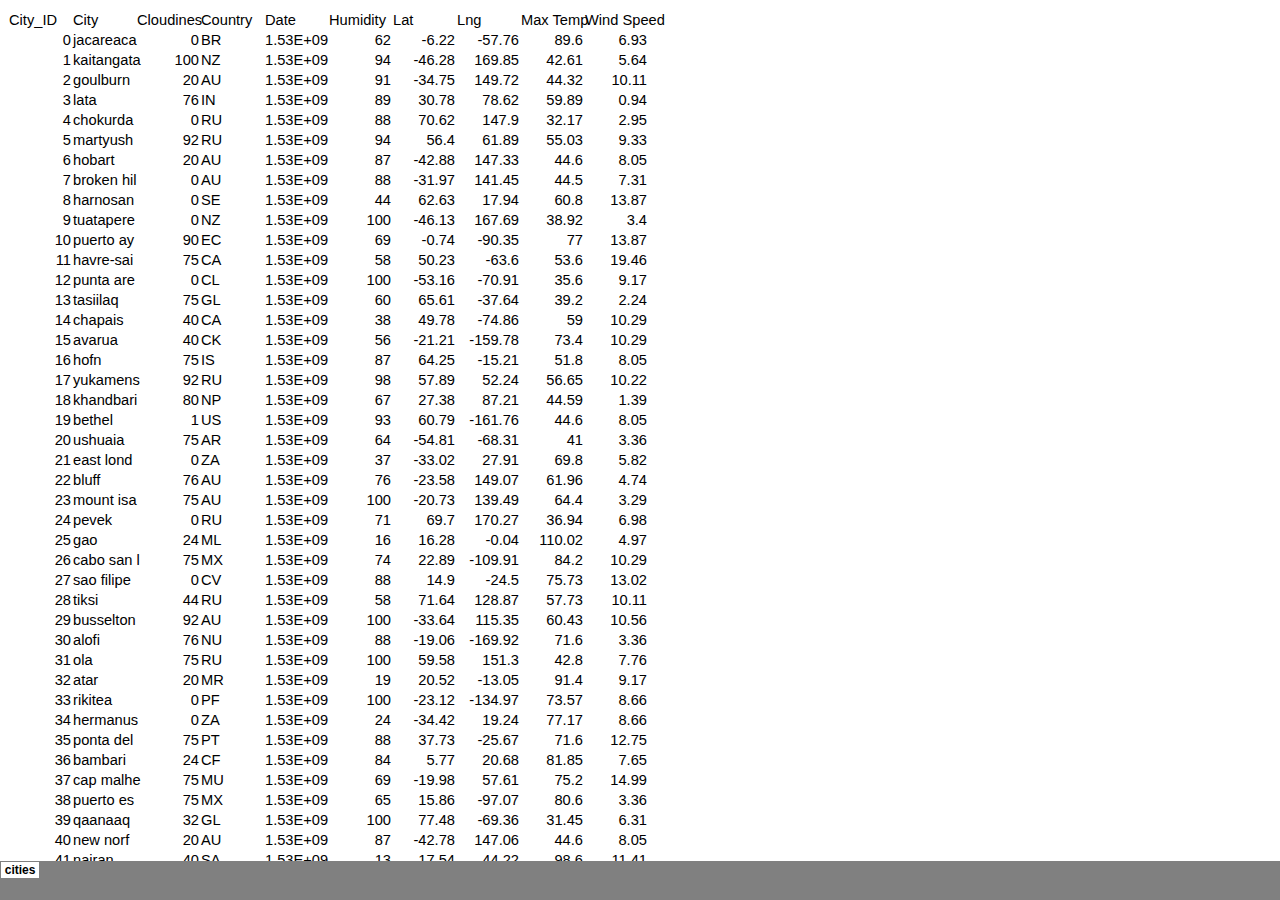
<file: Resources/CSVSaveASHTML/cities_files/tabstrip.htm>
<html>
<head>
<meta http-equiv=Content-Type content="text/html; charset=windows-1252">
<meta name=ProgId content=Excel.Sheet>
<meta name=Generator content="Microsoft Excel 15">
<link id=Main-File rel=Main-File href="../cities.htm">

<script language="JavaScript">
<!--
if (window.name!="frTabs")
 window.location.replace(document.all.item("Main-File").href);
//-->
</script>
<style>
<!--
A {
    text-decoration:none;
    color:#000000;
    font-size:9pt;
}
-->
</style>
</head>
<body topmargin=0 leftmargin=0 bgcolor="#808080">
<table border=0 cellspacing=1>
 <tr>
 <td bgcolor="#FFFFFF" nowrap><b><small><small>&nbsp;<a href="sheet001.htm" target="frSheet"><font face="Arial" color="#000000">cities</font></a>&nbsp;</small></small></b></td>

 </tr>
</table>
</body>
</html>
</file>
<file: Resources/style.css>
.navbar-brand {
    background-color: #2dbad6 !important;
    padding-left: .3125rem;
    padding-right: .3125rem;
    color: white  !important;
    
}

.navbar{
    background-color: #FFF !important;
}
</file>
<file: style.css>
.navbar-brand {
    background-color: #2dbad6 !important;
    padding-left: .3125rem;
    padding-right: .3125rem;
    color: white  !important;
    
}

.navbar{
    background-color: #FFF !important;
}

.mainbody{
    background-color: #e6e6e6;
}

@media (max-width: 575px) { 
    .mainbody{
        background-color: green;
    }

    .some-class {
        display: block;
        }
 }

@media (max-width: 767px) {
    .column {     /* <div class="column"> [Grid column]*/
        width: 100%;
    }
}
@media (min-width: 768px) and (max-width: 1024px) {
    .column {
        width: 50%;
    /* } */
}
@media (min-width: 1025px) {
    .column {
        width: 25%;
    }
}

.some-class {
display: block;
}
</file>
